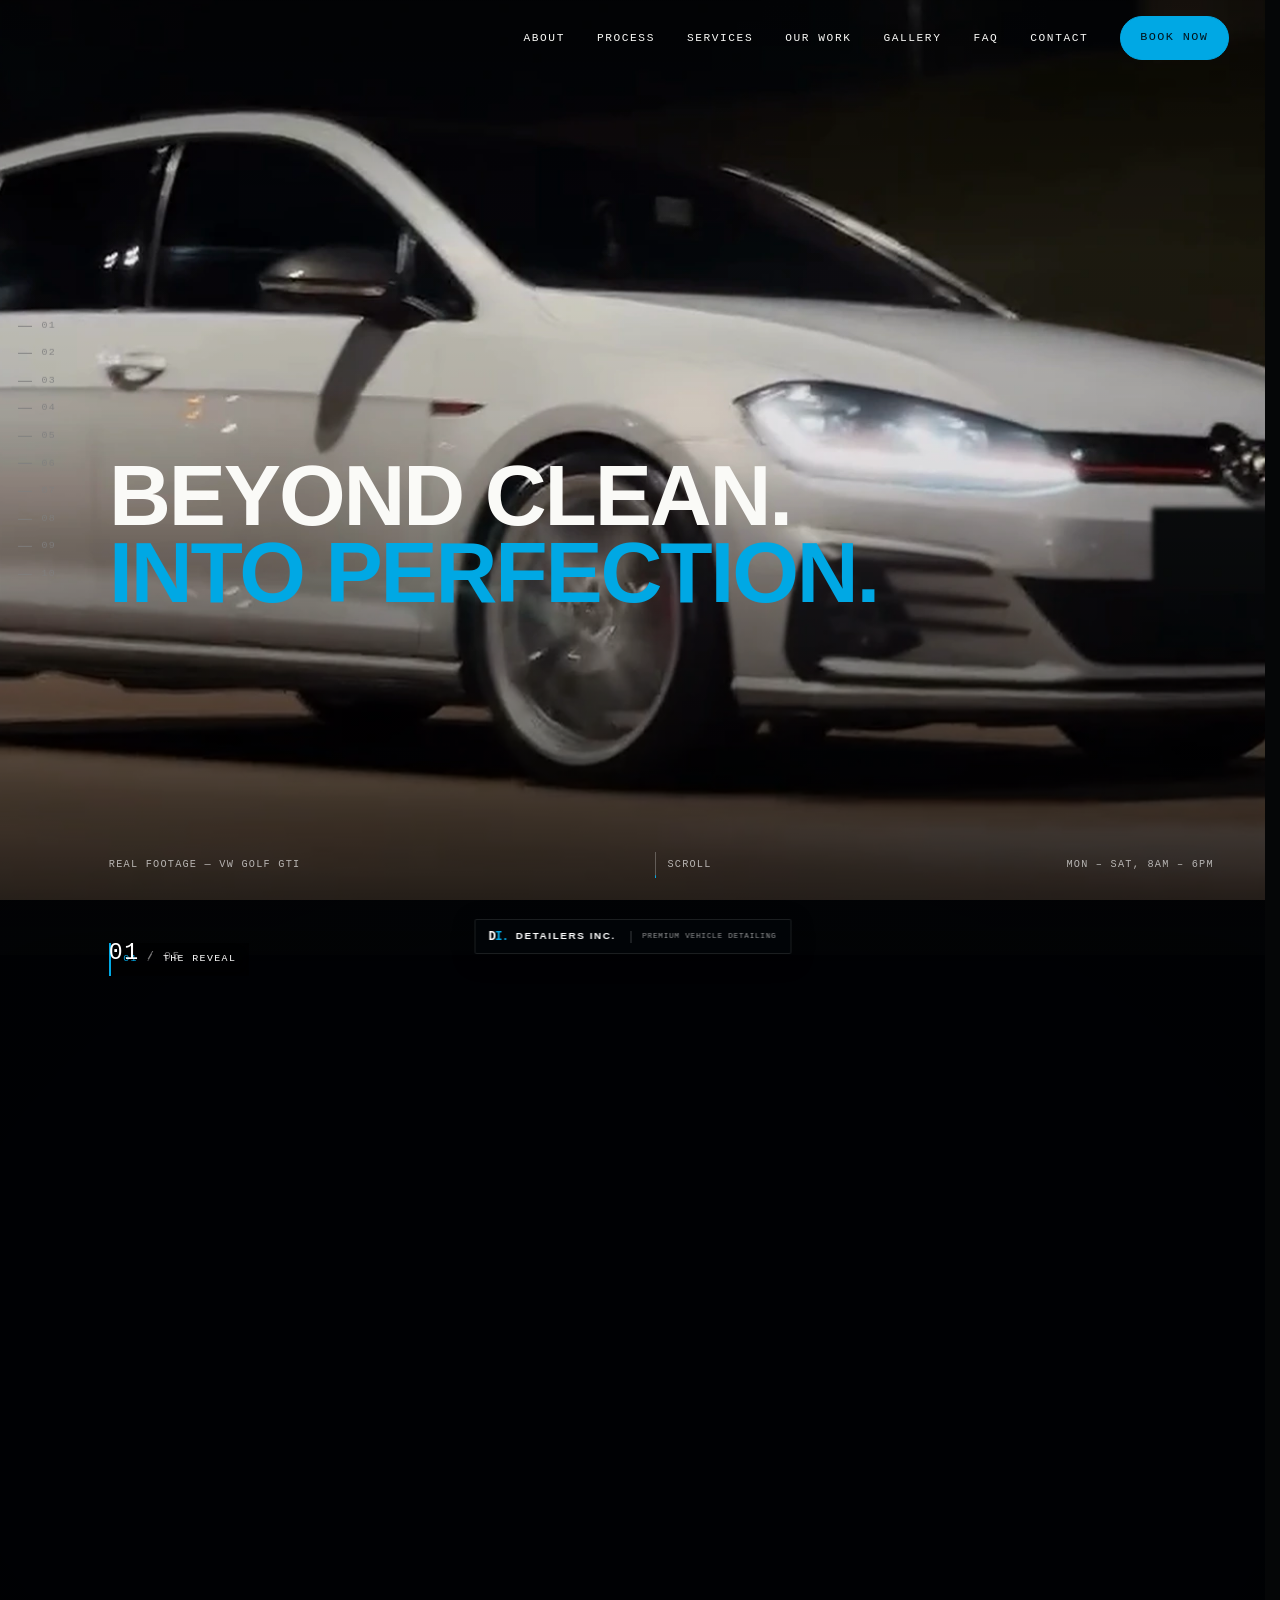
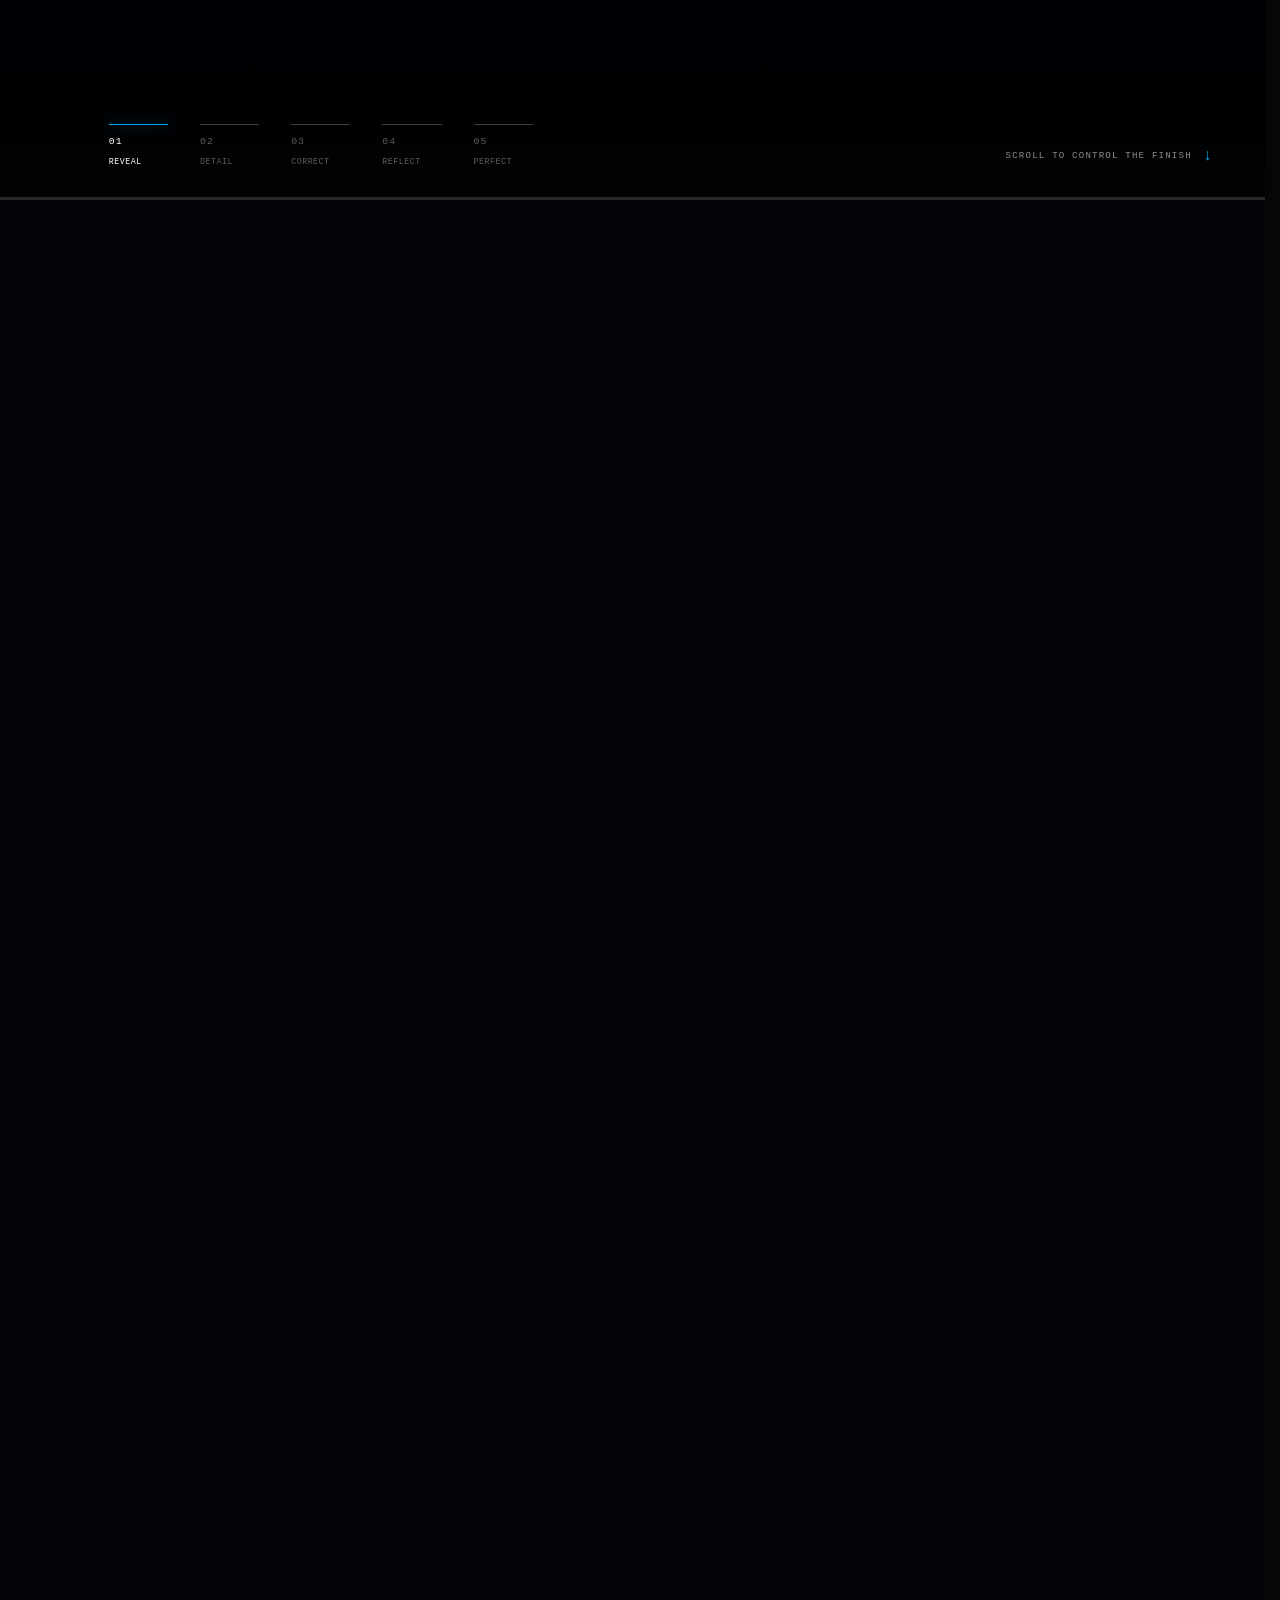
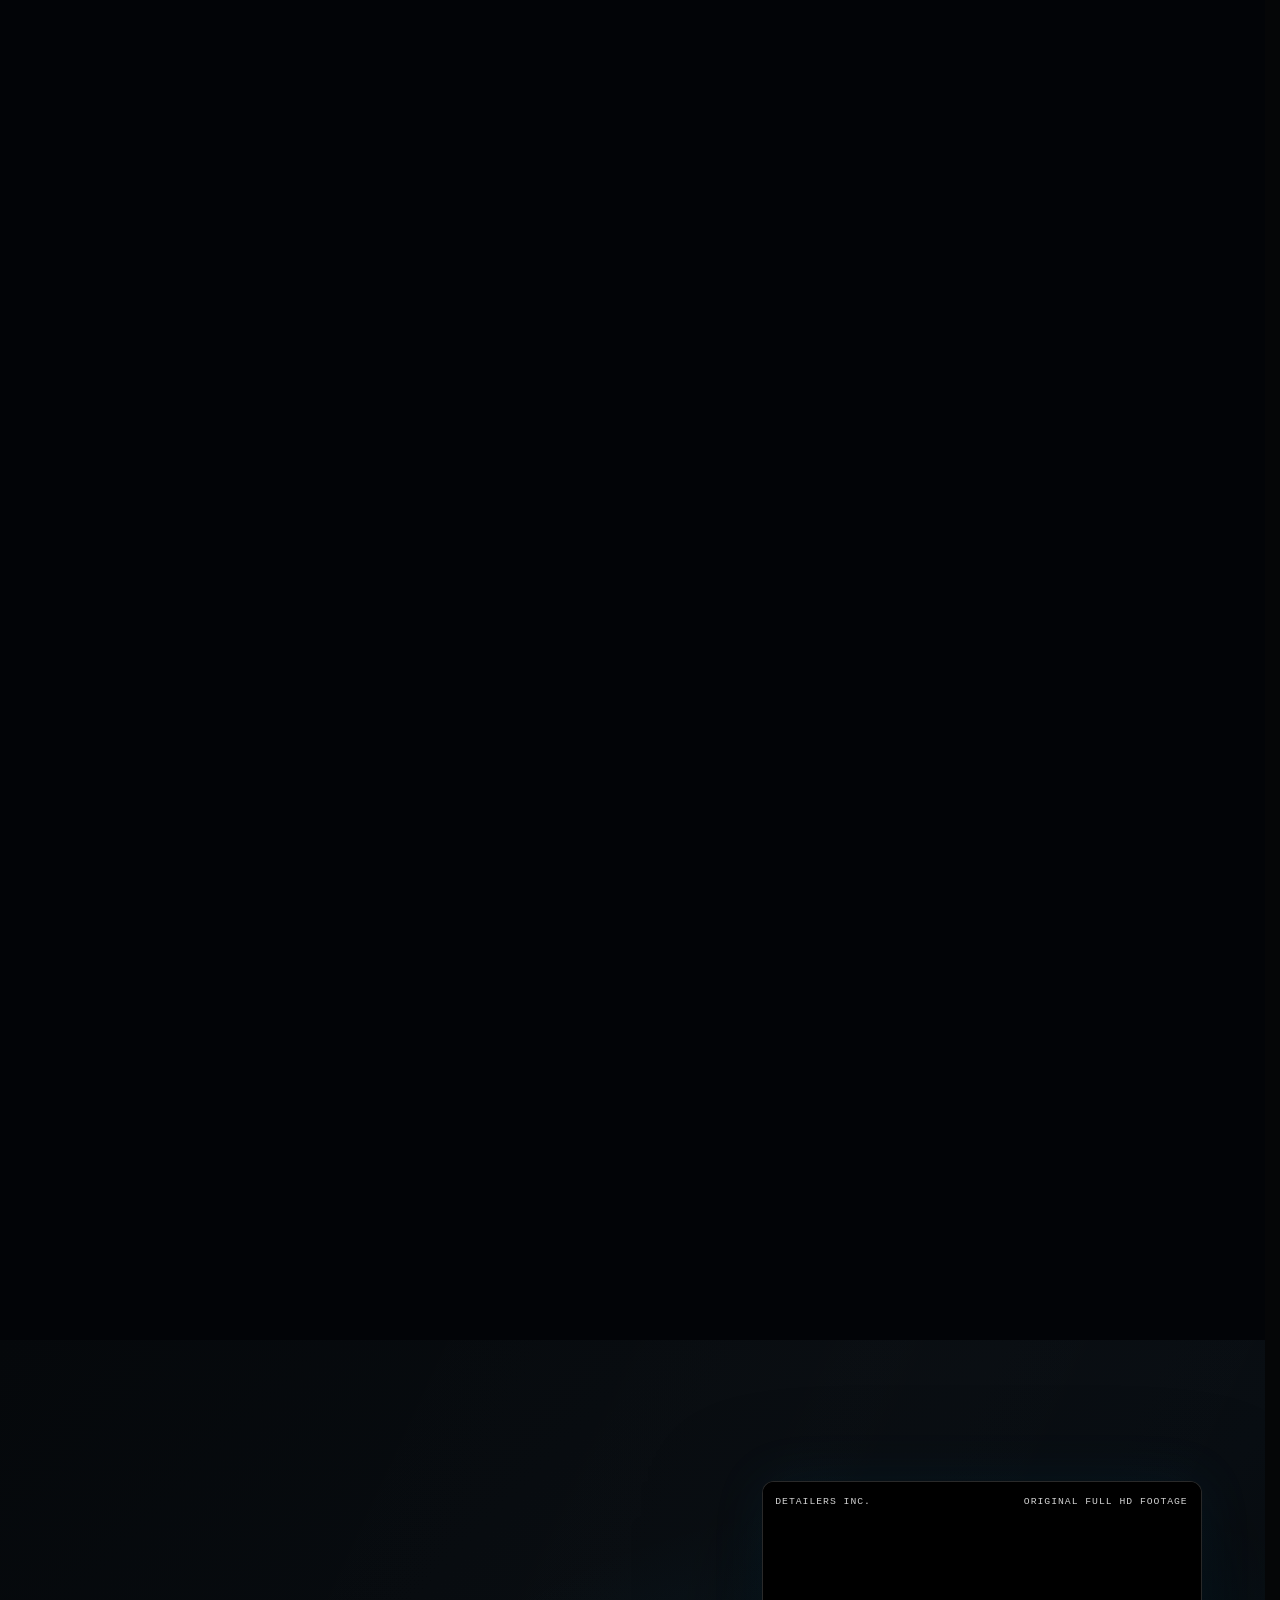
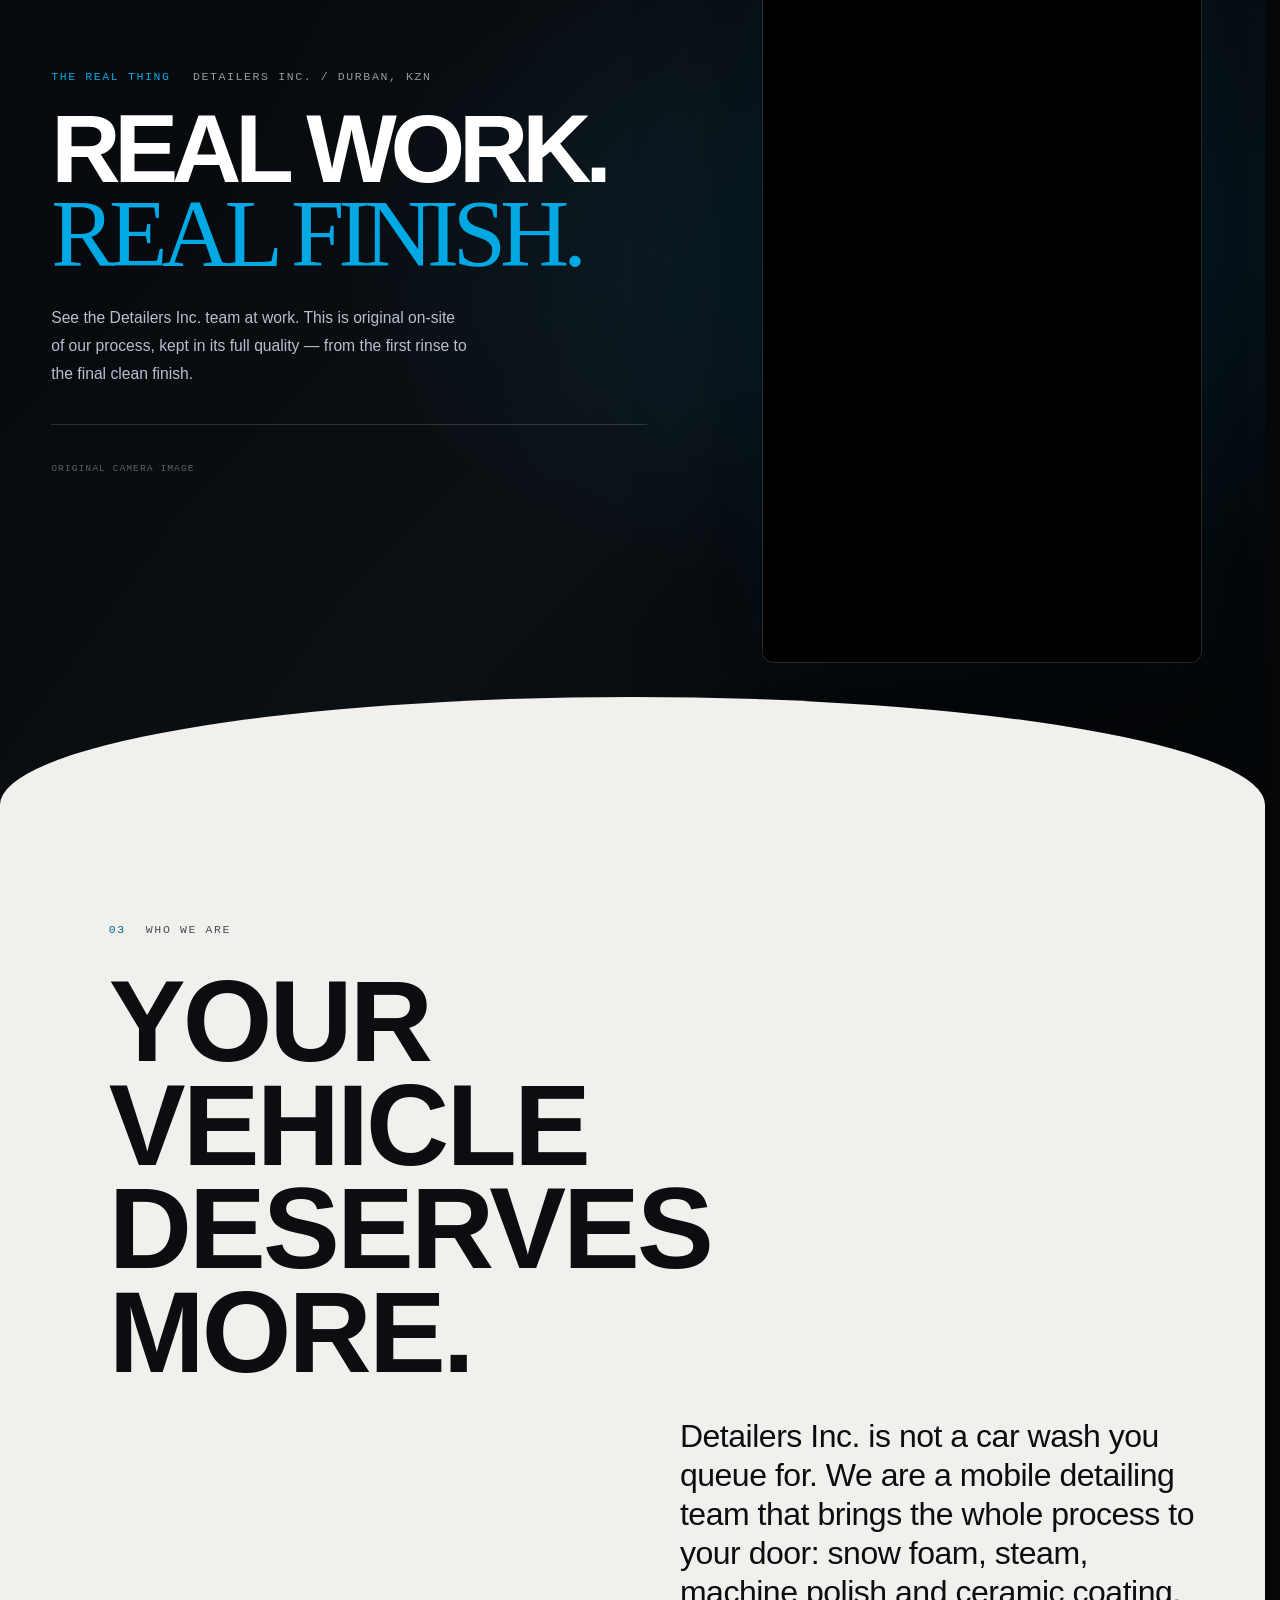
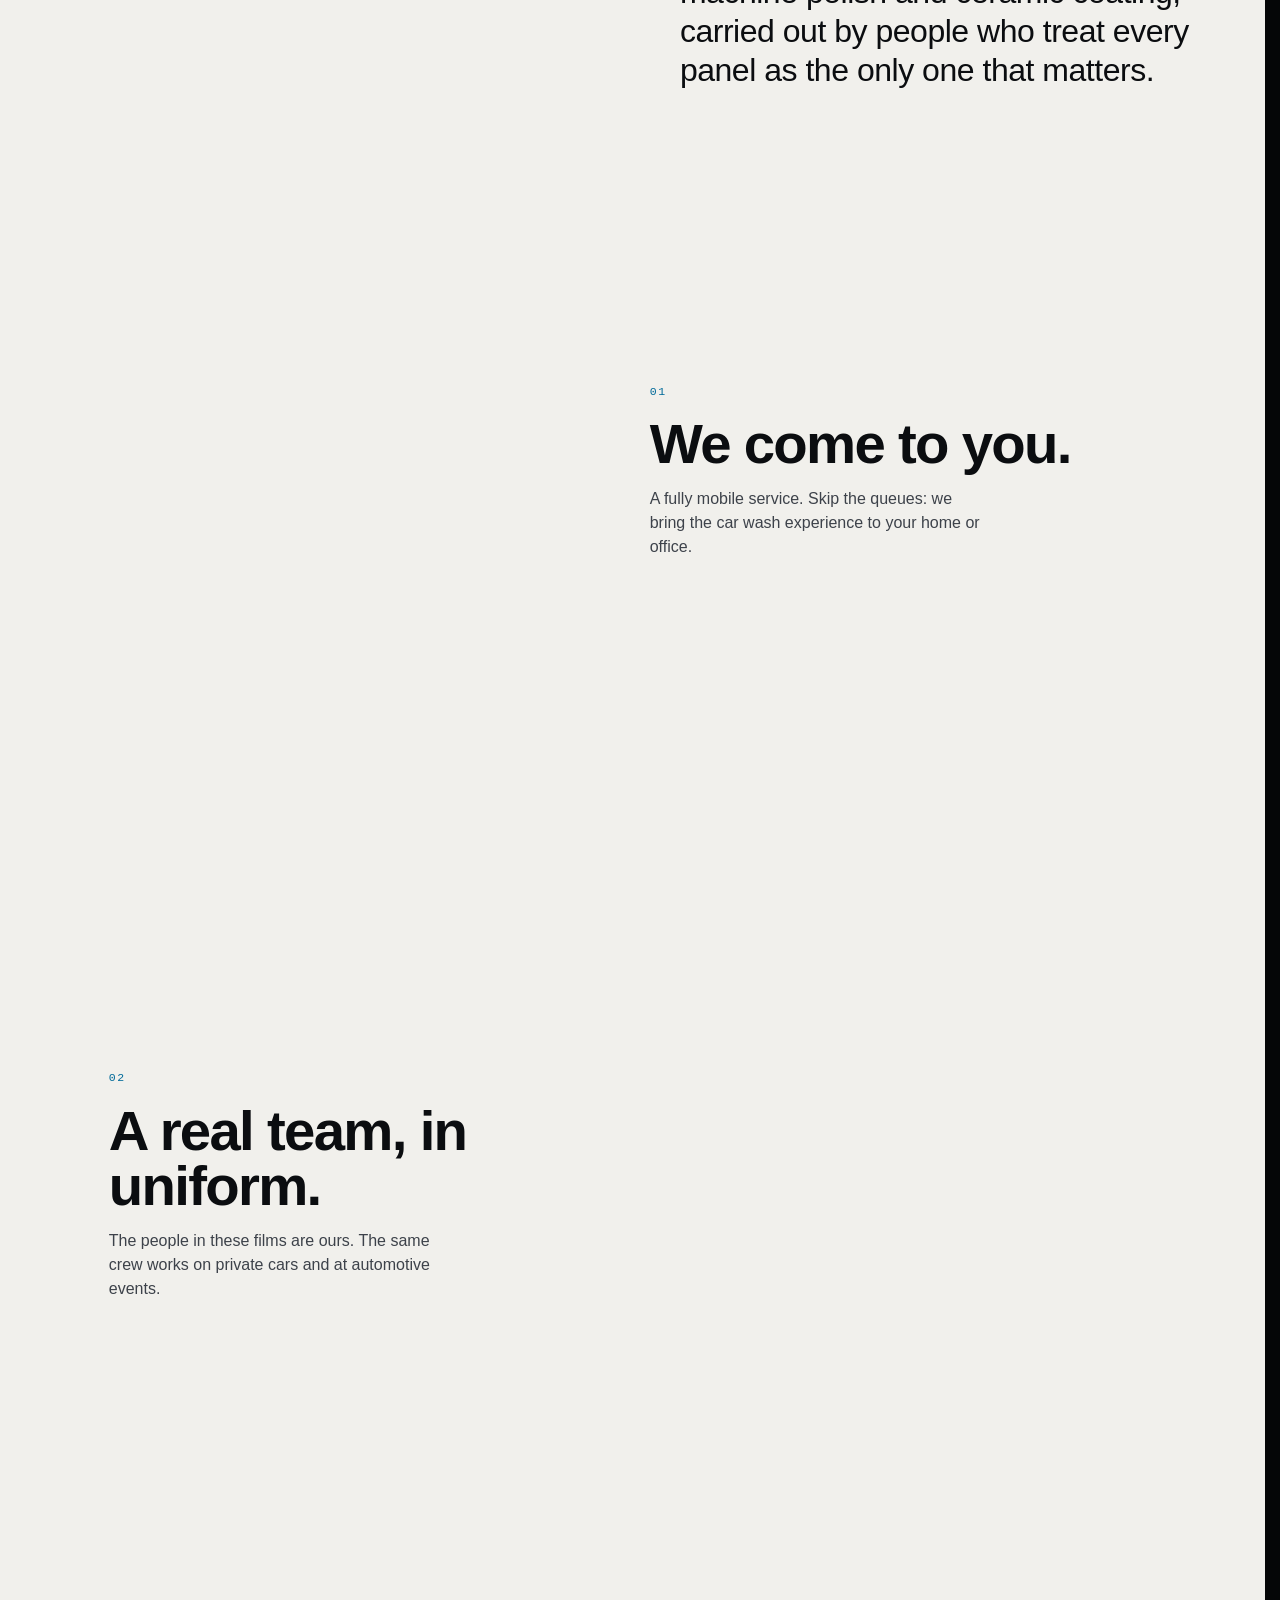
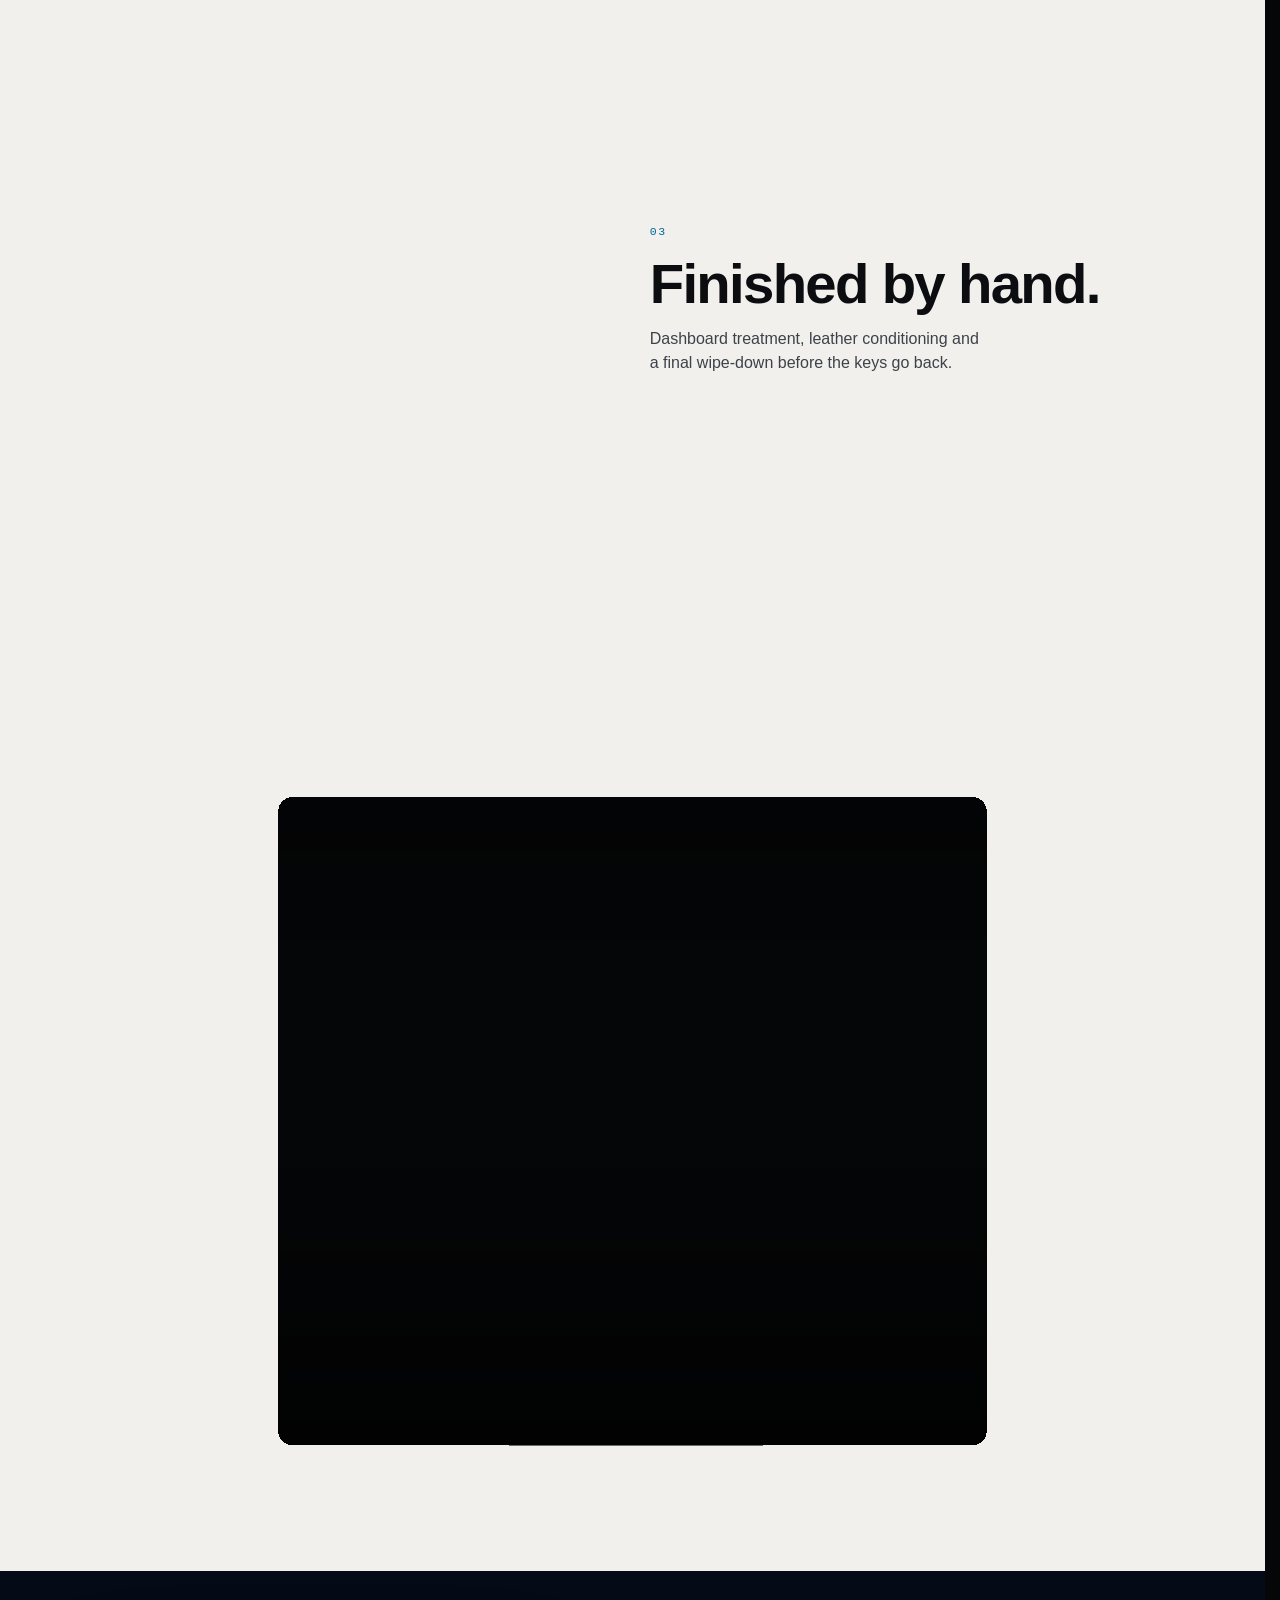
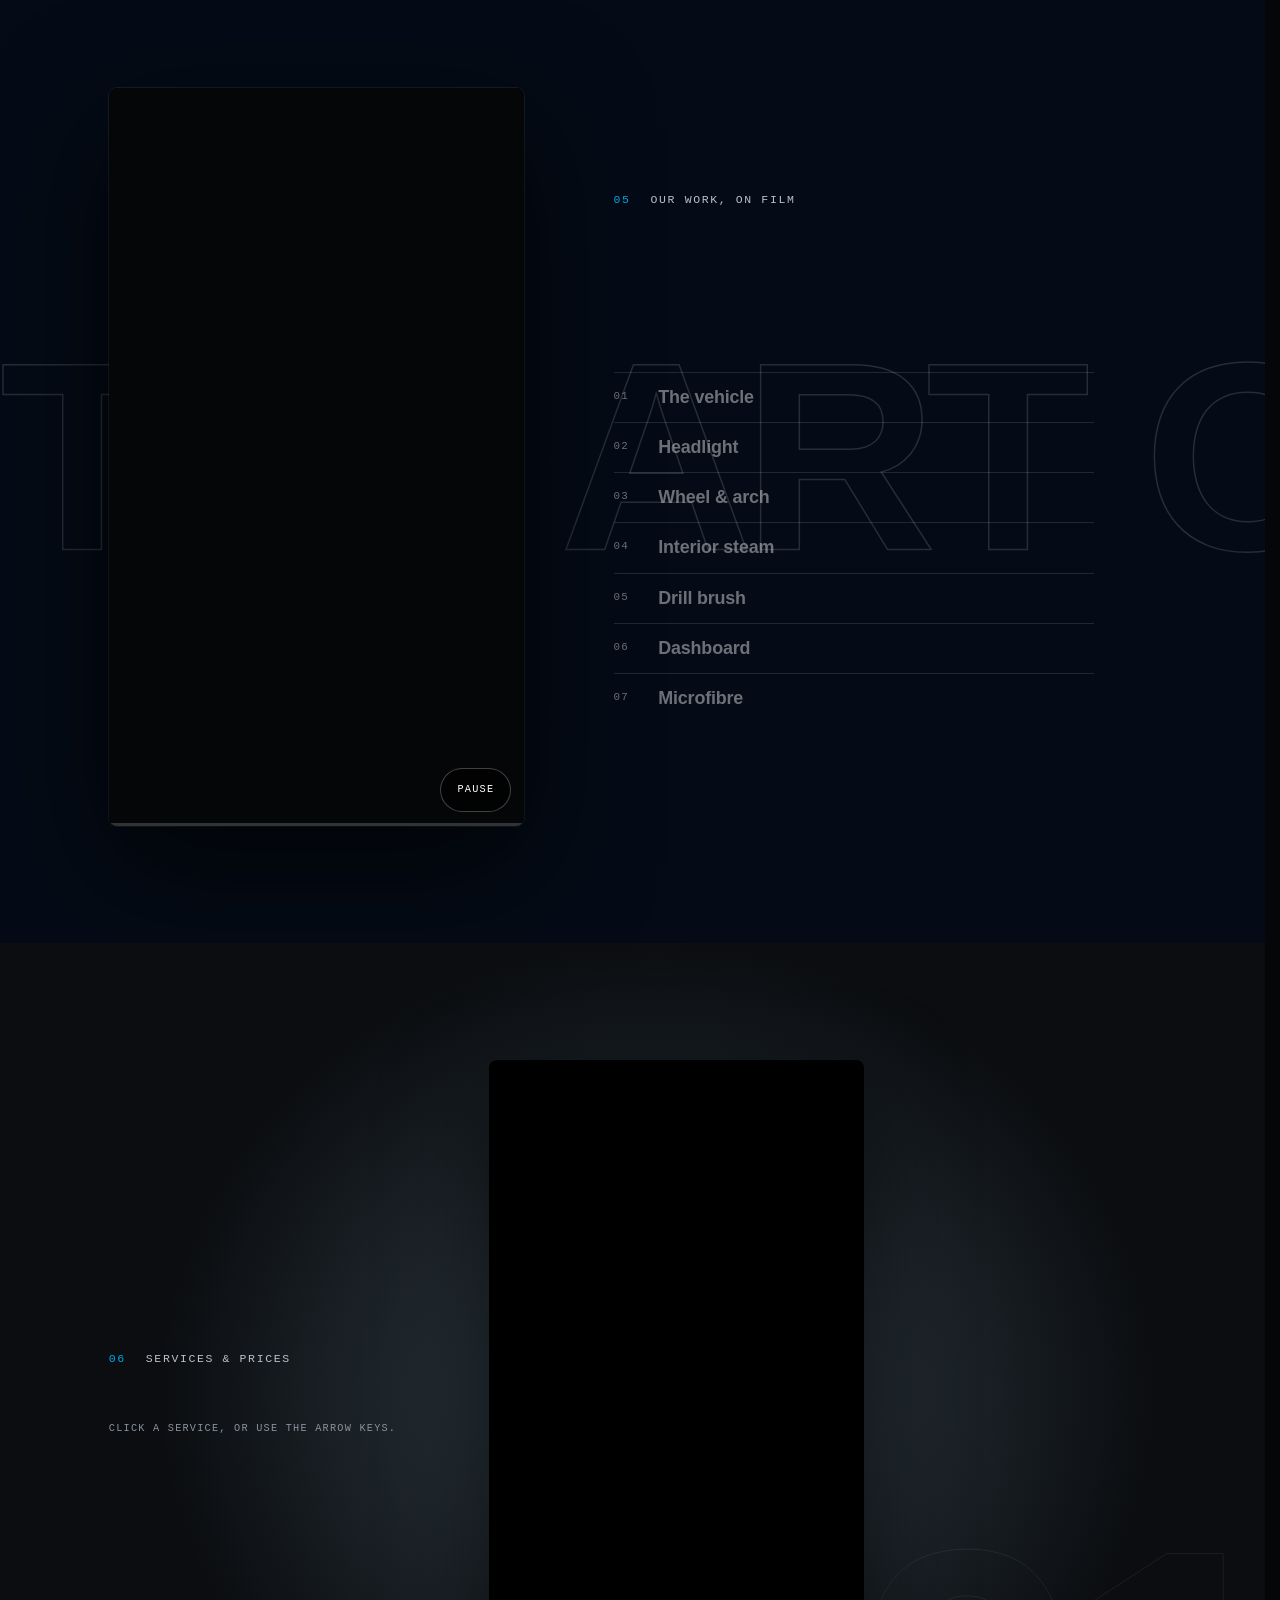
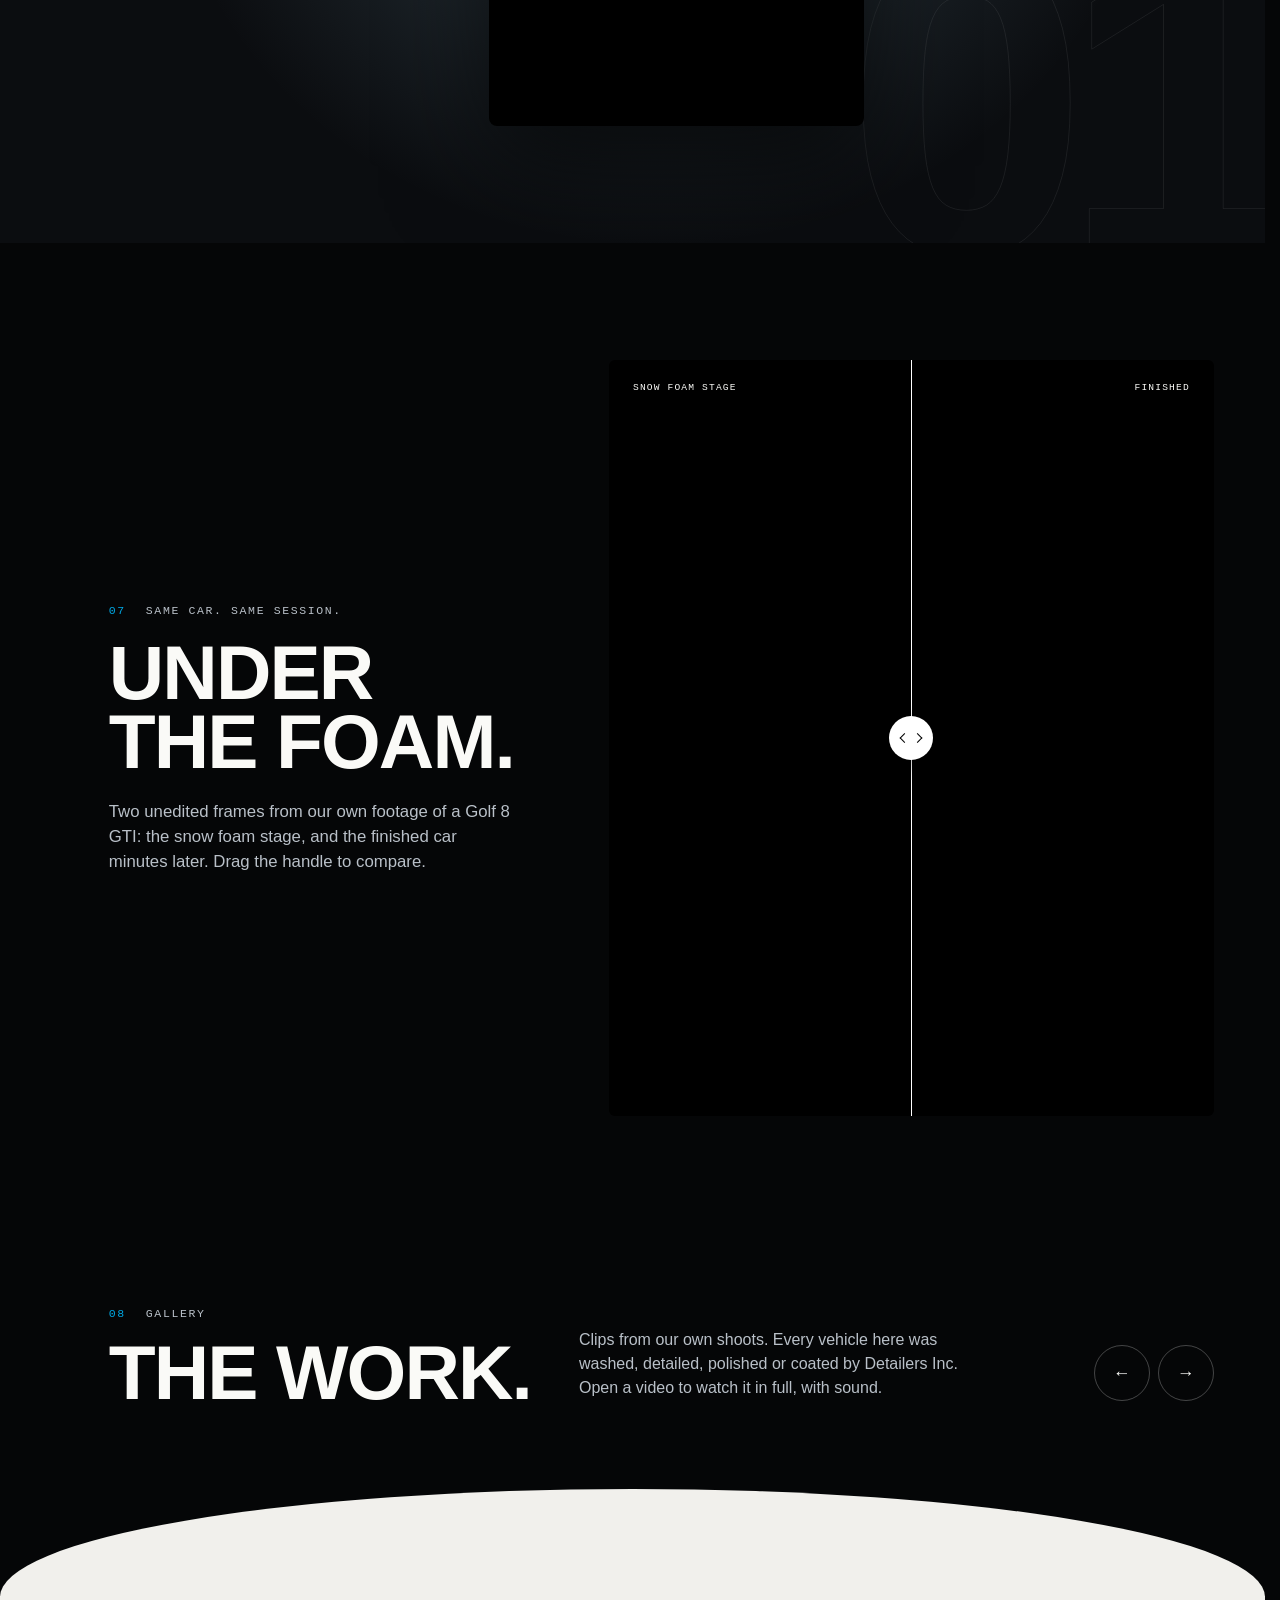
<file: index.html>
<!DOCTYPE html>
<html lang="en-ZA" class="no-js">
<head>
<meta charset="utf-8">
<meta name="viewport" content="width=device-width, initial-scale=1">
<title>Detailers Inc. | Mobile Car Detailing, Polishing &amp; Ceramic Coating in Durban</title>
<meta name="description" content="Detailers Inc. is a mobile car detailing service based in Mount Edgecombe, Durban. Maintenance washes, vehicle detailing, machine polishing and ceramic coating, done at your door.">
<link rel="canonical" href="https://www.detailersinc.co.za/">
<meta name="theme-color" content="#050607">
<meta property="og:type" content="website">
<meta property="og:site_name" content="Detailers Inc.">
<meta property="og:title" content="Detailers Inc. | Beyond clean. Into perfection.">
<meta property="og:description" content="Mobile car detailing, polishing and ceramic coating in Durban, KwaZulu-Natal. We come to you.">
<meta property="og:url" content="https://www.detailersinc.co.za/">
<meta property="og:image" content="https://www.detailersinc.co.za/assets/img/og-cover.webp">
<meta property="og:locale" content="en_ZA">
<meta name="twitter:card" content="summary_large_image">
<link rel="icon" type="image/png" href="assets/icons/favicon.png">
<link rel="apple-touch-icon" href="assets/icons/icon-192.png">

<link rel="stylesheet" href="css/fonts.css">
<link rel="stylesheet" href="css/style.css">
<link rel="stylesheet" href="css/animations.css">
<link rel="stylesheet" href="css/responsive.css">
<script>
  // `fx` switches on the pre-animation states. It is removed again if the animation
  // script has not started within 5 seconds, so content can never stay hidden.
  (function (h) {
    h.classList.replace('no-js', 'js');
    if (!matchMedia('(prefers-reduced-motion: reduce)').matches && !/[?&]rm\b/.test(location.search)) h.classList.add('fx');
    setTimeout(function () { if (!window.DI_BOOTED) h.classList.remove('fx'); }, 5000);
  })(document.documentElement);
</script>

<script type="application/ld+json">
{
  "@context": "https://schema.org",
  "@type": "AutoWash",
  "name": "Detailers Inc.",
  "description": "Mobile car wash, vehicle detailing, polishing and ceramic coating service based in Mount Edgecombe, Durban.",
  "url": "https://www.detailersinc.co.za/",
  "logo": "https://www.detailersinc.co.za/assets/icons/icon-192.png",
  "image": "https://www.detailersinc.co.za/assets/img/og-cover.webp",
  "telephone": "+27848772847",
  "email": "sales@detailersinc.co.za",
  "address": {
    "@type": "PostalAddress",
    "streetAddress": "Unit 5, King Fisher Office Park 2",
    "addressLocality": "Mount Edgecombe, Durban",
    "addressRegion": "KwaZulu-Natal",
    "postalCode": "4300",
    "addressCountry": "ZA"
  },
  "openingHoursSpecification": [{
    "@type": "OpeningHoursSpecification",
    "dayOfWeek": ["Monday","Tuesday","Wednesday","Thursday","Friday","Saturday"],
    "opens": "08:00", "closes": "18:00"
  }],
  "sameAs": ["https://www.instagram.com/detailersinc_/", "https://www.tiktok.com/@detailersinc"],
  "makesOffer": [
    {"@type":"Offer","itemOffered":{"@type":"Service","name":"Full Maintenance Wash"}},
    {"@type":"Offer","itemOffered":{"@type":"Service","name":"Vehicle Detailing"}},
    {"@type":"Offer","itemOffered":{"@type":"Service","name":"Vehicle Polishing"}},
    {"@type":"Offer","itemOffered":{"@type":"Service","name":"Ceramic Coating"}}
  ]
}
</script>
</head>
<body>
<a class="skip" href="#craft">Skip to content</a>
<div class="progress" aria-hidden="true"><i id="progressBar"></i></div>
<nav class="chapters" id="chapters" aria-label="Chapters">
  <ol>
    <li><a href="#top" data-ch="top"><span>01</span><b>Reveal</b></a></li>
    <li><a href="#craft" data-ch="craft"><span>02</span><b>The process</b></a></li>
    <li><a href="#story" data-ch="story"><span>03</span><b>Story</b></a></li>
    <li><a href="#angles" data-ch="angles"><span>04</span><b>Angles</b></a></li>
    <li><a href="#film" data-ch="film"><span>05</span><b>The film</b></a></li>
    <li><a href="#services" data-ch="services"><span>06</span><b>Services</b></a></li>
    <li><a href="#result" data-ch="result"><span>07</span><b>Result</b></a></li>
    <li><a href="#gallery" data-ch="gallery"><span>08</span><b>Gallery</b></a></li>
    <li><a href="#book" data-ch="book"><span>09</span><b>Book</b></a></li>
    <li><a href="#contact" data-ch="contact"><span>10</span><b>Contact</b></a></li>
  </ol>
</nav>

<!-- Navigation -->
<header class="nav" id="nav">
  <a class="nav__brand" href="#top" aria-label="Detailers Inc. — home">
    <img src="assets/img/logo.webp" width="78" height="55" alt="Detailers Inc. Mobile Carwash Services">
  </a>
  <nav class="nav__links" aria-label="Primary">
    <a href="#story">About</a>
    <a href="#craft">Process</a>
    <a href="#services">Services</a>
    <a href="#film">Our work</a>
    <a href="#gallery">Gallery</a>
    <a href="#faq">FAQ</a>
    <a href="#contact">Contact</a>
  </nav>
  <a class="btn btn--sm btn--blue nav__book" href="#book"><span>Book now</span></a>
  <button class="nav__toggle" id="menuToggle" aria-expanded="false" aria-controls="menu" aria-label="Open menu"><i></i><i></i></button>
</header>

<div class="menu" id="menu" hidden>
  <nav aria-label="Mobile">
    <a href="#craft"><small>02</small>Process</a>
    <a href="#story"><small>03</small>About</a>
    <a href="#film"><small>05</small>Our work</a>
    <a href="#services"><small>06</small>Services</a>
    <a href="#gallery"><small>08</small>Gallery</a>
    <a href="#book"><small>09</small>Book</a>
    <a href="#faq"><small>—</small>FAQ</a>
    <a href="#contact"><small>10</small>Contact</a>
  </nav>
  <div class="menu__foot">
    <a href="https://wa.me/27848772847" target="_blank" rel="noopener">WhatsApp +27 84 877 2847</a>
    <a href="tel:+27848772847">Call +27 84 877 2847</a>
  </div>
</div>

<main id="main">

<!-- 01 REVEAL -->
<section class="hero" id="top" data-chapter="top">
  <div class="hero__bg" id="heroBg">
    <video id="heroVideo" autoplay muted loop playsinline preload="auto" poster="assets/img/poster-hero.webp" aria-label="A white Volkswagen Golf GTI on the road at night, detailed by Detailers Inc.">
      <source src="assets/video/hero.mp4" type="video/mp4">
    </video>
  </div>
  <div class="hero__light" aria-hidden="true"></div>
  <div class="hero__inner" id="heroInner">
    <p class="eyebrow" data-intro><span>Detailers Inc.</span><span>Mobile detailing — Durban, KZN</span></p>
    <h1 class="display hero__title" aria-label="Beyond clean. Into perfection.">
      <span class="line" aria-hidden="true"><span data-chars>Beyond clean.</span></span>
      <span class="line line--accent" aria-hidden="true"><span data-chars>Into perfection.</span></span>
    </h1>
    <p class="hero__sub" data-intro>Premium automotive detailing. Meticulous craftsmanship. A showroom finish delivered to you.</p>
    <div class="hero__cta" data-intro>
      <a class="btn btn--light" href="#craft"><span>Explore the process</span></a>
      <a class="btn btn--ghost" href="#book"><span>Book your detail</span></a>
    </div>
  </div>
  <div class="hero__meta" aria-hidden="true"><span>Real footage — VW Golf GTI</span><span class="scrollcue"><i></i>Scroll</span><span>Mon – Sat, 8AM – 6PM</span></div>
</section>

<!-- 02 THE DETAILERS INC. PROCESS — pinned, scroll-scrubbed cinematic sequence -->
<section class="craft craft--sequence" id="craft" data-chapter="craft" aria-label="A cinematic, scroll-controlled Detailers Inc. detailing film">
  <div class="craft__stage" id="craftStage">
    <div class="craft__picture" id="craftPicture">
      <video id="craftScrollVideo" class="craft__video" muted playsinline preload="auto"
        poster="assets/video/detailers-scroll-porsche-poster.webp"
        aria-label="A black performance coupé revealed in a dark studio, followed by close-ups of the headlight, water on the paint, machine polishing, moving light reflections and the finished side profile.">
        <source src="assets/video/detailers-scroll-porsche.mp4" type="video/mp4">
      </video>
      <div class="craft__vignette" aria-hidden="true"></div>

      <!-- A small Detailers Inc. masthead covers the unrelated source-site wordmark. -->
      <div class="craft__brandbar" aria-label="Detailers Inc. — Premium vehicle detailing in Durban">
        <span class="craft__brandbar-mark">D<span>I.</span></span>
        <span class="craft__brandbar-name">DETAILERS INC.</span>
        <span class="craft__brandbar-sub">PREMIUM VEHICLE DETAILING</span>
      </div>

      <div class="craft__phase-hud" aria-live="off">
        <span id="craftPhaseNo">01</span><i>/</i><b id="craftPhaseName">THE REVEAL</b>
      </div>

      <!-- This replaces the AXON mark visible on the final car shot. -->
      <div class="craft__stamp" id="craftStamp" aria-hidden="true">
        <img src="assets/img/logo.webp" width="520" height="360" alt="">
      </div>

      <!-- Final product-page-style scene, rebuilt around Detailers Inc. services. -->
      <div class="craft__closing" id="craftClosing" aria-hidden="true">
        <div class="craft__closing-lights" aria-hidden="true"></div>
        <div class="craft__closing-inner">
          <div class="craft__closing-copy">
            <p class="craft__closing-kicker">DETAILERS INC. <span>/</span> DURBAN, SOUTH AFRICA</p>
            <h2>5 STEPS.<br><em>ONE GOAL.</em><br>PERFECTION.</h2>
            <p>From the first pass to the final reflection, every stage is carried out with precision. A finish that speaks for itself.</p>
            <a class="btn btn--blue" href="#services"><span>Explore our detailing</span></a>
            <div class="craft__closing-foot"><span>DETAILERS INC.</span><span>THE STANDARD IS IN THE DETAIL.</span></div>
          </div>
          <div class="craft__closing-services" aria-label="Detailers Inc. detailing services">
            <article class="craft__closing-card">
              <img src="assets/img/g-foam.webp" width="1920" height="972" alt="Snow foam covering a vehicle before a deep clean" loading="eager">
              <span>01 / PREP</span><b>Deep clean</b>
            </article>
            <article class="craft__closing-card">
              <img src="assets/img/g-polish.webp" width="1080" height="1920" alt="Machine polishing paintwork" loading="eager">
              <span>02 / CORRECT</span><b>Paint correction</b>
            </article>
            <article class="craft__closing-card">
              <img src="assets/img/g-steam.webp" width="1080" height="1920" alt="Careful interior steam cleaning" loading="eager">
              <span>03 / REFINE</span><b>Interior detail</b>
            </article>
            <article class="craft__closing-card">
              <img src="assets/img/g-ceramic-suv.webp" width="1920" height="972" alt="A vehicle with a glossy ceramic-protected finish" loading="eager">
              <span>04 / PROTECT</span><b>Ceramic coating</b>
            </article>
          </div>
        </div>
      </div>
    </div>

    <div class="craft__top" aria-hidden="true">
      <p class="eyebrow"><span>02</span><span>The Detailers Inc. standard</span></p>
      <p class="craft__counter"><b id="craftCount">01</b><span> / 05</span></p>
    </div>

    <div class="craft__bottom" aria-hidden="true">
      <div class="craft__stepper">
        <span class="craft__step is-active" data-craft-step><b>01</b><i>Reveal</i></span>
        <span class="craft__step" data-craft-step><b>02</b><i>Detail</i></span>
        <span class="craft__step" data-craft-step><b>03</b><i>Correct</i></span>
        <span class="craft__step" data-craft-step><b>04</b><i>Reflect</i></span>
        <span class="craft__step" data-craft-step><b>05</b><i>Perfect</i></span>
      </div>
      <p class="craft__scroll">Scroll to control the finish <span>↓</span></p>
    </div>
    <div class="craft__progress" aria-hidden="true"><i id="craftProgressFill"></i></div>
    <p class="craft__fallback-note">Play the detailing film, or continue to our services.</p>
  </div>
</section>


<!-- REAL DETAILERS INC. FOOTAGE — original Full HD source, preserved without re-encoding -->
<section class="real-film" id="real-footage" data-chapter="real-footage" aria-labelledby="realFilmTitle">
  <div class="real-film__inner">
    <div class="real-film__copy">
      <p class="eyebrow"><span>THE REAL THING</span><span>Detailers Inc. / Durban, KZN</span></p>
      <h2 class="display" id="realFilmTitle">Real work.<br><em>Real finish.</em></h2>
      <p>See the Detailers Inc. team at work. This is original on-site of our process, kept in its full quality — from the first rinse to the final clean finish.</p>
      <div class="real-film__specs" aria-label="Video specifications">
      </div>
      <p class="real-film__note">Original camera image</p>
    </div>
    <div class="real-film__media">
    <img
    class="real-film__video"
    src="assets/video/detailers-inc-full-hd-poster.jpg"
    alt="Detailers Inc. black BMW being professionally washed and detailed"
    width="1080"
    height="1920"
    loading="lazy"
    decoding="async"
>
      <div class="real-film__media-label"><span>DETAILERS INC.</span><span>ORIGINAL FULL HD FOOTAGE</span></div>
    </div>
  </div>
</section>


<!-- 03 STORY -->
<section class="story lightsec curtain" id="story" data-chapter="story">
  <div class="curtain__edge" aria-hidden="true"></div>
  <div class="wrap story__lead">
    <p class="eyebrow"><span>03</span><span>Who we are</span></p>
    <h2 class="display story__h" data-words>Your vehicle deserves more.</h2>
    <p class="story__p" data-fill>Detailers Inc. is not a car wash you queue for. We are a mobile detailing team that brings the whole process to your door: snow foam, steam, machine polish and ceramic coating, carried out by people who treat every panel as the only one that matters.</p>
  </div>
  <div class="wrap story__rows">
    <article class="row">
      <div class="row__media" data-reveal><img data-parallax src="assets/img/s-van.webp" width="1080" height="1920" loading="lazy" alt="The Detailers Inc. mobile service van on site."></div>
      <div class="row__text"><span class="n">01</span><h3>We come to you.</h3><p>A fully mobile service. Skip the queues: we bring the car wash experience to your home or office.</p></div>
    </article>
    <article class="row row--flip">
      <div class="row__media" data-reveal><img data-parallax src="assets/img/s-staff.webp" width="960" height="1280" loading="lazy" alt="Three Detailers Inc. team members standing in uniform in front of the mobile service van."></div>
      <div class="row__text"><span class="n">02</span><h3>A real team, in uniform.</h3><p>The people in these films are ours. The same crew works on private cars and at automotive events.</p></div>
    </article>
    <article class="row">
      <div class="row__media" data-reveal><img data-parallax src="assets/img/s-microfibre.webp" width="1080" height="1920" loading="lazy" alt="A microfibre cloth wiping down a steering wheel."></div>
      <div class="row__text"><span class="n">03</span><h3>Finished by hand.</h3><p>Dashboard treatment, leather conditioning and a final wipe-down before the keys go back.</p></div>
    </article>
  </div>
</section>

<!-- 04 ANGLES -->
<section class="angles" id="angles" data-chapter="angles">
  <div class="angles__stage" id="anglesStage">
    <video id="anglesVideo" data-autoplay muted loop playsinline preload="none" poster="assets/img/poster-angles.webp" aria-label="A white Golf GTI Clubsport filmed from several angles after detailing."><source src="assets/video/clubsport.mp4" type="video/mp4"></video>
    <div class="angles__shade" aria-hidden="true"></div>
    <h2 class="display angles__title" aria-label="Every angle, considered."><span class="m" aria-hidden="true"><i>Every angle,</i></span><span class="m" aria-hidden="true"><i><em>considered.</em></i></span></h2>
    <ul class="angles__list" aria-label="What a detail covers">
      <li>Snow foam wash</li><li>Clay bar treatment</li><li>Rim &amp; arch cleaning</li><li>Dashboard treatment</li><li>Interior deep clean</li><li>Tyre, trim &amp; rubber</li>
    </ul>
    <p class="note">Real footage — VW Golf GTI Clubsport</p>
  </div>
</section>

<!-- 05 THE FILM -->
<section class="film" id="film" data-chapter="film">
  <div class="film__word" aria-hidden="true" id="filmWord">The art of detailing</div>
  <div class="wrap film__grid">
    <div class="film__gatewrap">
      <div class="film__gate" id="filmGate">
        <video id="filmVideo" data-autoplay muted loop playsinline preload="none" poster="assets/img/poster-film.webp" aria-label="A white Golf GTI being detailed by Detailers Inc."><source src="assets/video/detail-film.mp4" type="video/mp4"></video>
        <button class="film__toggle" id="filmToggle" type="button" aria-pressed="false">Pause</button>
        <div class="film__bar" aria-hidden="true"><i id="filmBar"></i></div>
      </div>
    </div>
    <div class="film__side">
      <p class="eyebrow"><span>05</span><span>Our work, on film</span></p>
      <h2 class="display" aria-label="The art of detailing."><span class="m" aria-hidden="true"><i>The art of</i></span><span class="m" aria-hidden="true"><i><em>detailing.</em></i></span></h2>
      <div class="film__steps" id="filmSteps">
        <button type="button" data-t="0"><span>01</span><b>The vehicle</b><em>A white Golf GTI, wet from the rinse.</em></button>
        <button type="button" data-t="5.8"><span>02</span><b>Headlight</b><em>Lenses and badges, cleaned up close.</em></button>
        <button type="button" data-t="7.05"><span>03</span><b>Wheel &amp; arch</b><em>Rims, calipers and arches.</em></button>
        <button type="button" data-t="8.9"><span>04</span><b>Interior steam</b><em>Antibacterial steam through the cabin.</em></button>
        <button type="button" data-t="13.9"><span>05</span><b>Drill brush</b><em>Seats agitated, panel by panel.</em></button>
        <button type="button" data-t="25.85"><span>06</span><b>Dashboard</b><em>Vents and dash brushed out.</em></button>
        <button type="button" data-t="37.4"><span>07</span><b>Microfibre</b><em>The last wipe before handover.</em></button>
      </div>
    </div>
  </div>
</section>

<!-- 06 SERVICES -->
<section class="svc" id="services" data-chapter="services" aria-labelledby="svcH">
  <div class="svc__tint" aria-hidden="true"></div>
  <div class="svc__bigno" id="svcBigNo" aria-hidden="true">01</div>
  <div class="wrap svc__grid">
    <div class="svc__col">
      <p class="eyebrow"><span>06</span><span>Services &amp; prices</span></p>
      <h2 class="sr-only" id="svcH">Our services</h2>
      <div class="svc__tabs" role="tablist" aria-label="Services" id="svcTabs"></div>
      <p class="svc__hint">Click a service, or use the arrow keys.</p>
    </div>
    <div class="svc__media" id="svcMedia"></div>
    <div class="svc__col" id="svcPanel" role="tabpanel" tabindex="0" aria-live="polite"></div>
  </div>
</section>

<!-- 07 RESULT -->
<section class="result" id="result" data-chapter="result">
  <div class="wrap result__grid">
    <div>
      <p class="eyebrow"><span>07</span><span>Same car. Same session.</span></p>
      <h2 class="display" data-words>Under the foam.</h2>
      <p class="result__p">Two unedited frames from our own footage of a Golf 8 GTI: the snow foam stage, and the finished car minutes later. Drag the handle to compare.</p>
    </div>
    <div class="compare" id="compare">
      <img src="assets/img/cmp-after.webp" width="1080" height="1920" loading="lazy" alt="Black Golf 8 GTI, finished and rinsed.">
      <div class="compare__before" id="compareBefore"><img src="assets/img/cmp-before.webp" width="1080" height="1920" loading="lazy" alt="The same Golf 8 GTI covered in snow foam."></div>
      <span class="compare__tag compare__tag--l">Snow foam stage</span>
      <span class="compare__tag compare__tag--r">Finished</span>
      <div class="compare__handle" id="compareHandle" role="slider" tabindex="0" aria-label="Comparison position" aria-valuemin="0" aria-valuemax="100" aria-valuenow="50"><i></i></div>
    </div>
  </div>
</section>

<!-- 08 GALLERY -->
<section class="gal" id="gallery" data-chapter="gallery" aria-labelledby="galH">
  <div class="wrap gal__head">
    <div>
      <p class="eyebrow"><span>08</span><span>Gallery</span></p>
      <h2 class="display" id="galH" data-words>The work.</h2>
    </div>
    <p>Clips from our own shoots. Every vehicle here was washed, detailed, polished or coated by Detailers Inc. Open a video to watch it in full, with sound.</p>
    <div class="gal__ctrl"><button type="button" id="galPrev" aria-label="Previous videos">←</button><button type="button" id="galNext" aria-label="Next videos">→</button></div>
  </div>
  <div class="gal__viewport" id="galViewport" tabindex="0" aria-label="Video gallery. Swipe, drag or use the arrow buttons.">
    <ul class="gal__track" id="galTrack"></ul>
  </div>
</section>

<dialog class="lightbox" id="lightbox" aria-label="Video viewer">
  <button class="lightbox__close" id="lbClose" aria-label="Close viewer">Close</button>
  <button class="lightbox__nav lightbox__nav--prev" id="lbPrev" aria-label="Previous video">←</button>
  <figure><video id="lbVid" controls loop playsinline preload="none"></video><figcaption id="lbCap"></figcaption></figure>
  <button class="lightbox__nav lightbox__nav--next" id="lbNext" aria-label="Next video">→</button>
</dialog>



<!-- 09 BOOK -->
<section class="book lightsec curtain" id="book" data-chapter="book">
  <div class="curtain__edge" aria-hidden="true"></div>
  <div class="wrap book__grid">
    <aside class="book__aside">
      <p class="eyebrow"><span>09</span><span>Book your detail</span></p>
      <h2 class="display" data-words>Five steps. Then we come to you.</h2>
      <ol class="steps" id="steps">
        <li data-step="1"><i></i><b>Choose your service</b></li>
        <li data-step="2"><i></i><b>Tell us about your vehicle</b></li>
        <li data-step="3"><i></i><b>Pick a date and location</b></li>
        <li data-step="4"><i></i><b>Receive confirmation</b></li>
        <li data-step="5"><i></i><b>Enjoy your detail</b></li>
        <svg class="steps__line" viewBox="0 0 2 100" preserveAspectRatio="none" aria-hidden="true"><line x1="1" y1="0" x2="1" y2="100" class="bg"/><line x1="1" y1="0" x2="1" y2="100" class="fg" id="stepsLine" pathLength="100"/></svg>
      </ol>
      <p class="book__honest">Press send and your details open in WhatsApp as a ready-written message to the Detailers Inc. team. We confirm the date and final price with you by phone or WhatsApp before anything is booked.</p>
    </aside>

    <form class="form" id="bookForm" novalidate>
      <div class="form__bar" aria-hidden="true"><i id="formBar"></i></div>
      <p class="form__count" aria-live="polite"><span id="formStepNo">Step 1 of 4</span></p>

      <fieldset class="form__step is-active" data-form-step="1">
        <legend>Choose your service</legend>
        <div class="choice" id="fServices" role="radiogroup" aria-label="Service"></div>
        <label class="field"><span>Package</span><select id="fPackage" name="package" required></select></label>
      </fieldset>

      <fieldset class="form__step" data-form-step="2" hidden>
        <legend>Your vehicle</legend>
        <div class="choice choice--3" id="fTypes" role="radiogroup" aria-label="Vehicle size"></div>
        <label class="field"><span>Make and model</span><input type="text" id="fVehicle" name="vehicle" autocomplete="off" placeholder="e.g. VW Golf GTI" required></label>
      </fieldset>

      <fieldset class="form__step" data-form-step="3" hidden>
        <legend>Date and location</legend>
        <div class="field-row">
          <label class="field"><span>Preferred date</span><input type="date" id="fDate" name="date" required></label>
          <label class="field"><span>Preferred time</span><input type="time" id="fTime" name="time" min="08:00" max="18:00" value="09:00"></label>
        </div>
        <label class="field"><span>Address or suburb</span><input type="text" id="fAddress" name="address" autocomplete="street-address" placeholder="Where should we come to?" required></label>
        <label class="field"><span>Anything we should know? <em>(optional)</em></span><textarea id="fNotes" name="notes" rows="3"></textarea></label>
      </fieldset>

      <fieldset class="form__step" data-form-step="4" hidden>
        <legend>Your details</legend>
        <label class="field"><span>Full name</span><input type="text" id="fName" name="name" autocomplete="name" required></label>
        <label class="field"><span>Contact number</span><input type="tel" id="fPhone" name="phone" autocomplete="tel" inputmode="tel" placeholder="e.g. 084 000 0000" required></label>
        <label class="field"><span>Email <em>(optional)</em></span><input type="email" id="fEmail" name="email" autocomplete="email"></label>
        <dl class="summary" id="fSummary"></dl>
        <div class="sr-only" aria-hidden="true"><label>Company <input type="text" id="fCompany" name="company" tabindex="-1" autocomplete="off"></label></div>
      </fieldset>

      <div class="form__done" id="formDone" hidden tabindex="-1">
        <p class="eyebrow"><span id="doneEyebrow">Received</span><span id="doneRef"></span></p>
        <h3 class="display" id="doneTitle">Press send in WhatsApp.</h3>
        <p id="doneText"></p>
        <div class="form__actions">
          <a class="btn btn--blue" id="doneWa" target="_blank" rel="noopener"><span>Open WhatsApp</span></a>
          <a class="btn btn--line" id="doneWa2" target="_blank" rel="noopener"><span>Use the second line instead</span></a>
        </div>
        <p class="form__small">Prefer to talk? Call <a href="tel:+27848772847">+27 84 877 2847</a>, Mon – Sat, 8AM – 6PM.</p>
        <button type="button" class="link" id="doneReset">Make another booking</button>
      </div>

      <p class="form__error" id="formError" role="alert"></p>
      <div class="form__nav" id="formNav">
        <button type="button" class="btn btn--line" id="formBack" hidden><span>Back</span></button>
        <p class="form__price" id="formPrice" aria-live="polite"></p>
        <button type="submit" class="btn btn--blue" id="formNext"><span>Continue</span></button>
      </div>
    </form>
  </div>
</section>

<!-- Customer reviews — intentionally hidden until real reviews are supplied.
     See README > "Missing business information". Remove `hidden`, fill the <blockquote>s. -->
<section class="reviews theme-light" id="reviews" hidden data-owner-todo="Add verified customer reviews">
  <div class="wrap">
    <p class="eyebrow"><span>—</span><span>Customer reviews</span></p>
    <div class="reviews__track">
      <blockquote><p></p><footer></footer></blockquote>
    </div>
  </div>
</section>

<!-- FAQ -->
<section class="faq lightsec" id="faq">
  <div class="wrap faq__grid">
    <div>
      <p class="eyebrow"><span>—</span><span>Questions</span></p>
      <h2 class="display" data-words>Before you book.</h2>
    </div>
    <div class="faq__list" id="faqList">
      <details><summary>Do you provide mobile detailing?</summary><div><p>Yes. Detailers Inc. is a mobile service: we come to you and bring the whole process to your door.</p></div></details>
      <details><summary>What areas do you service?</summary><div><p>We are based in Mount Edgecombe, Durban, and travel to our customers. Send us your suburb on WhatsApp and we will confirm whether we can reach you.</p></div></details>
      <details><summary>What services are available?</summary><div><p>Four: Full Maintenance Wash, Vehicle Detailing, Vehicle Polishing and Ceramic Coating. Each has one or more packages, listed in the <a href="#services">services section</a>.</p></div></details>
      <details><summary>How long does an appointment take?</summary><div><p>It depends on the package. A Full Maintenance Wash takes 45 – 60 minutes. An Interior Detail takes 3 – 4 hours. Polishing takes 4 – 8 hours. Full details and ceramic coatings take between one and three days.</p></div></details>
      <details><summary>Do prices vary by vehicle size?</summary><div><p>Yes. Each package is priced for three sizes: Sedan / Hatch, Mini SUV / Crossover and Large SUV / 4x4. The booking form shows the listed price for your choice, and we confirm the final quote when we reply.</p></div></details>
      <details><summary>How do I book?</summary><div><p>Use the <a href="#book">booking form</a>, which opens WhatsApp with your details already written, or message or call us directly on +27 84 877 2847. We are available Monday to Saturday, 8AM – 6PM.</p></div></details>
    </div>
  </div>
</section>

<!-- 10 CONTACT -->
<section class="contact" id="contact" data-chapter="contact">
  <div class="contact__bg" id="contactBg"><img src="assets/img/poster-finale.webp" width="1920" height="972" loading="lazy" alt=""></div>
  <div class="wrap contact__inner">
    <div class="contact__copy">
      <h2 class="display display--xxl" aria-label="Your next drive deserves this."><span class="m" aria-hidden="true"><i>Your next drive</i></span><span class="m" aria-hidden="true"><i><em>deserves this.</em></i></span></h2>
      <p>Give your vehicle the attention it deserves.</p>
      <div class="contact__cta">
        <a class="btn btn--blue btn--lg" href="#book"><span>Book your detail</span></a>
        <a class="btn btn--ghost btn--lg" href="https://wa.me/27848772847?text=Hello%20Detailers%20Inc%2C%20I%27d%20like%20to%20enquire%20about%20a%20detail." target="_blank" rel="noopener"><span>WhatsApp us</span></a>
      </div>
    </div>
    <footer class="foot">
      <div class="foot__grid">
        <div><small>Bookings &amp; WhatsApp — primary</small><a href="https://wa.me/27848772847" target="_blank" rel="noopener">+27 84 877 2847</a><a class="sub" href="tel:+27848772847">Tap to call</a></div>
        <div><small>Second WhatsApp line</small><a href="https://wa.me/27628904914" target="_blank" rel="noopener">+27 62 890 4914</a><span class="sub">WhatsApp only</span></div>
        <div><small>Email</small><a href="mailto:sales@detailersinc.co.za">sales@detailersinc.co.za</a><span class="sub">Mon – Sat, 8AM – 6PM</span></div>
        <div><small>Base — mobile service</small><a href="https://www.google.com/maps/search/?api=1&amp;query=King+Fisher+Office+Park+Mount+Edgecombe+Durban" target="_blank" rel="noopener">Unit 5, King Fisher Office Park 2, Mount Edgecombe, Durban 4300</a></div>
      </div>
      <div class="foot__bar">
        <span>© <span id="year">2026</span> Detailers Inc. Mobile Carwash Services.</span>
        <span class="foot__links">
          <a href="https://www.instagram.com/detailersinc_/" target="_blank" rel="noopener">Instagram</a>
          <a href="https://www.tiktok.com/@detailersinc" target="_blank" rel="noopener">TikTok</a>
        </span>
      </div>
    </footer>
  </div>
</section>

</main>

<div class="dock" id="dock">
  <a href="https://wa.me/27848772847" target="_blank" rel="noopener">WhatsApp</a>
  <a class="dock__main" href="#book">Book your detail</a>
</div>
<div class="cursor" id="cursor" aria-hidden="true"></div>

<script src="assets/vendor/gsap.min.js" defer></script>
<script src="assets/vendor/ScrollTrigger.min.js" defer></script>
<script src="js/data.js" defer></script>
<script src="js/gallery.js" defer></script>
<script src="js/booking.js" defer></script>
<script src="js/site.js" defer></script>
</body>
</html>
</file>
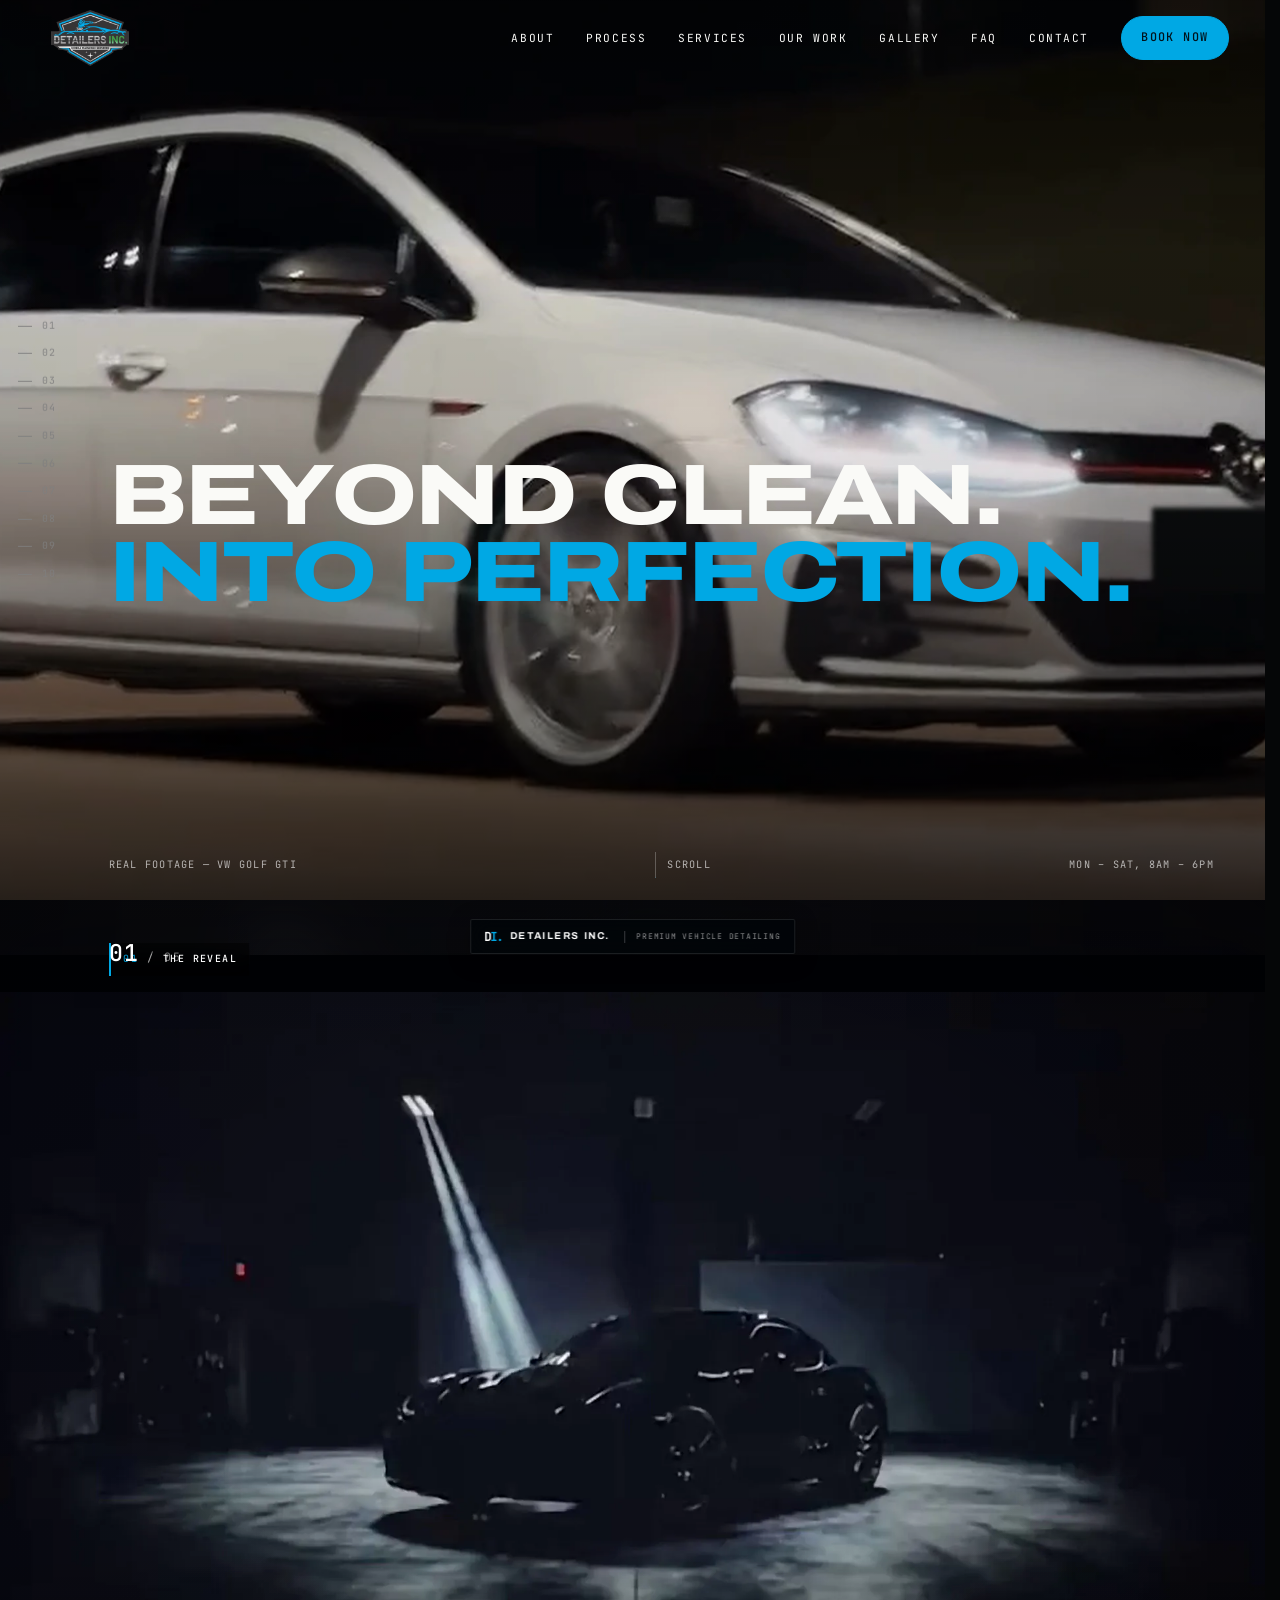
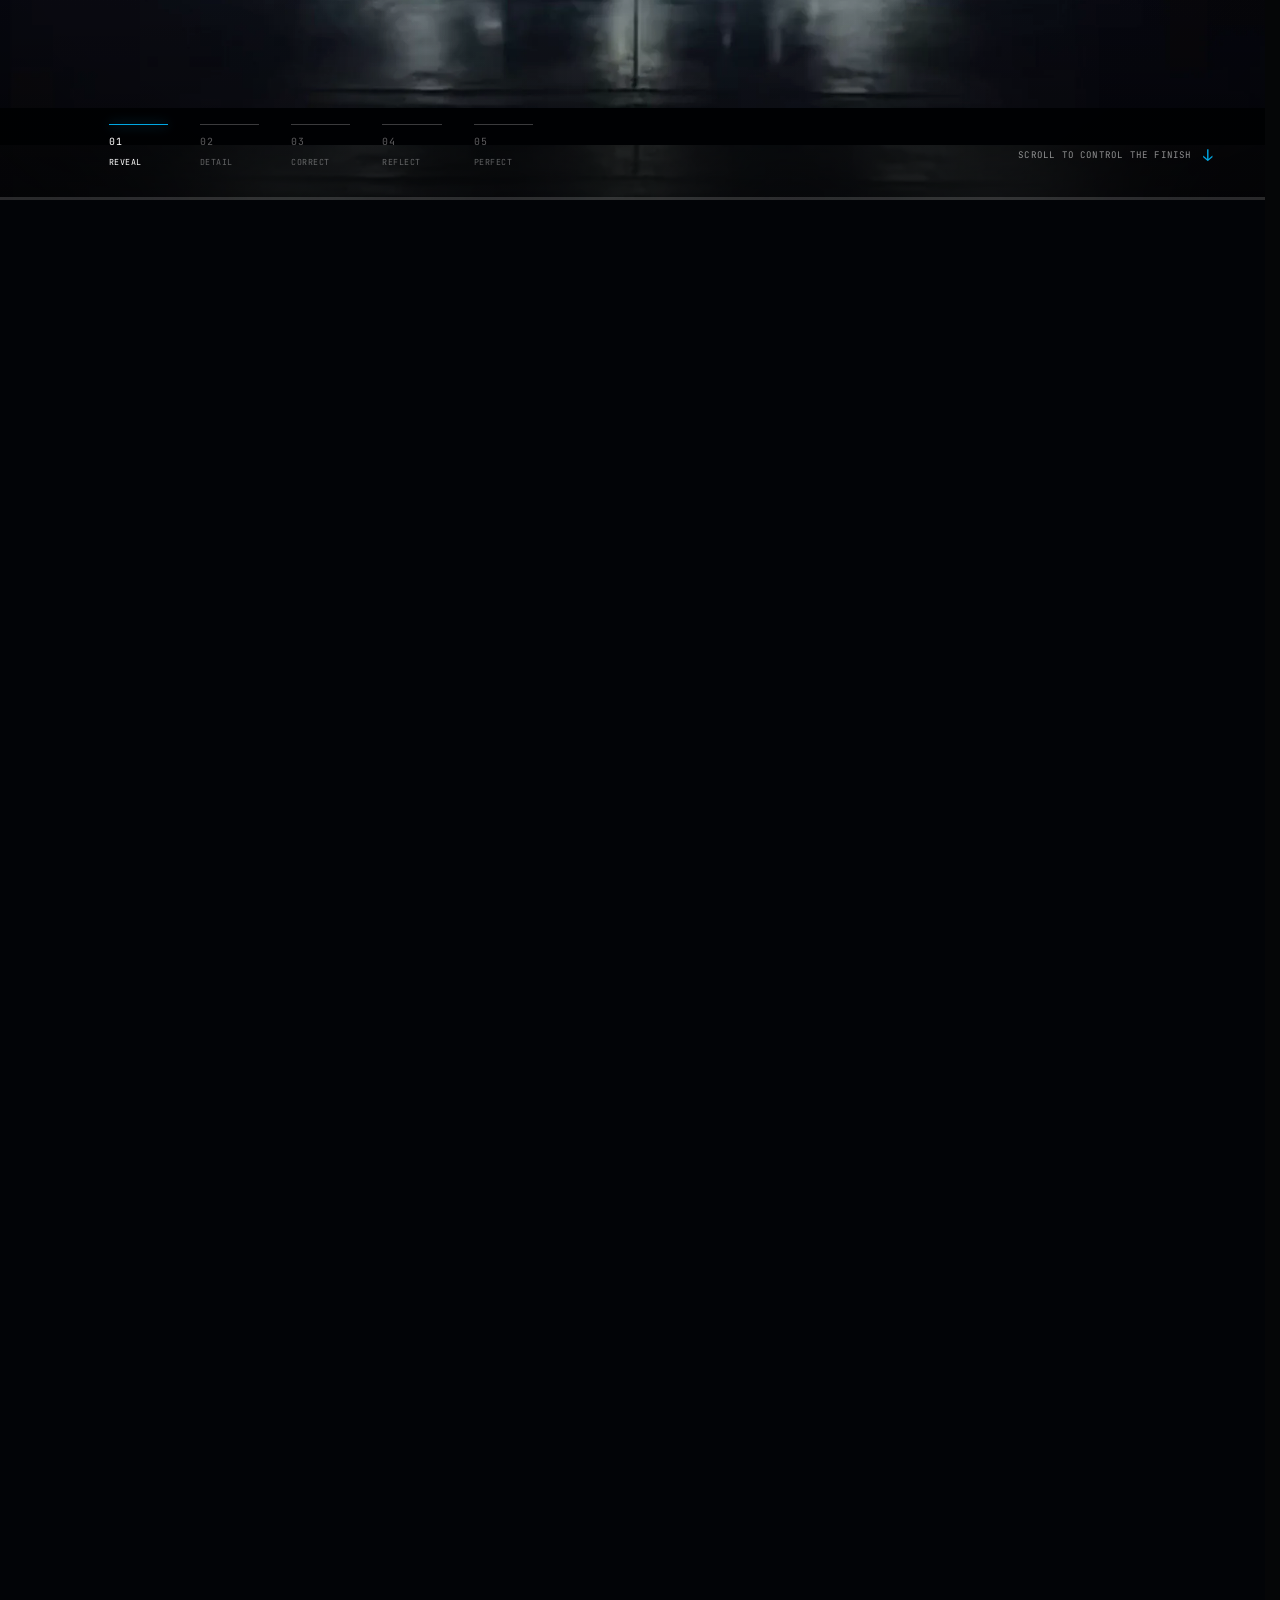
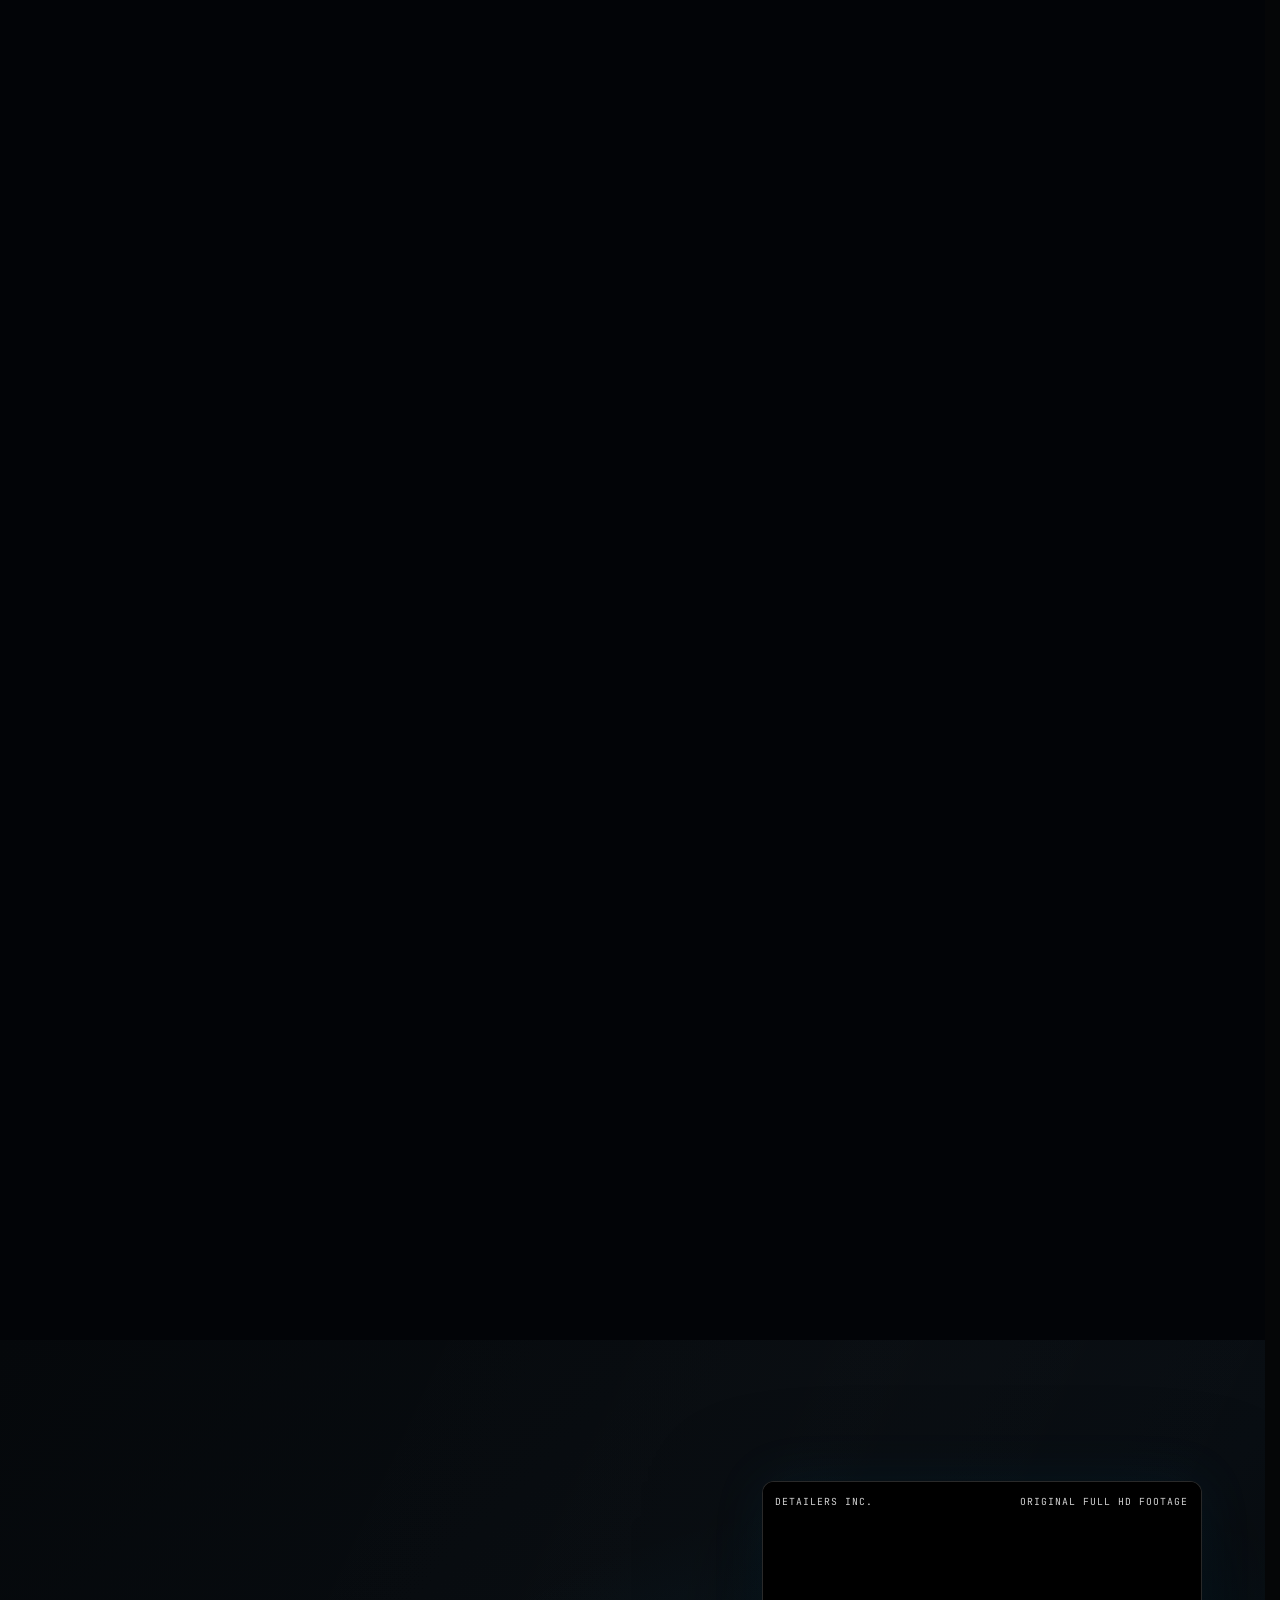
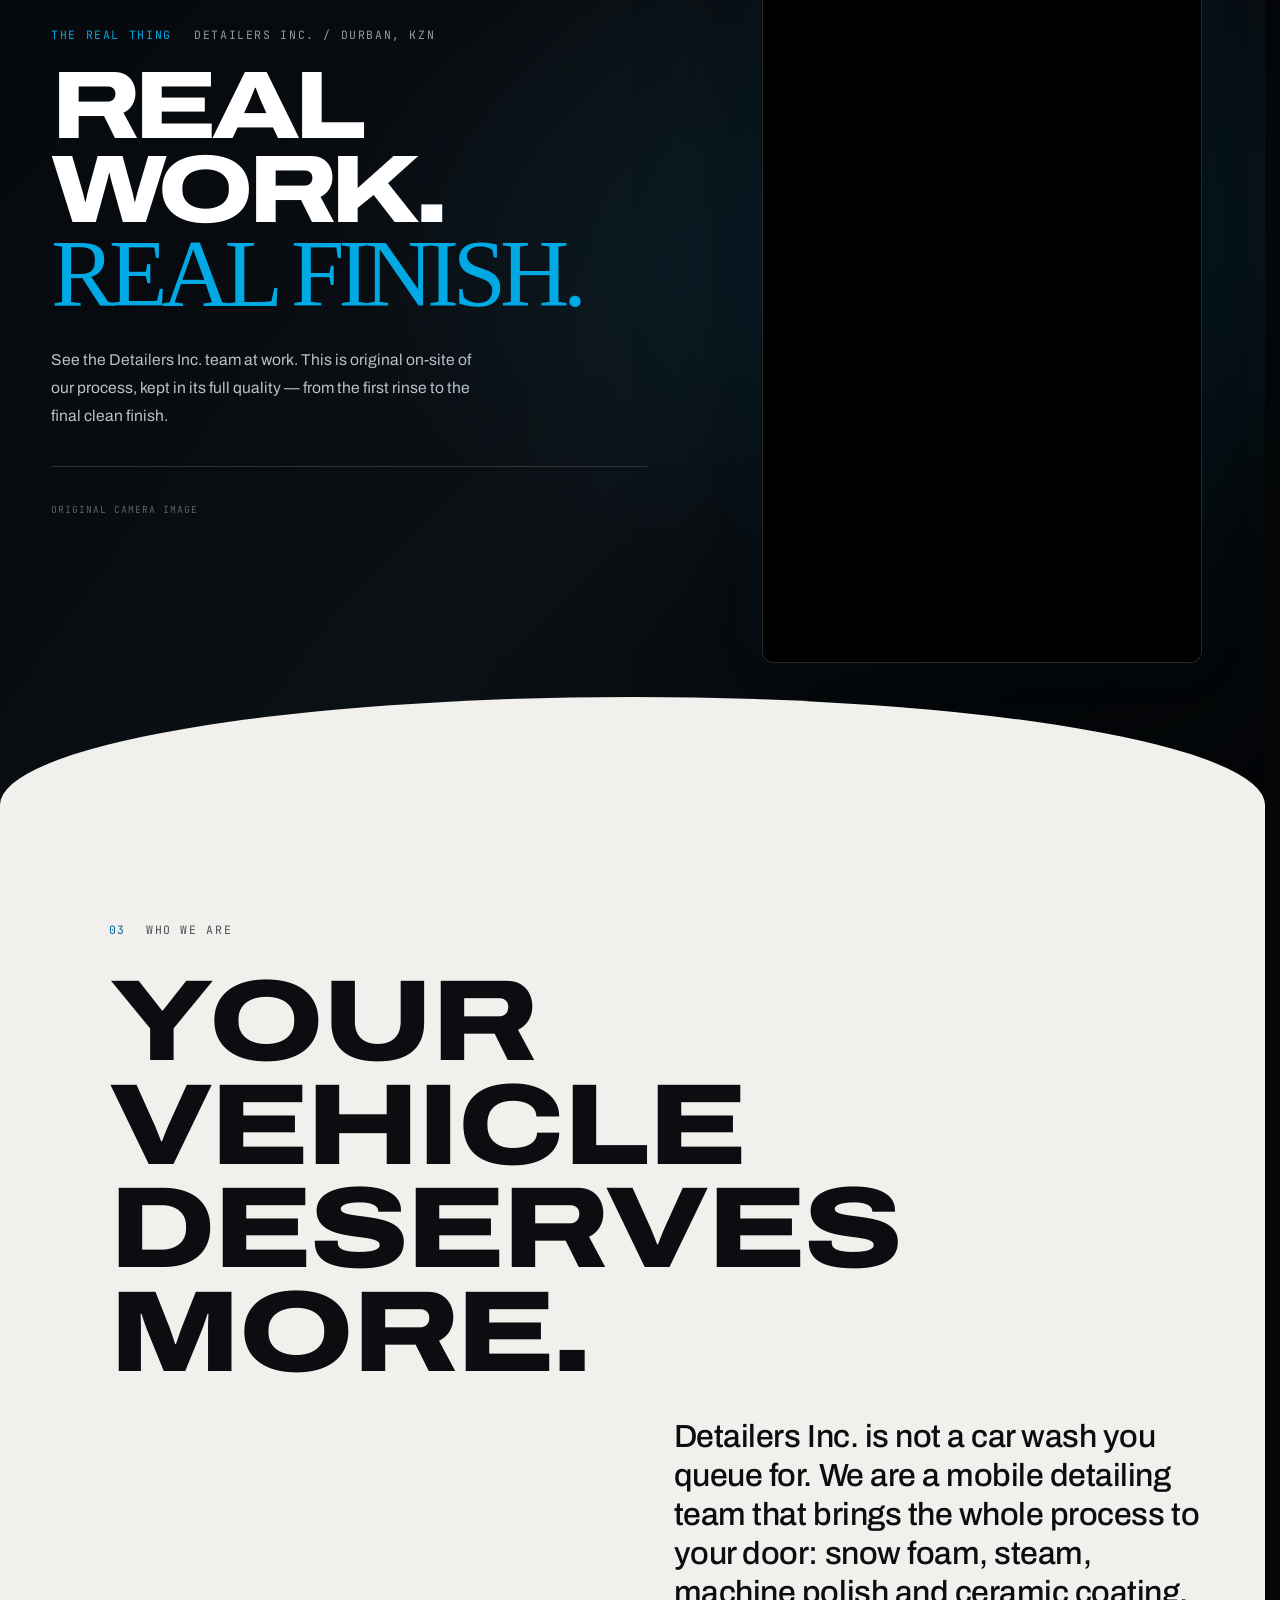
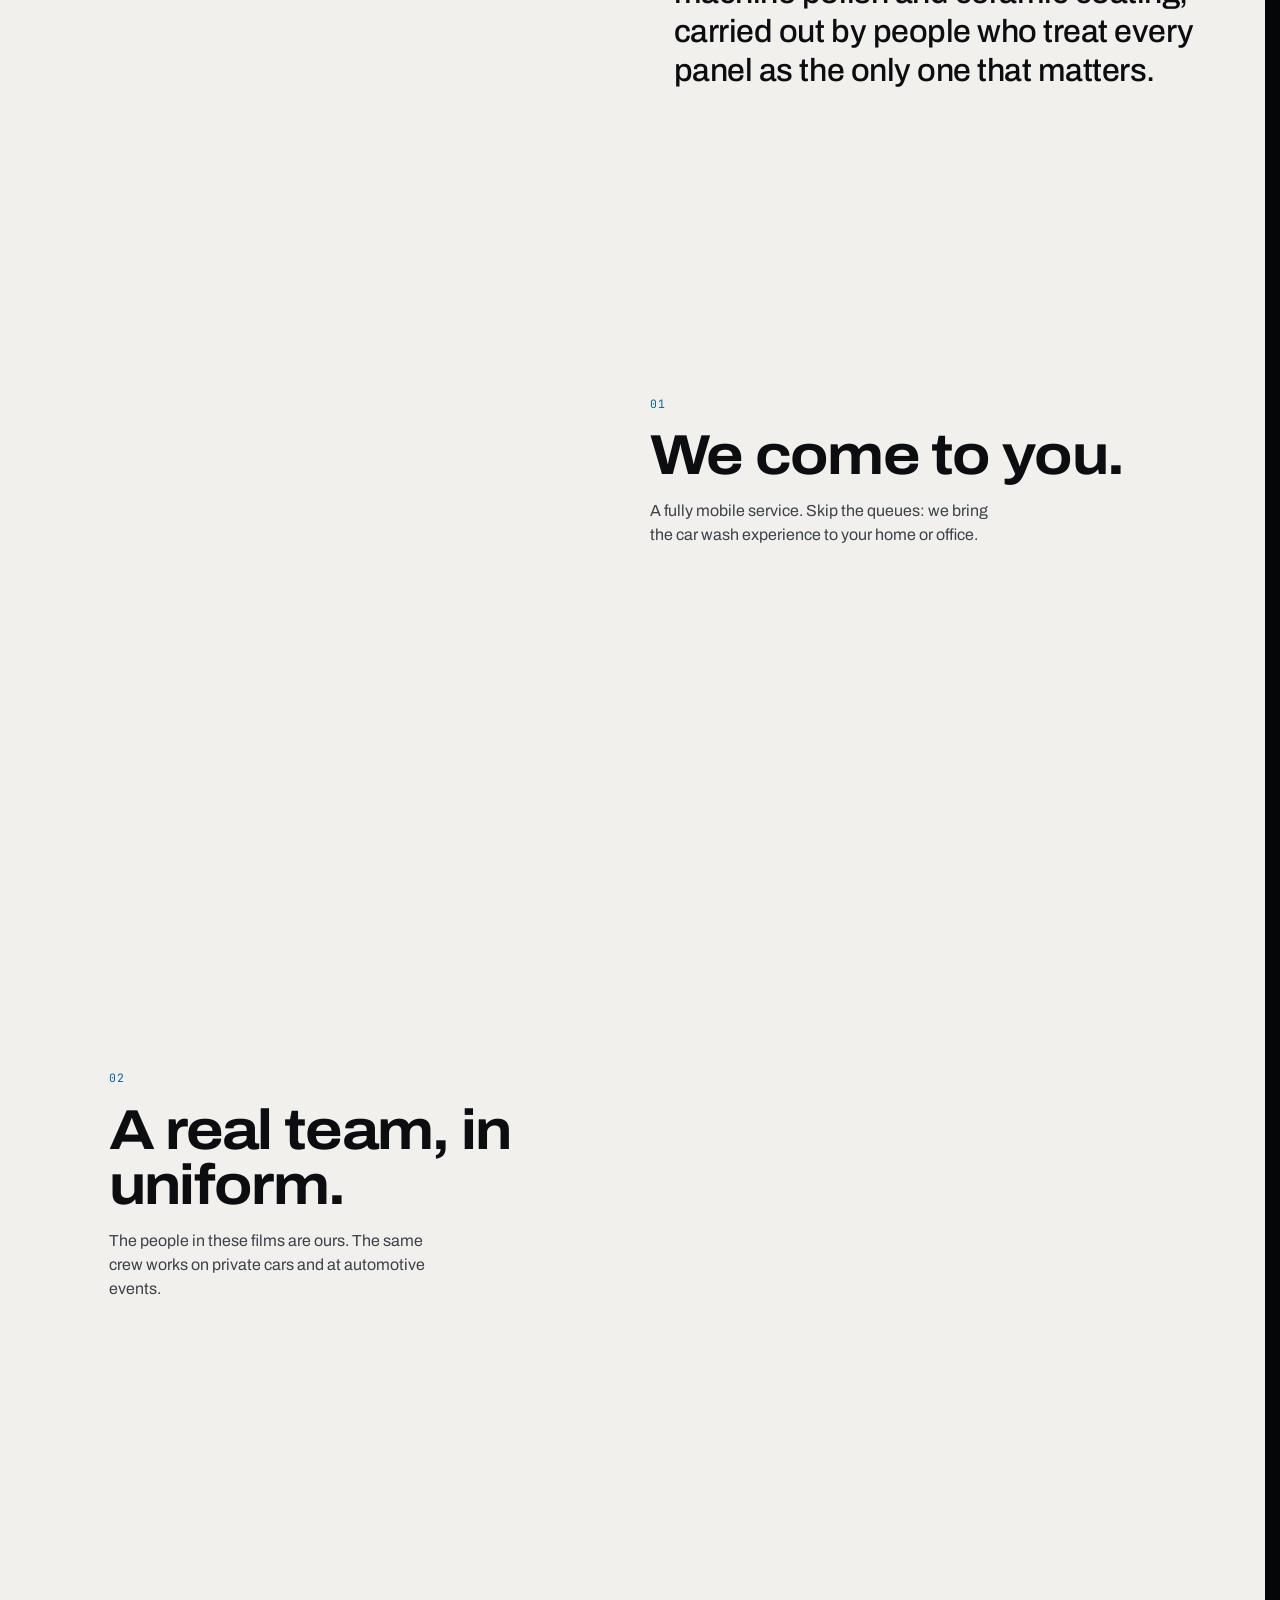
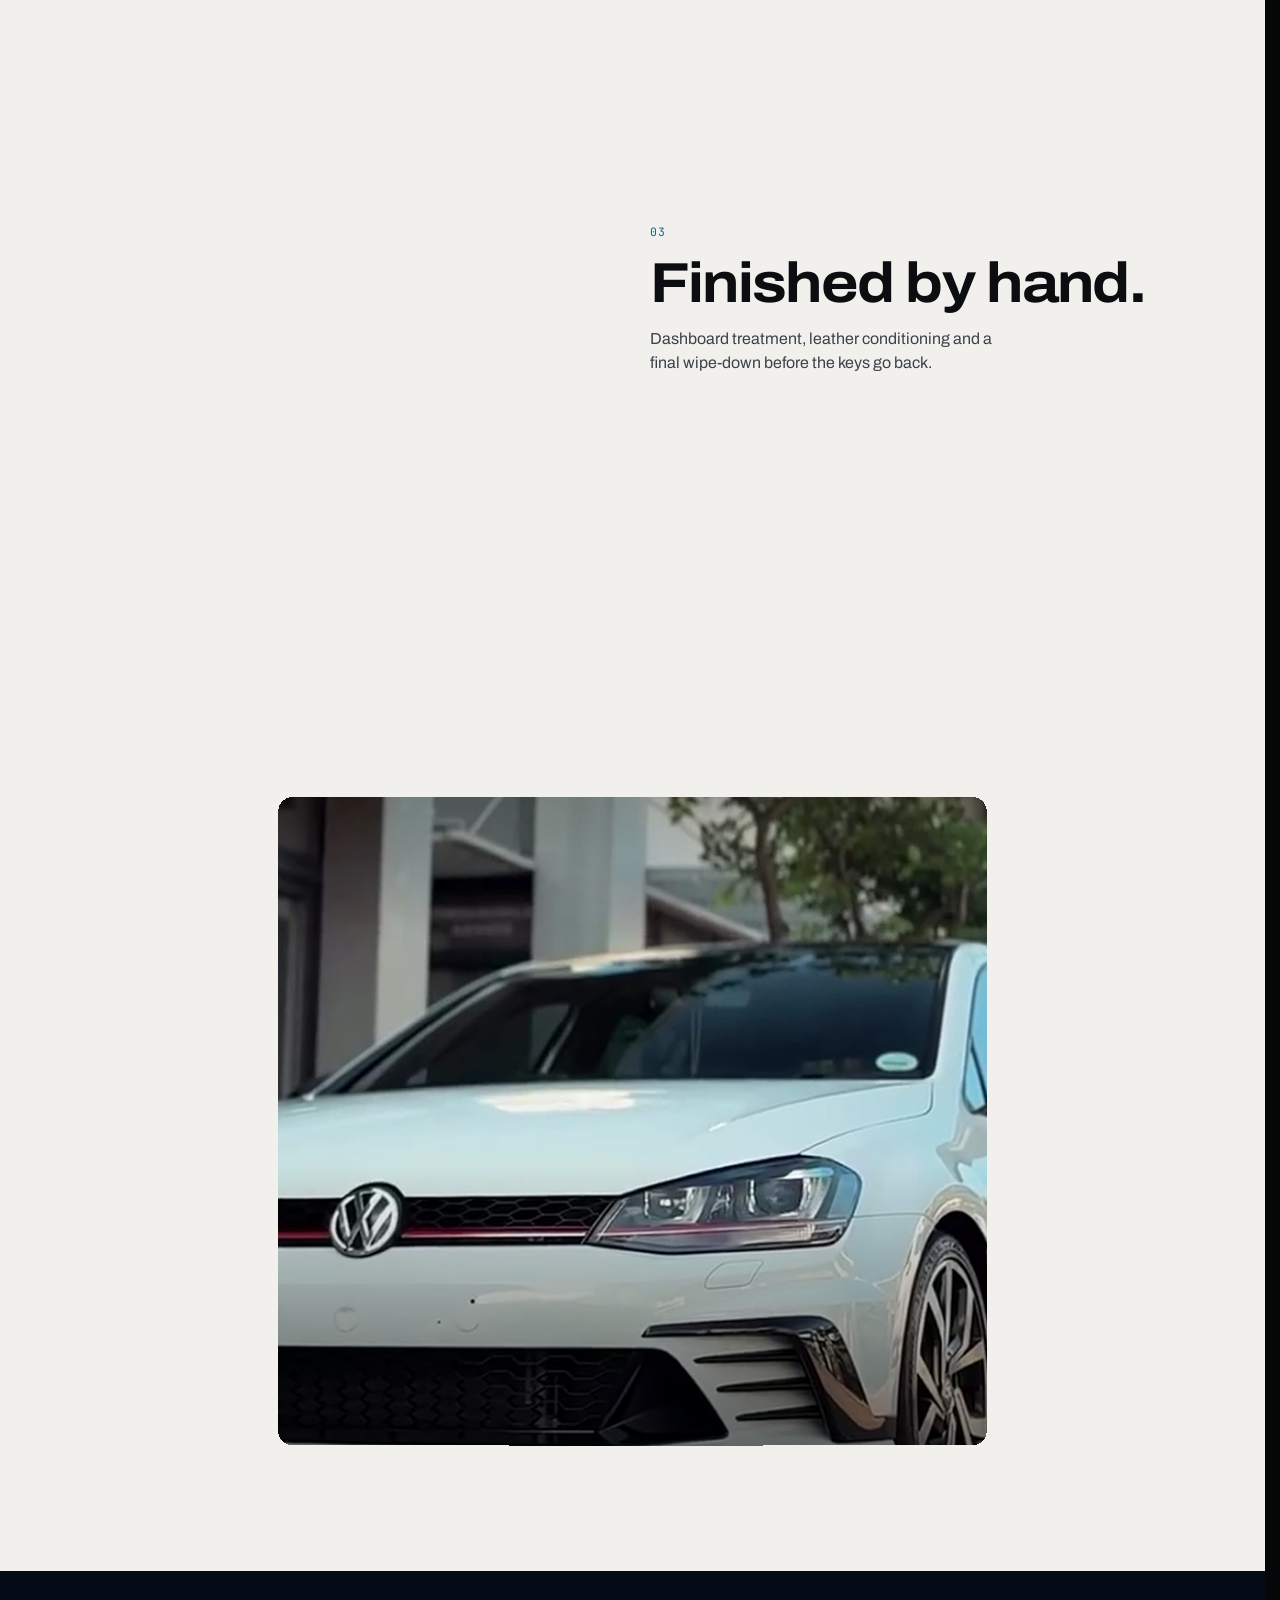
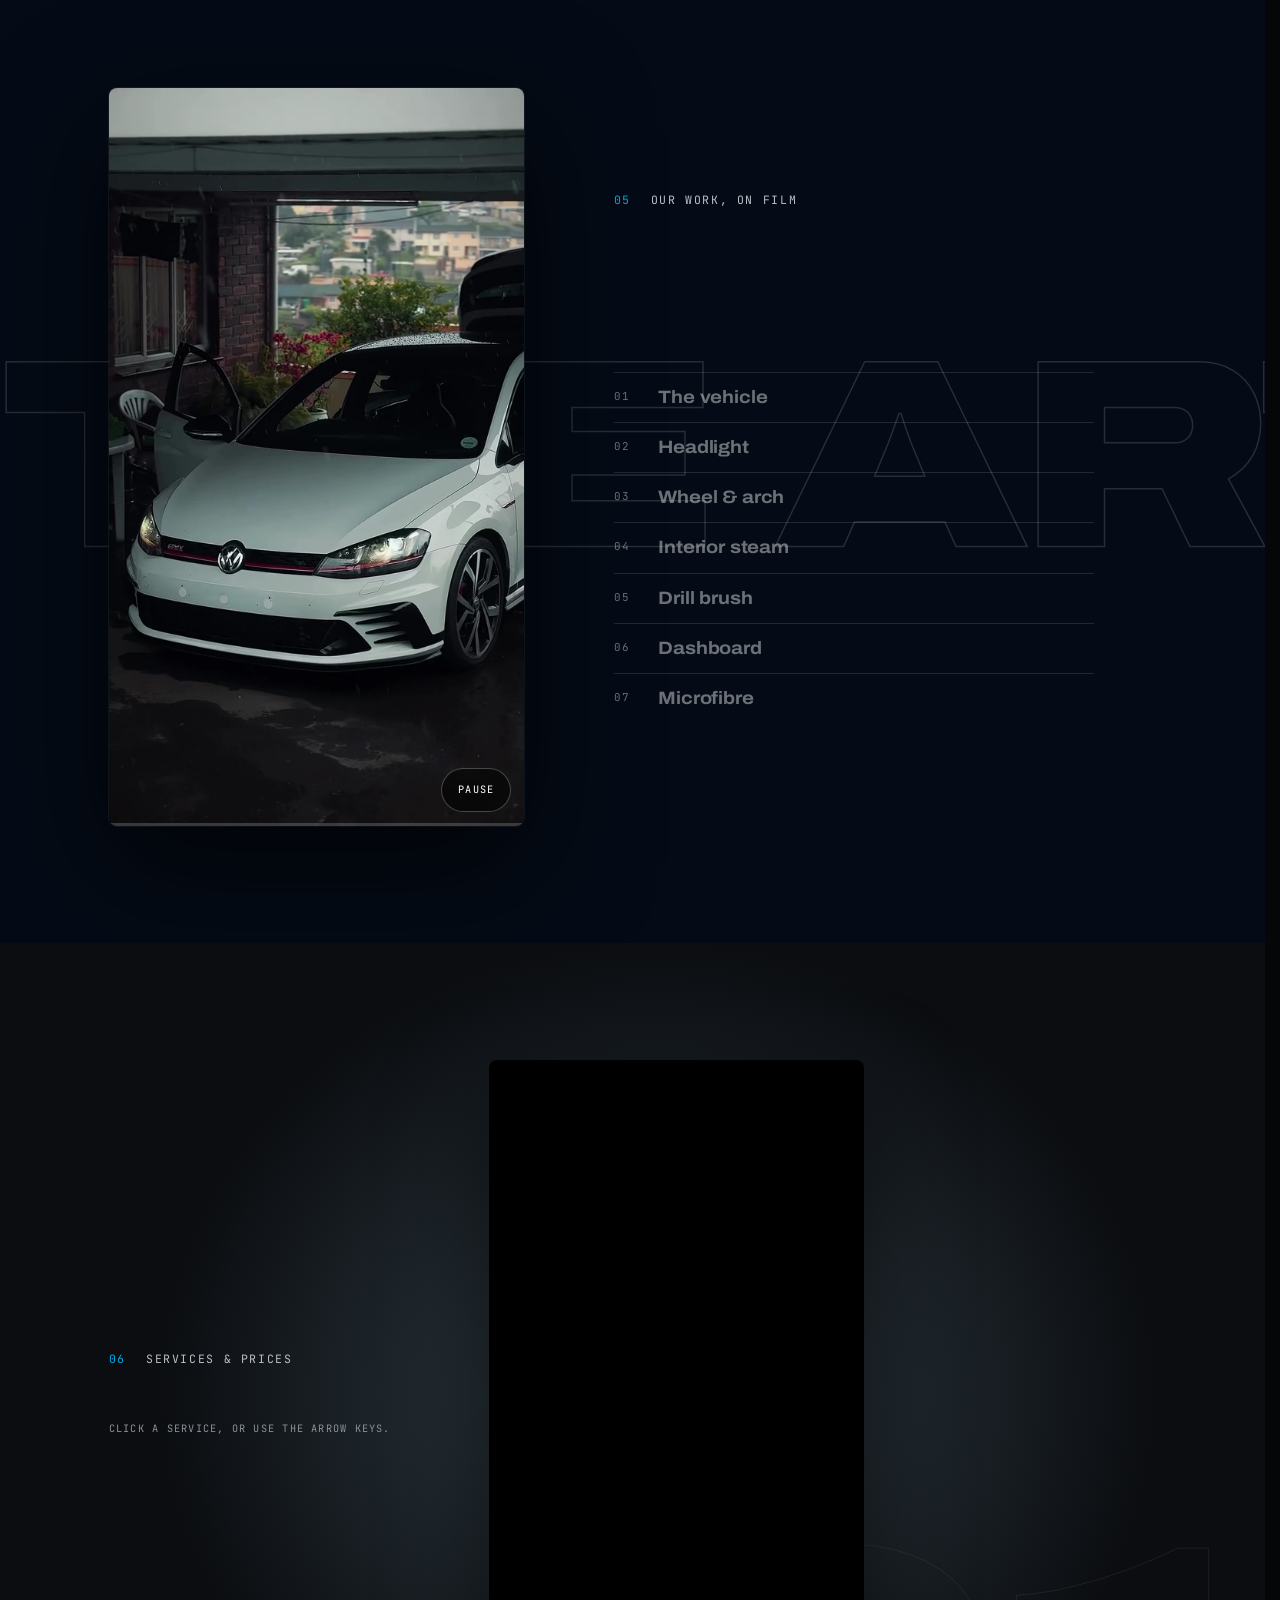
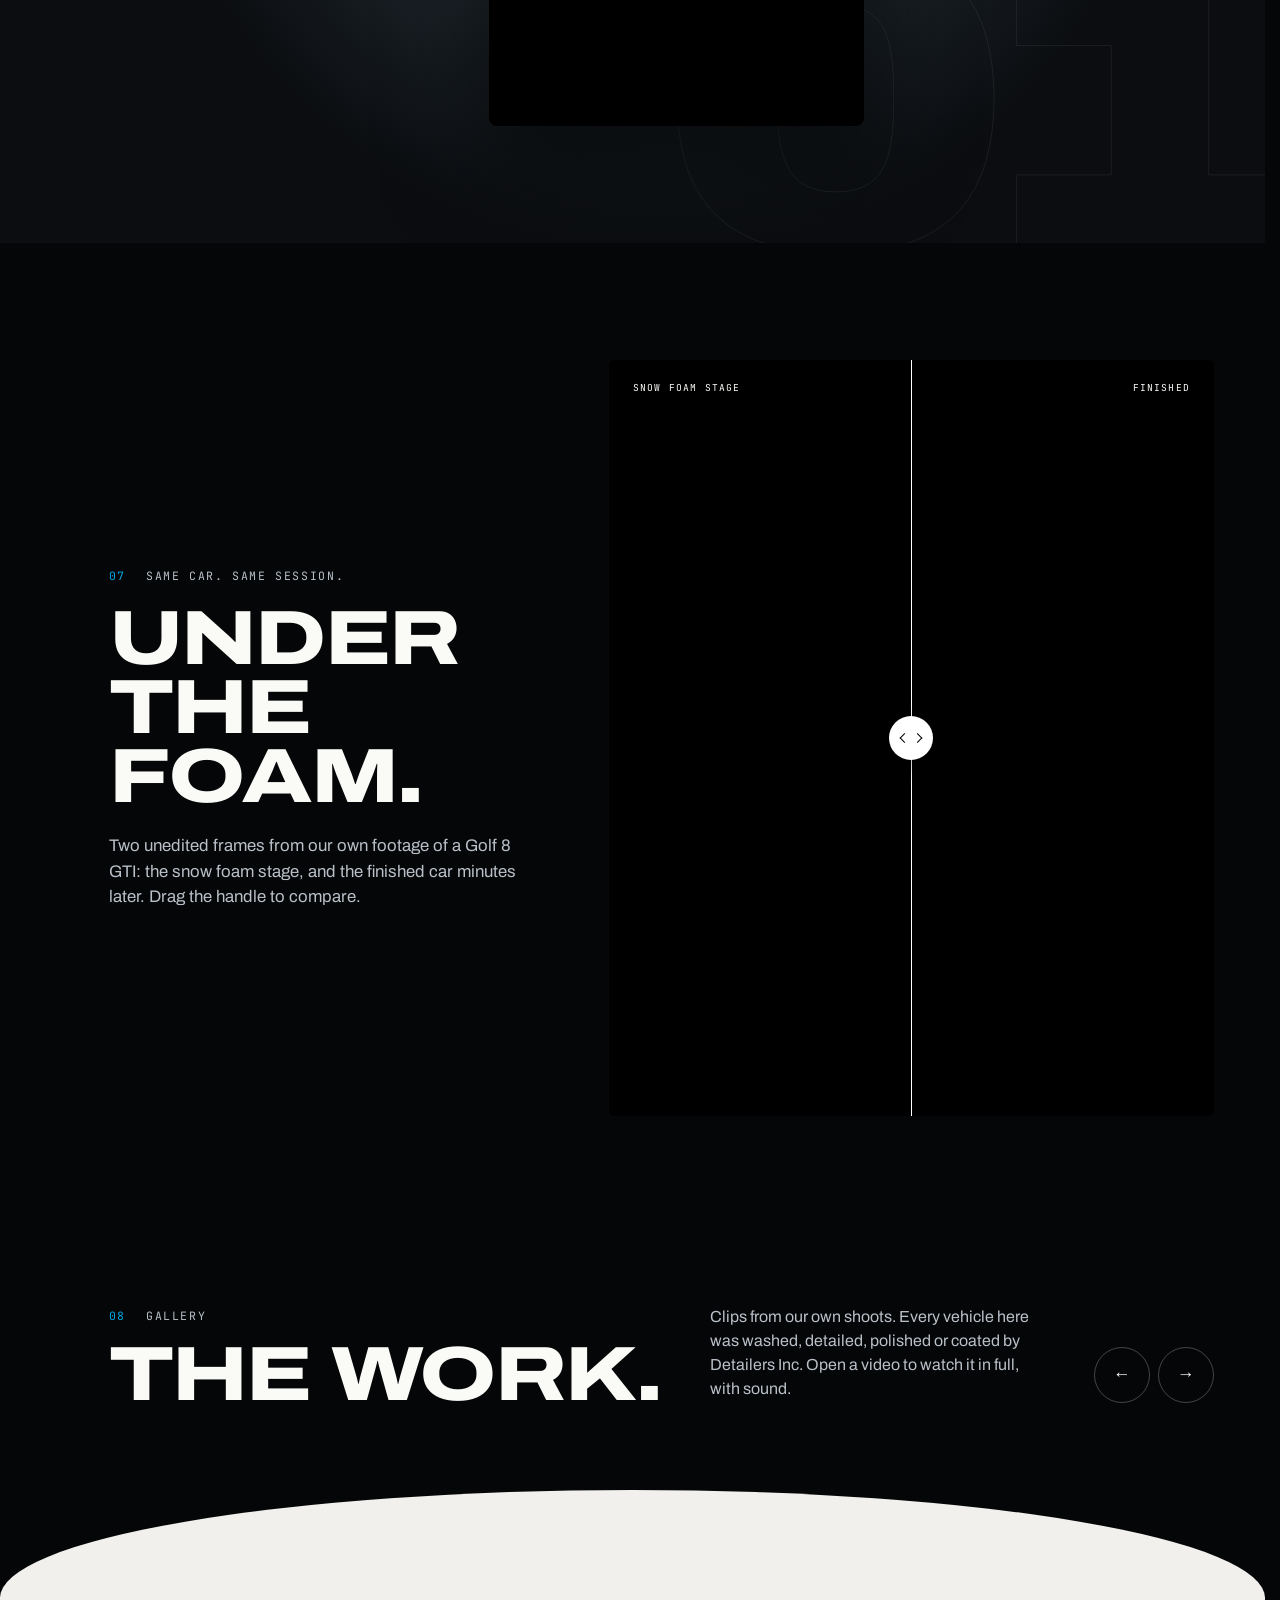
<file: booking.html>
<!DOCTYPE html>
<html lang="en"><head><meta charset="utf-8"><meta name="viewport" content="width=device-width, initial-scale=1">
<meta name="robots" content="noindex"><title>Detailers Inc.</title>
<script>location.replace('index.html' + location.search + '#book');</script>
<meta http-equiv="refresh" content="0; url=index.html#book"></head>
<body><p><a href="index.html#book">Continue to Detailers Inc.</a></p></body></html>
</file>
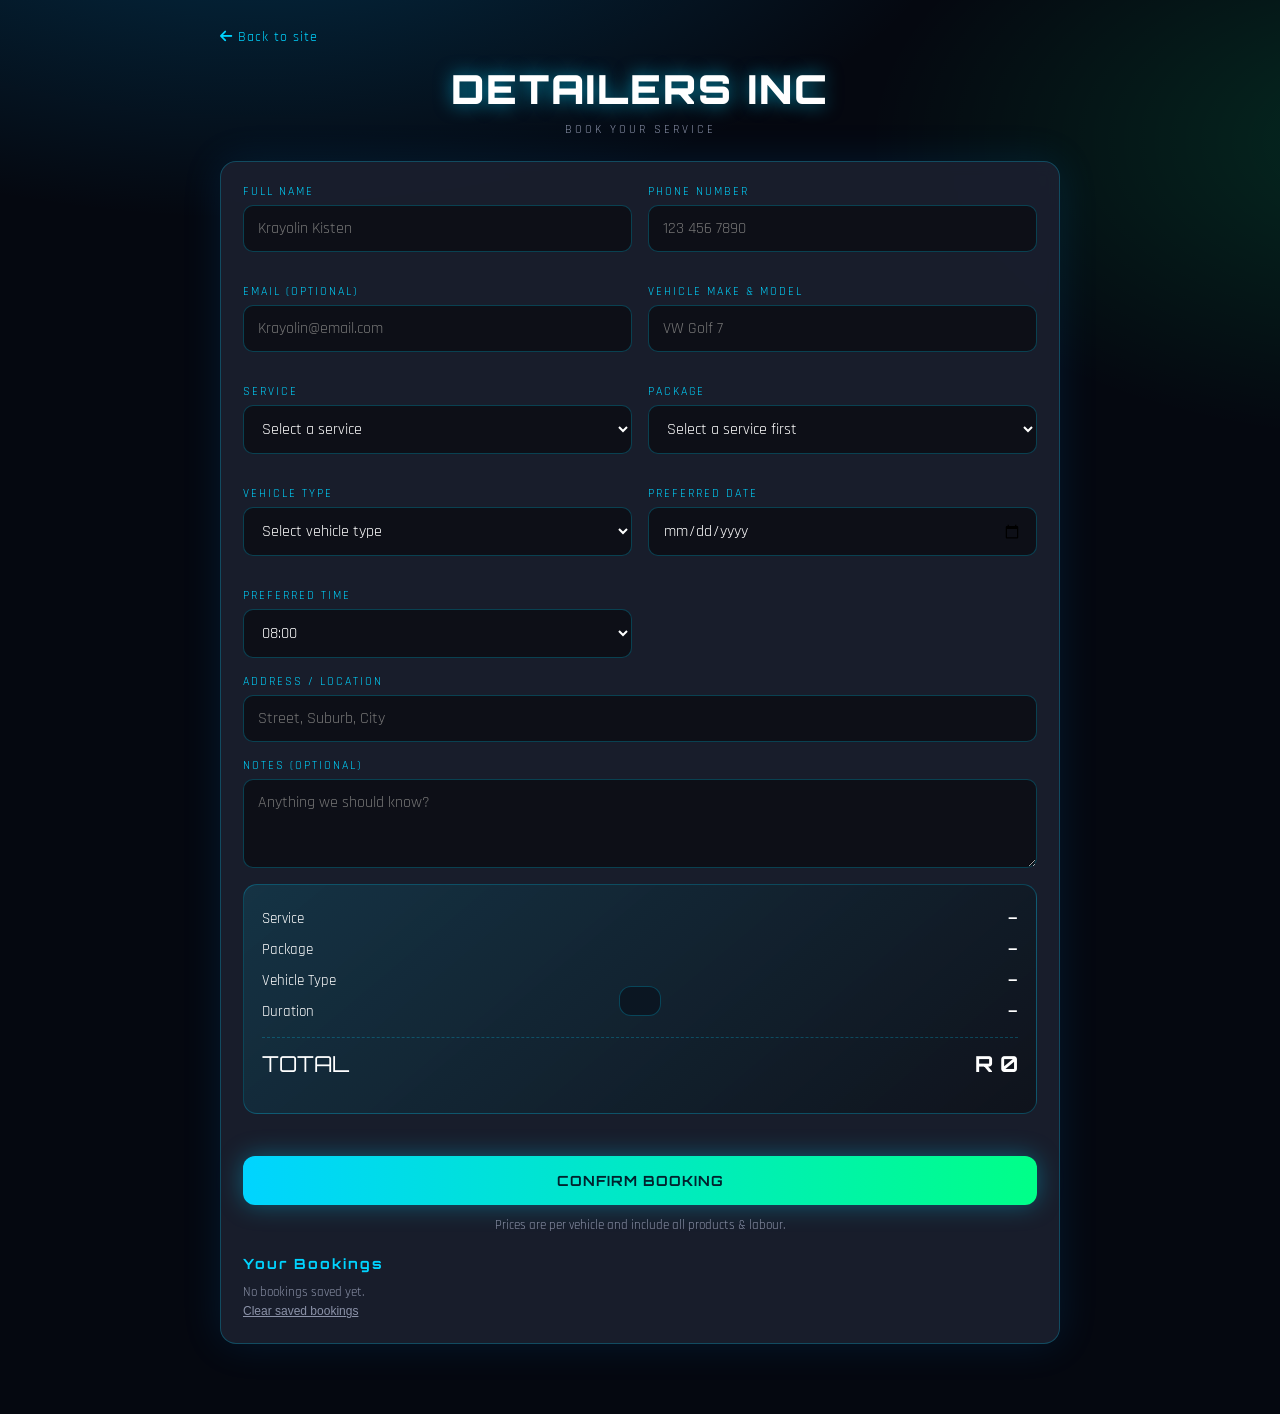
<file: legacy/booking-classic.html>
<!DOCTYPE html>
<html lang="en">
<head>
<meta charset="UTF-8">
<meta name="viewport" content="width=device-width, initial-scale=1.0">
<title>Detailers Inc. | Book Your Service</title>
<meta name="description" content="Book professional car detailing with Detailers Inc. Choose your service, see your exact price instantly, then confirm your booking.">
<link rel="stylesheet" href="https://cdnjs.cloudflare.com/ajax/libs/font-awesome/6.4.0/css/all.min.css">
<link href="https://fonts.googleapis.com/css2?family=Orbitron:wght@400;700;900&family=Rajdhani:wght@300;400;500;600;700&display=swap" rel="stylesheet">
<style>
  *{margin:0;padding:0;box-sizing:border-box;-webkit-tap-highlight-color:transparent}
  :root{
    --primary:#00D4FF; --accent:#00FF88; --bg-dark:#0A0F1A; --bg-darker:#050810;
    --card:rgba(26,31,46,.95); --line:rgba(0,212,255,.25); --text:#fff; --muted:#8B92A8;
  }
  body{
    font-family:'Rajdhani',sans-serif;color:var(--text);min-height:100vh;padding:26px 16px 70px;
    background:
      radial-gradient(1200px 600px at 20% -10%,rgba(0,120,180,.35),transparent 60%),
      radial-gradient(900px 500px at 110% 10%,rgba(0,255,136,.14),transparent 60%),
      var(--bg-darker);
    -webkit-font-smoothing:antialiased;
  }
  .wrap{max-width:840px;margin:0 auto}
  header{text-align:center;margin-bottom:24px}
  header h1{font-family:'Orbitron',sans-serif;font-size:clamp(22px,6vw,40px);font-weight:900;
    letter-spacing:2px;text-shadow:0 0 18px rgba(0,212,255,.6)}
  header p{color:var(--muted);letter-spacing:3px;text-transform:uppercase;font-size:12px;margin-top:8px}
  .back{display:inline-block;margin-bottom:18px;color:var(--primary);text-decoration:none;font-size:14px;letter-spacing:1px}
  .card{background:var(--card);border:1px solid var(--line);border-radius:16px;padding:22px;
    backdrop-filter:blur(8px);box-shadow:0 0 40px rgba(0,150,255,.12)}
  .grid{display:grid;grid-template-columns:1fr 1fr;gap:16px}
  @media(max-width:640px){.grid{grid-template-columns:1fr}}
  .field{display:flex;flex-direction:column;gap:6px;margin-bottom:16px}
  label{font-size:12px;letter-spacing:2px;text-transform:uppercase;color:var(--primary)}
  input,select,textarea{background:rgba(0,0,0,.45);border:1px solid var(--line);border-radius:10px;
    padding:12px 14px;color:var(--text);font-family:inherit;font-size:16px;outline:none;width:100%}
  input:focus,select:focus,textarea:focus{border-color:var(--primary);box-shadow:0 0 0 3px rgba(0,212,255,.15)}
  select option,select optgroup{background:#0A0F1A;color:#fff}
  .price-box{margin-top:8px;border:1px solid var(--line);border-radius:14px;padding:18px;
    background:linear-gradient(140deg,rgba(0,212,255,.12),rgba(0,0,0,.35))}
  .price-row{display:flex;justify-content:space-between;gap:12px;padding:6px 0;font-size:15px}
  .price-row span:last-child{font-weight:700;text-align:right}
  .total{border-top:1px dashed var(--line);margin-top:10px;padding-top:12px;
    font-family:'Orbitron',sans-serif;font-size:22px}
  .incl{margin-top:12px;font-size:14px;color:var(--muted)}
  .incl li{list-style:none;padding:3px 0}
  .incl i{color:var(--accent);margin-right:8px}
  .btn{width:100%;margin-top:16px;padding:16px;border:none;border-radius:12px;cursor:pointer;
    font-family:'Orbitron',sans-serif;font-size:14px;letter-spacing:1px;font-weight:700;color:#00232e;
    background:linear-gradient(90deg,var(--primary),var(--accent));transition:.2s;box-shadow:0 0 24px rgba(0,212,255,.35)}
  .btn:hover{transform:translateY(-2px)}
  .btn.ghost{background:none;border:1px solid var(--line);color:var(--text);box-shadow:none}
  .btn.whatsapp{background:linear-gradient(90deg,#25D366,#128C7E);color:#fff;margin-top:10px}
  .note{color:var(--muted);font-size:13px;margin-top:12px;text-align:center}
  .err{color:#ff6b6b;font-size:13px;margin-top:8px;min-height:18px}
  .toast{position:fixed;left:50%;bottom:24px;transform:translateX(-50%) translateY(140px);
    background:#0b1622;border:1px solid var(--line);padding:14px 20px;border-radius:12px;transition:.35s;z-index:99}
  .toast.show{transform:translateX(-50%) translateY(0)}
  .modal{position:fixed;inset:0;background:rgba(3,6,12,.85);display:none;align-items:center;justify-content:center;
    padding:18px;z-index:100;overflow:auto}
  .modal.show{display:flex}
  .modal-inner{background:var(--card);border:1px solid var(--line);border-radius:18px;padding:26px;max-width:520px;width:100%;
    box-shadow:0 0 60px rgba(0,212,255,.25)}
  .modal-inner h2{font-family:'Orbitron',sans-serif;font-size:18px;letter-spacing:1px;margin-bottom:4px}
  .modal-inner .ref{color:var(--muted);font-size:13px;margin-bottom:16px}
  .big{font-family:'Orbitron',sans-serif;font-size:34px;color:var(--accent);text-align:center;margin:14px 0}
  .sum{font-size:15px}
  .sum div{display:flex;justify-content:space-between;gap:12px;padding:5px 0;border-bottom:1px dashed rgba(255,255,255,.08)}
  .sum div span:last-child{text-align:right;font-weight:600}
  .history{margin-top:22px}
  .history h3{font-family:'Orbitron',sans-serif;font-size:14px;letter-spacing:2px;color:var(--primary);margin-bottom:10px}
  .hitem{border:1px solid var(--line);border-radius:10px;padding:10px 12px;margin-bottom:8px;font-size:14px;
    display:flex;justify-content:space-between;gap:10px;background:rgba(0,0,0,.3)}
  .hitem small{color:var(--muted);display:block}
  .link{background:none;border:none;color:var(--muted);text-decoration:underline;cursor:pointer;font-size:12px}
  .modal-actions{display:flex;flex-direction:column;gap:10px;margin-top:20px}
  @media(min-width:480px){.modal-actions{flex-direction:row}.modal-actions .btn{width:auto;flex:1}}
</style>
</head>
<body>
<div class="wrap">
  <a class="back" href="../index.html"><i class="fas fa-arrow-left"></i> Back to site</a>
  <header>
    <h1>DETAILERS INC</h1>
    <p>Book Your Service</p>
  </header>

  <div class="card">
    <form id="bookingForm" novalidate>
      <div class="grid">
        <div class="field">
          <label for="name">Full Name</label>
          <input id="name" type="text" placeholder="Krayolin Kisten" required>
        </div>
        <div class="field">
          <label for="phone">Phone Number</label>
          <input id="phone" type="tel" placeholder="123 456 7890" required>
        </div>
        <div class="field">
          <label for="email">Email (optional)</label>
          <input id="email" type="email" placeholder="Krayolin@email.com">
        </div>
        <div class="field">
          <label for="vehicle">Vehicle Make &amp; Model</label>
          <input id="vehicle" type="text" placeholder="VW Golf 7" required>
        </div>
        <div class="field">
          <label for="category">Service</label>
          <select id="category" required></select>
        </div>
        <div class="field">
          <label for="package">Package</label>
          <select id="package" required></select>
        </div>
        <div class="field">
          <label for="vehicleType">Vehicle Type</label>
          <select id="vehicleType" required></select>
        </div>
        <div class="field">
          <label for="date">Preferred Date</label>
          <input id="date" type="date" required>
        </div>
        <div class="field">
          <label for="time">Preferred Time</label>
          <select id="time" required>
            <option value="08:00">08:00</option><option value="09:00">09:00</option>
            <option value="10:00">10:00</option><option value="11:00">11:00</option>
            <option value="12:00">12:00</option><option value="13:00">13:00</option>
            <option value="14:00">14:00</option><option value="15:00">15:00</option>
            <option value="16:00">16:00</option>
          </select>
        </div>
      </div>

      <div class="field">
        <label for="address">Address / Location</label>
        <input id="address" type="text" placeholder="Street, Suburb, City" required>
      </div>

      <div class="field">
        <label for="notes">Notes (optional)</label>
        <textarea id="notes" rows="3" placeholder="Anything we should know?"></textarea>
      </div>

      <div class="price-box">
        <div class="price-row"><span>Service</span><span id="pService">—</span></div>
        <div class="price-row"><span>Package</span><span id="pPackage">—</span></div>
        <div class="price-row"><span>Vehicle Type</span><span id="pType">—</span></div>
        <div class="price-row"><span>Duration</span><span id="pDuration">—</span></div>
        <div class="price-row total"><span>TOTAL</span><span id="pTotal">R 0</span></div>
        <ul class="incl" id="pIncludes"></ul>
      </div>

      <div class="err" id="errBox"></div>
      <button class="btn" type="submit">CONFIRM BOOKING</button>
      <p class="note">Prices are per vehicle and include all products &amp; labour.</p>
    </form>

    <div class="history">
      <h3>Your Bookings</h3>
      <div id="historyList"></div>
      <button class="link" id="clearBtn" type="button">Clear saved bookings</button>
    </div>
  </div>
</div>

<div class="modal" id="modal">
  <div class="modal-inner">
    <h2>Booking Confirmed</h2>
    <div class="ref" id="mRef"></div>
    <div class="big" id="mTotal">R 0</div>
    <div class="sum" id="mSum"></div>
    <div class="modal-actions">
      <button class="btn whatsapp" type="button" id="mWhatsApp">
        <i class="fab fa-whatsapp"></i> Send to WhatsApp
      </button>
      <button class="btn ghost" type="button" id="mClose">DONE</button>
    </div>
  </div>
</div>

<div class="toast" id="toast"></div>

<script>
/* =========================================================================
   1) SERVICE + PRICING DATA (aligned with index.html services)
      Prices per vehicle type: sedan / suv / large
   ========================================================================= */
const VEHICLE_TYPES = [
  { id:"sedan", label:"Sedan / Hatch" },
  { id:"suv",   label:"Mini SUV / Crossover" },
  { id:"large", label:"Large SUV / 4x4" }
];

const SERVICES = [
  {
    id:"maintenance_wash",
    name:"Full Maintenance Wash",
    includes:["Snow foam wash","Rim & arch cleaning","Interior vacuum","Dashboard treatment","Tyre gel application","Oil-based perfume"],
    packages:[
      { id:"mw_standard", name:"Full Maintenance Wash", duration:"45 - 60 min", prices:{ sedan:349, suv:449, large:529 } }
    ]
  },
  {
    id:"detailing",
    name:"Vehicle Detailing",
    includes:["Iron decontamination","Clay bar treatment","Paint correction and polish","Tyre, trim and rubber decon","Interior deep clean","Antibacterial steam clean","Leather conditioning","Engine wash & dressing"],
    packages:[
      { id:"interior_detail", name:"Interior Detail",      duration:"3 - 4 hrs",   prices:{ sedan:1999, suv:2499, large:2999 } },
      { id:"full_s1",         name:"Stage 1 Full Detail",  duration:"1 day",       prices:{ sedan:3999, suv:4699, large:5499 } },
      { id:"full_s2",         name:"Stage 2 Full Detail",  duration:"1 - 2 days",  prices:{ sedan:6199, suv:6999, large:7999 } }
    ]
  },
  {
    id:"polishing",
    name:"Vehicle Polishing",
    includes:["Iron decontamination","Clay bar treatment","Paint correction and polish","One step cut & polish","70-80% swirl reduction","Paint micron testing"],
    packages:[
      { id:"polish_s1", name:"Stage 1 Polish (Finish)",       duration:"4 - 5 hrs", prices:{ sedan:2299, suv:2499, large:2999 } },
      { id:"polish_s2", name:"Stage 2 Polish (Cut & Polish)", duration:"6 - 8 hrs", prices:{ sedan:3299, suv:3499, large:4999 } }
    ]
  },
  {
    id:"ceramic",
    name:"Ceramic Coating",
    includes:["Application of ceramic coating","Polishing of high spots for even shine","Iron decontamination","Clay bar treatment","Paint correction and polish","70-80% swirl reduction","Paint micron testing"],
    packages:[
      { id:"ceramic_s1",  name:"Stage 1 Ceramic Coating",          duration:"1 - 2 days", prices:{ sedan:5999, suv:7499, large:8598 } },
      { id:"ceramic_s2",  name:"Stage 2 Ceramic Coating",          duration:"2 days",     prices:{ sedan:7298, suv:8499, large:10598 } },
      { id:"combo_s1",    name:"Stage 1 Combo (Detail + Ceramic)", duration:"2 days",     prices:{ sedan:6999, suv:8499, large:10499 } },
      { id:"combo_skin",  name:"Stage 1 Combo (CarPro Skin)",      duration:"2 days",     prices:{ sedan:6999, suv:8499, large:10499 } },
      { id:"combo_s2",    name:"Stage 2 Combo (Cut + Ceramic)",    duration:"2 - 3 days", prices:{ sedan:9499, suv:9999, large:12999 } }
    ]
  }
];

const STORAGE_KEY = "detailersinc_bookings";
const WHATSAPP_NUMBER = "27848772847"; // PRIMARY booking line: 084 877 2847 (secondary WhatsApp: 062 890 4914)

/* =========================================================================
   2) HELPERS
   ========================================================================= */
const $ = (id) => document.getElementById(id);
const money = (n) => "R " + Number(n || 0).toLocaleString("en-ZA");
const getService = (id) => SERVICES.find(s => s.id === id) || null;
const getPackage = (sid, pid) => {
  const s = getService(sid);
  return s ? (s.packages.find(p => p.id === pid) || null) : null;
};
const getTypeLabel = (id) => (VEHICLE_TYPES.find(t => t.id === id) || {}).label || "";
const getPrice = (sid, pid, tid) => {
  const p = getPackage(sid, pid);
  return p && tid ? (p.prices[tid] || 0) : 0;
};

function toast(msg){
  const t = $("toast");
  t.textContent = msg;
  t.classList.add("show");
  clearTimeout(window.__tt);
  window.__tt = setTimeout(() => t.classList.remove("show"), 3200);
}

/* =========================================================================
   3) BUILD DROPDOWNS
   ========================================================================= */
function buildServiceOptions(){
  $("category").innerHTML = '<option value="">Select a service</option>' +
    SERVICES.map(s => '<option value="' + s.id + '">' + s.name + '</option>').join("");

  $("vehicleType").innerHTML = '<option value="">Select vehicle type</option>' +
    VEHICLE_TYPES.map(t => '<option value="' + t.id + '">' + t.label + '</option>').join("");

  buildPackageOptions();
}

function buildPackageOptions(){
  const s = getService($("category").value);
  const sel = $("package");
  if (!s){
    sel.innerHTML = '<option value="">Select a service first</option>';
    return;
  }
  sel.innerHTML = (s.packages.length > 1 ? '<option value="">Select a package</option>' : '') +
    s.packages.map(p => '<option value="' + p.id + '">' + p.name + ' — from ' + money(p.prices.sedan) + '</option>').join("");
}

/* =========================================================================
   4) LIVE PRICE DISPLAY
   ========================================================================= */
function updatePrice(){
  const sid = $("category").value, pid = $("package").value, tid = $("vehicleType").value;
  const s = getService(sid), p = getPackage(sid, pid);
  const total = getPrice(sid, pid, tid);

  $("pService").textContent  = s ? s.name : "—";
  $("pPackage").textContent  = p ? p.name : "—";
  $("pType").textContent     = tid ? getTypeLabel(tid) : "—";
  $("pDuration").textContent = p ? p.duration : "—";
  $("pTotal").textContent    = money(total);
  $("pIncludes").innerHTML   = s
    ? s.includes.map(i => '<li><i class="fas fa-check"></i>' + i + '</li>').join("")
    : "";
  return total;
}

/* =========================================================================
   5) COLLECT + VALIDATE
   ========================================================================= */
function collectBooking(){
  const sid = $("category").value, pid = $("package").value, tid = $("vehicleType").value;
  const s = getService(sid), p = getPackage(sid, pid);
  return {
    ref: "DI-" + Date.now().toString(36).toUpperCase(),
    name: $("name").value.trim(),
    phone: $("phone").value.trim(),
    email: $("email").value.trim(),
    vehicle: $("vehicle").value.trim(),
    vehicleType: tid,
    vehicleTypeLabel: getTypeLabel(tid),
    serviceId: sid,
    serviceName: s ? s.name : "",
    packageId: pid,
    packageName: p ? p.name : "",
    duration: p ? p.duration : "",
    date: $("date").value,
    time: $("time").value,
    address: $("address").value.trim(),
    notes: $("notes").value.trim(),
    price: getPrice(sid, pid, tid),
    createdAt: new Date().toISOString()
  };
}

function validate(b){
  if (!b.name) return "Please enter your full name.";
  if (!/^[0-9+\s()-]{9,15}$/.test(b.phone)) return "Please enter a valid phone number.";
  if (b.email && !/^\S+@\S+\.\S+$/.test(b.email)) return "Please enter a valid email address.";
  if (!b.vehicle) return "Please enter your vehicle make and model.";
  if (!b.serviceId) return "Please select a service.";
  if (!b.packageId) return "Please select a package.";
  if (!b.vehicleType) return "Please select your vehicle type.";
  if (!b.date) return "Please choose a date.";
  if (!b.address) return "Please enter your address / location.";
  return "";
}

/* =========================================================================
   6) LOCAL STORAGE
   ========================================================================= */
function loadBookings(){
  try { return JSON.parse(localStorage.getItem(STORAGE_KEY)) || []; }
  catch (e) { return []; }
}
function saveBooking(b){
  try {
    const all = loadBookings();
    all.unshift(b);
    localStorage.setItem(STORAGE_KEY, JSON.stringify(all.slice(0, 50)));
    return true;
  } catch (e) { return false; }
}
function renderHistory(){
  const list = loadBookings();
  $("historyList").innerHTML = list.length
    ? list.map(b => '<div class="hitem"><div><strong>' + b.packageName + '</strong><small>' +
        b.vehicle + ' • ' + b.date + ' at ' + b.time + ' • Ref ' + b.ref +
        '</small></div><div>' + money(b.price) + '</div></div>').join("")
    : '<div class="note" style="text-align:left">No bookings saved yet.</div>';
}

/* =========================================================================
   7) CONFIRMATION MODAL
   ========================================================================= */
let lastBooking = null;

function showConfirmation(b){
  lastBooking = b;
  $("mRef").textContent   = "Reference " + b.ref;
  $("mTotal").textContent = money(b.price);
  $("mSum").innerHTML = [
    ["Name", b.name],
    ["Phone", b.phone],
    ["Vehicle", b.vehicle + " (" + b.vehicleTypeLabel + ")"],
    ["Service", b.serviceName],
    ["Package", b.packageName],
    ["Duration", b.duration],
    ["Date & Time", b.date + " at " + b.time],
    ["Location", b.address],
    b.notes ? ["Notes", b.notes] : null
  ].filter(Boolean).map(r => '<div><span>' + r[0] + '</span><span>' + r[1] + '</span></div>').join("");
  $("modal").classList.add("show");
}

function sendWhatsApp(){
  if(!lastBooking) return;
  const b = lastBooking;
  const lines = [
    "Hello Detailers Inc,",
    "",
    "I would like to book a service:",
    "",
    "*Name:* " + b.name,
    "*Phone:* " + b.phone,
    "*Vehicle:* " + b.vehicle + " (" + b.vehicleTypeLabel + ")",
    "*Service:* " + b.serviceName,
    "*Package:* " + b.packageName,
    "*Date:* " + b.date + " at " + b.time,
    "*Location:* " + b.address,
    b.notes ? "*Notes:* " + b.notes : "",
    "*Price:* " + money(b.price),
    "*Reference:* " + b.ref,
    "",
    "Please confirm my booking."
  ].filter(Boolean);

  const text = encodeURIComponent(lines.join("\n"));
  window.open("https://wa.me/" + WHATSAPP_NUMBER + "?text=" + text, "_blank");
}

/* =========================================================================
   8) EVENTS
   ========================================================================= */
function handleSubmit(e){
  e.preventDefault();
  const b = collectBooking();
  const err = validate(b);
  $("errBox").textContent = err;
  if (err){ toast(err); return; }

  if(!saveBooking(b)){
    toast("Could not save booking. Storage may be full.");
    return;
  }

  renderHistory();
  showConfirmation(b);
  $("bookingForm").reset();
  buildPackageOptions();
  updatePrice();
}

function preselectFromUrl(){
  const q = new URLSearchParams(window.location.search).get("service");
  if (!q) return;
  const key = q.toLowerCase().trim();
  const match = SERVICES.find(s => s.name.toLowerCase() === key) ||
                SERVICES.find(s => key.indexOf(s.name.toLowerCase()) > -1) ||
                SERVICES.find(s => key.indexOf("wash") > -1 && s.id === "maintenance_wash") ||
                SERVICES.find(s => key.indexOf("detail") > -1 && s.id === "detailing") ||
                SERVICES.find(s => key.indexOf("polish") > -1 && s.id === "polishing") ||
                SERVICES.find(s => key.indexOf("ceramic") > -1 && s.id === "ceramic");
  if (match){
    $("category").value = match.id;
    buildPackageOptions();
    if (match.packages.length === 1) $("package").value = match.packages[0].id;
    updatePrice();
  }
}

document.addEventListener("DOMContentLoaded", function(){
  buildServiceOptions();
  preselectFromUrl();
  $("date").min = new Date().toISOString().split("T")[0];
  $("category").addEventListener("change", function(){ buildPackageOptions(); updatePrice(); });
  $("package").addEventListener("change", updatePrice);
  $("vehicleType").addEventListener("change", updatePrice);
  $("bookingForm").addEventListener("submit", handleSubmit);
  $("mClose").addEventListener("click", function(){ $("modal").classList.remove("show"); lastBooking = null; });
  $("mWhatsApp").addEventListener("click", sendWhatsApp);
  $("modal").addEventListener("click", function(e){ if (e.target === $("modal")) $("modal").classList.remove("show"); });
  $("clearBtn").addEventListener("click", function(){
    localStorage.removeItem(STORAGE_KEY);
    renderHistory();
    toast("Saved bookings cleared.");
  });
  updatePrice();
  renderHistory();
});
</script>
</body>
</html>
</file>
<file: css/fonts.css>
/* Fonts embedded as data URIs so they load everywhere, including when index.html is
   opened straight from disk (browsers block font files on file:// pages).
   Sources are in assets/fonts/. */
@font-face { font-family: 'Archivo'; src: url([data-uri]) format('woff2'); font-weight: 100 900; font-stretch: 62% 125%; font-display: swap; }
@font-face { font-family: 'JetBrains Mono'; src: url([data-uri]) format('woff2'); font-weight: 100 800; font-display: swap; }
@font-face { font-family: 'Instrument Serif'; src: url([data-uri]) format('woff2'); font-style: italic; font-weight: 400; font-display: swap; }
</file>
<file: css/style.css>
/* ==========================================================================
   DETAILERS INC — core styles
   1. Tokens  2. Base  3. Type  4. Components  5. Scenes (in page order)
   Colours come from the official logo: blue #00A8E4, green #3C9C48, silver.
   ========================================================================== */

/* ---------- 1. Tokens ---------- */

:root {
  --obsidian: #050607;
  --ink: #0b0d10;
  --graphite: #14171c;
  --steel: #2b3038;
  --silver: #b9c0c8;
  --mist: #8a929c;
  --paper: #f1f0ec;
  --white: #fafaf7;
  --blue: #00a8e4;          /* logo blue */
  --blue-ink: #006a99;      /* logo blue, darkened for text on paper (AA) */
  --navy: #040b16;
  --green: #3c9c48;         /* logo green — used sparingly */

  --f-sans: 'Archivo', 'Helvetica Neue', Arial, sans-serif;
  --f-mono: 'JetBrains Mono', ui-monospace, Menlo, monospace;
  --f-serif: 'Instrument Serif', Georgia, serif;

  --pad: clamp(1.25rem, 4vw, 4rem);
  --rail: clamp(0px, 4.5vw, 4.5rem);  /* room for the chapter index */
  --ease: cubic-bezier(.2, .7, .1, 1);
  --nav-h: 76px;
}

/* ---------- 2. Base ---------- */
*, *::before, *::after { box-sizing: border-box; }
html { -webkit-text-size-adjust: 100%; scroll-behavior: smooth; overflow-x: clip; }
body { margin: 0; background: var(--obsidian); color: var(--white); font-family: var(--f-sans); font-stretch: 100%; font-size: 1rem; line-height: 1.5; -webkit-font-smoothing: antialiased; overflow-x: clip; }
img, video, canvas { display: block; max-width: 100%; }
a { color: inherit; text-decoration: none; }
button { font: inherit; color: inherit; background: none; border: 0; padding: 0; cursor: pointer; }
h1, h2, h3, p, ol, ul, dl, dd, figure, fieldset, blockquote { margin: 0; padding: 0; }
ol, ul { list-style: none; }
fieldset { border: 0; min-width: 0; }
::selection { background: var(--blue); color: #000; }
:focus-visible { outline: 2px solid var(--blue); outline-offset: 3px; border-radius: 2px; }
.theme-light :focus-visible { outline-color: var(--blue-ink); }

.sr-only { position: absolute; width: 1px; height: 1px; overflow: hidden; clip-path: inset(50%); white-space: nowrap; }
.skip { position: fixed; left: 1rem; top: -4rem; z-index: 200; background: var(--white); color: #000; padding: .7rem 1rem; border-radius: 4px; }
.skip:focus { top: 1rem; }
.wrap { width: 100%; max-width: 1500px; margin: 0 auto; padding: 0 var(--pad) 0 calc(var(--pad) + var(--rail)); }

/* ---------- 3. Type ---------- */
.display { font-family: var(--f-sans); font-stretch: 125%; font-weight: 800; text-transform: uppercase; line-height: .9; letter-spacing: -.025em; font-size: clamp(2.2rem, 6.4vw, 6.6rem); text-wrap: balance; }
.display em { font-style: normal; color: var(--blue); }
.theme-light .display em { color: var(--blue-ink); }
.display--xl { font-size: clamp(3rem, 10vw, 11rem); }
.display--xxl { font-size: clamp(2.5rem, 7vw, 8.6rem); }
.eyebrow { display: flex; gap: 1.25rem; align-items: center; font-family: var(--f-mono); font-size: .72rem; letter-spacing: .14em; text-transform: uppercase; color: var(--silver); }
.eyebrow span:first-child { color: var(--blue); }
.eyebrow--ink { color: #4a4f57; }
.eyebrow--ink span:first-child { color: var(--blue-ink); }
.scene__note { position: absolute; right: var(--pad); bottom: 1.1rem; z-index: 5; font-family: var(--f-mono); font-size: .64rem; letter-spacing: .08em; text-transform: uppercase; color: rgba(255,255,255,.55); max-width: 46ch; text-align: right; }

/* masked line reveals: .m is the mask, .m > i is the moving line */
.m { display: block; overflow: hidden; padding-bottom: .06em; margin-bottom: -.06em; }
.m > i { display: block; font-style: normal; will-change: transform; }

/* ---------- 4. Components ---------- */
.btn { --bg: transparent; --fg: var(--white); --bd: rgba(255,255,255,.35); position: relative; display: inline-flex; align-items: center; justify-content: center; min-height: 52px; padding: 0 1.6rem; border-radius: 999px; border: 1px solid var(--bd); background: var(--bg); color: var(--fg); font-family: var(--f-mono); font-size: .74rem; font-weight: 500; letter-spacing: .12em; text-transform: uppercase; overflow: hidden; isolation: isolate; transition: color .35s var(--ease), border-color .35s var(--ease); will-change: transform; }
.btn::before { content: ''; position: absolute; inset: -1px; z-index: -1; background: var(--white); border-radius: inherit; transform: translateY(102%); transition: transform .45s var(--ease); }
.btn:hover::before, .btn:focus-visible::before { transform: translateY(0); }
.btn:hover, .btn:focus-visible { color: #000; border-color: var(--white); }
.btn:active { transform: scale(.97); }
.btn span { position: relative; display: block; pointer-events: none; }
.btn--light { --bg: var(--white); --fg: #000; --bd: var(--white); }
.btn--light::before { background: var(--blue); }
.btn--light:hover { border-color: var(--blue); }
.btn--blue { --bg: var(--blue); --fg: #00121b; --bd: var(--blue); }
.btn--ghost { backdrop-filter: blur(8px); background: rgba(255,255,255,.04); }
.btn--line { --fg: var(--ink); --bd: rgba(0,0,0,.3); }
.btn--line::before { background: var(--ink); }
.btn--line:hover, .btn--line:focus-visible { color: var(--white); border-color: var(--ink); }
.btn--sm { min-height: 44px; padding: 0 1.2rem; }
.btn--lg { min-height: 62px; padding: 0 2.2rem; font-size: .8rem; }
.btn[disabled] { opacity: .5; pointer-events: none; }
.link { font-family: var(--f-mono); font-size: .72rem; letter-spacing: .1em; text-transform: uppercase; text-decoration: underline; text-underline-offset: 4px; min-height: 44px; }

/* nav */
.nav { color: var(--white); position: fixed; inset: 0 0 auto 0; height: var(--nav-h); z-index: 115; display: flex; align-items: center; gap: 2rem; padding: 0 var(--pad); transition: transform .5s var(--ease), background-color .4s, color .4s, backdrop-filter .4s; }
.nav.is-solid { background: rgba(5,6,7,.62); backdrop-filter: blur(16px) saturate(140%); }
.nav.is-hidden { transform: translateY(-100%); }
.nav.is-ink { color: var(--ink); }
.nav.is-ink.is-solid { background: rgba(241,240,236,.75); }
.nav__brand img { width: 78px; height: auto; transition: width .4s var(--ease); }
.nav.is-solid .nav__brand img { width: 62px; }
.nav__links { margin-left: auto; display: flex; gap: 2rem; font-family: var(--f-mono); font-size: .7rem; letter-spacing: .14em; text-transform: uppercase; }
.nav__links a { position: relative; padding: .9rem 0; }
.nav__links a::after { content: ''; position: absolute; left: 0; right: 0; bottom: .55rem; height: 1px; background: currentColor; transform: scaleX(0); transform-origin: right; transition: transform .4s var(--ease); }
.nav__links a:hover::after, .nav__links a:focus-visible::after, .nav__links a.is-active::after { transform: scaleX(1); transform-origin: left; }
.nav__toggle { display: none; width: 48px; height: 48px; position: relative; margin-left: auto; }
.nav__toggle i { position: absolute; left: 12px; right: 12px; height: 1.5px; background: currentColor; transition: transform .4s var(--ease), top .4s var(--ease); }
.nav__toggle i:first-child { top: 20px; } .nav__toggle i:last-child { top: 28px; }
.nav__toggle[aria-expanded="true"] i:first-child { top: 24px; transform: rotate(45deg); }
.nav__toggle[aria-expanded="true"] i:last-child { top: 24px; transform: rotate(-45deg); }

.menu { color: var(--white); position: fixed; inset: 0; z-index: 114; background: var(--obsidian); padding: calc(var(--nav-h) + 2rem) var(--pad) 2rem; display: flex; flex-direction: column; justify-content: space-between; clip-path: inset(0 0 100% 0); transition: clip-path .7s var(--ease); overflow-y: auto; }
.menu[hidden] { display: none; }
.menu.is-open { clip-path: inset(0); }
.menu nav a { display: flex; align-items: baseline; gap: 1rem; font-stretch: 125%; font-weight: 800; text-transform: uppercase; font-size: clamp(2rem, 9vw, 3.4rem); line-height: 1.12; letter-spacing: -.02em; padding: .35rem 0; border-bottom: 1px solid rgba(255,255,255,.08); transform: translateY(24px); opacity: 0; transition: transform .6s var(--ease), opacity .6s; }
.menu.is-open nav a { transform: none; opacity: 1; }
.menu nav a:nth-child(2) { transition-delay: .04s; } .menu nav a:nth-child(3) { transition-delay: .08s; } .menu nav a:nth-child(4) { transition-delay: .12s; } .menu nav a:nth-child(5) { transition-delay: .16s; } .menu nav a:nth-child(6) { transition-delay: .2s; } .menu nav a:nth-child(7) { transition-delay: .24s; }
.menu nav small { font-family: var(--f-mono); font-size: .7rem; font-weight: 400; color: var(--blue); letter-spacing: .1em; width: 1.6rem; }
.menu__foot { display: grid; gap: .6rem; margin-top: 2rem; font-family: var(--f-mono); font-size: .78rem; letter-spacing: .08em; text-transform: uppercase; color: var(--silver); }
.menu__foot a { min-height: 44px; display: flex; align-items: center; }

/* mobile dock */
.dock { display: none; }



/* chapter index */
.chapters { position: fixed; left: clamp(.8rem, 1.4vw, 1.4rem); top: 50%; transform: translateY(-50%); z-index: 110; mix-blend-mode: difference; color: #fff; }
.chapters ol { display: grid; gap: .1rem; }
.chapters a { display: flex; align-items: center; gap: .6rem; height: 26px; font-family: var(--f-mono); font-size: .62rem; letter-spacing: .12em; text-transform: uppercase; opacity: .45; transition: opacity .3s; }
.chapters a::before { content: ''; width: 14px; height: 1px; background: currentColor; transition: width .4s var(--ease); }
.chapters a b { font-weight: 400; opacity: 0; transform: translateX(-6px); transition: opacity .3s, transform .3s; white-space: nowrap; }
.chapters a:hover, .chapters a:focus-visible, .chapters a.is-active { opacity: 1; }
.chapters a:hover b, .chapters a:focus-visible b { opacity: 1; transform: none; }
.chapters a.is-active::before { width: 30px; }

/* cursor dot (fine pointers only; the native cursor stays visible) */
.cursor { position: fixed; left: 0; top: 0; z-index: 400; width: 10px; height: 10px; margin: -5px 0 0 -5px; border-radius: 50%; background: #fff; mix-blend-mode: difference; pointer-events: none; opacity: 0; transition: width .3s var(--ease), height .3s var(--ease), margin .3s var(--ease), opacity .3s; }
.cursor.is-on { opacity: 1; }
.cursor.is-link { width: 40px; height: 40px; margin: -20px 0 0 -20px; }

/* ---------- 5. Scenes: every section is in normal flow. Nothing is pinned. ---------- */
.lightsec { background: var(--paper); color: var(--ink); }
.lightsec .eyebrow { color: #4a4f57; } .lightsec .eyebrow span:first-child { color: var(--blue-ink); }
.lightsec .display em { color: var(--blue-ink); }
.note { font-family: var(--f-mono); font-size: .62rem; letter-spacing: .1em; text-transform: uppercase; color: rgba(255,255,255,.6); }
.curtain { position: relative; z-index: 3; }
.curtain__edge { position: absolute; left: -4%; right: -4%; bottom: calc(100% - 1px); height: 12vh; background: inherit; border-radius: 50% 50% 0 0 / 100% 100% 0 0; transform-origin: bottom; }

/* 01 hero */
.hero { position: relative; height: 100vh; min-height: 560px; background: #000; overflow: hidden; }
.hero__bg { position: absolute; inset: -6% 0; will-change: transform; }
.hero__bg video { width: 100%; height: 100%; object-fit: cover; object-position: 50% 55%; }
.hero__bg::after { content: ''; position: absolute; inset: 0; background: linear-gradient(180deg, rgba(0,0,0,.6) 0%, rgba(0,0,0,.05) 30%, rgba(0,0,0,.12) 52%, rgba(0,0,0,.88) 100%); }
.hero__light { position: absolute; inset: 0; background: radial-gradient(60% 55% at 50% 62%, rgba(0,168,228,.4), transparent 70%); mix-blend-mode: screen; opacity: 0; pointer-events: none; }
.hero__inner { position: absolute; left: calc(var(--pad) + var(--rail)); right: var(--pad); bottom: clamp(5rem, 12vh, 8rem); z-index: 2; will-change: transform; }
.hero__title { font-size: clamp(2.2rem, 6.7vw, 8.4rem); margin-top: 1.3rem; }
.hero__title .line { display: block; overflow: hidden; padding-bottom: .08em; margin-bottom: -.08em; white-space: nowrap; }
.hero__title .line--accent { color: var(--blue); }
.hero__title [data-chars], .hero__title .wd, .hero__title .ch { display: inline-block; }
.hero__sub { margin-top: 1.5rem; max-width: 44ch; color: #d6dadf; font-size: clamp(.98rem, 1.15vw, 1.18rem); }
.hero__cta { display: flex; flex-wrap: wrap; gap: .8rem; margin-top: 1.9rem; }
.hero__meta { position: absolute; left: calc(var(--pad) + var(--rail)); right: var(--pad); bottom: 1.4rem; z-index: 2; display: flex; justify-content: space-between; align-items: center; gap: 1rem; font-family: var(--f-mono); font-size: .64rem; letter-spacing: .12em; text-transform: uppercase; color: rgba(255,255,255,.65); }
.scrollcue { display: inline-flex; align-items: center; gap: .7rem; }
.scrollcue i { width: 1px; height: 26px; background: rgba(255,255,255,.25); position: relative; overflow: hidden; }
.scrollcue i::after { content: ''; position: absolute; inset: 0; background: var(--blue); animation: cue 2s var(--ease) infinite; }



/* 02 THE DETAILERS INC. — exact reference film, controlled by scroll */
.craft {
  position: relative;
  height: 760vh;
  background: #020407;
  color: #fff;
  isolation: isolate;
}
.craft__stage {
  position: sticky;
  top: 0;
  height: 100vh;
  height: 100svh;
  min-height: 560px;
  overflow: hidden;
  background: #020407;
  isolation: isolate;
}
.craft__picture {
  position: absolute;
  inset: 0;
  display: grid;
  place-items: center;
  overflow: hidden;
  background: #020407 url('../assets/video/detailers-scroll-porsche-poster.webp') center / cover no-repeat;
}
.craft__picture::before {
  content: '';
  position: absolute;
  inset: -8%;
  background: url('../assets/video/detailers-scroll-porsche-poster.webp') center / cover no-repeat;
  filter: blur(34px) brightness(.42) saturate(.82);
  transform: scale(1.12);
  opacity: .62;
}
.craft__video {
  position: relative;
  z-index: 1;
  display: block;
  width: min(100vw, 160vh);
  max-width: 100%;
  max-height: 100%;
  aspect-ratio: 16 / 10;
  height: auto;
  object-fit: contain;
  background: #020407;
  box-shadow: 0 28px 100px rgba(0,0,0,.46);
  filter: contrast(1.025) saturate(.96);
}
.craft__vignette {
  position: absolute;
  z-index: 2;
  inset: 0;
  pointer-events: none;
  background:
    linear-gradient(180deg, rgba(0,0,0,.2), transparent 18%, transparent 72%, rgba(0,0,0,.43)),
    radial-gradient(ellipse at center, transparent 48%, rgba(0,0,0,.22) 100%);
}
.craft__brandbar {
  position: absolute;
  z-index: 4;
  top: clamp(.85rem, 2.1vh, 1.6rem);
  left: 50%;
  transform: translateX(-50%);
  display: flex;
  align-items: center;
  gap: .48rem;
  padding: .48rem .85rem .44rem;
  border: 1px solid rgba(255,255,255,.1);
  border-radius: 2px;
  background: rgba(2,5,8,.88);
  box-shadow: 0 5px 22px rgba(0,0,0,.35);
  white-space: nowrap;
  backdrop-filter: blur(10px);
}
.craft__brandbar-mark {
  color: #fff;
  font-family: var(--f-mono);
  font-size: .78rem;
  font-weight: 700;
  letter-spacing: -.08em;
}
.craft__brandbar-mark span { color: var(--blue); }
.craft__brandbar-name {
  color: #fff;
  font-size: .62rem;
  font-weight: 700;
  letter-spacing: .16em;
}
.craft__brandbar-sub {
  margin-left: .42rem;
  padding-left: .68rem;
  border-left: 1px solid rgba(255,255,255,.22);
  color: rgba(255,255,255,.58);
  font-family: var(--f-mono);
  font-size: .48rem;
  letter-spacing: .1em;
}
.craft__phase-hud {
  position: absolute;
  z-index: 4;
  top: clamp(1.35rem, 4.8vh, 3.4rem);
  left: calc(var(--pad) + var(--rail));
  display: flex;
  align-items: center;
  gap: .55rem;
  padding: .55rem .78rem;
  border-left: 2px solid var(--blue);
  background: rgba(0,0,0,.42);
  color: rgba(255,255,255,.68);
  font-family: var(--f-mono);
  font-size: .62rem;
  letter-spacing: .14em;
  text-transform: uppercase;
  backdrop-filter: blur(8px);
}
.craft__phase-hud span { color: var(--blue); }
.craft__phase-hud i { color: rgba(255,255,255,.35); font-style: normal; }
.craft__phase-hud b { color: #fff; font-weight: 500; }
.craft__stamp {
  position: absolute;
  z-index: 4;
  left: 50%;
  bottom: 6.4%;
  width: clamp(88px, 9vw, 142px);
  aspect-ratio: 520 / 360;
  padding: .28rem .42rem;
  transform: translateX(-50%);
  display: grid;
  place-items: center;
  border: 1px solid rgba(255,255,255,.12);
  border-radius: 3px;
  background: rgba(1,3,6,.86);
  box-shadow: 0 8px 30px rgba(0,0,0,.42);
  opacity: 0;
  pointer-events: none;
  transition: opacity .15s linear;
}
.craft__stamp img { display: block; width: 100%; height: 100%; object-fit: contain; }
.craft__top,
.craft__bottom {
  position: absolute;
  z-index: 5;
  left: calc(var(--pad) + var(--rail));
  right: var(--pad);
  display: flex;
  align-items: center;
  justify-content: space-between;
  pointer-events: none;
}
.craft__top { top: clamp(1.5rem, 4vh, 3.2rem); }
.craft__top .eyebrow { display: none; }
.craft__counter {
  display: flex;
  align-items: baseline;
  gap: .45rem;
  font-family: var(--f-mono);
  font-size: .72rem;
  letter-spacing: .14em;
  color: rgba(255,255,255,.48);
}
.craft__counter b { color: #fff; font-size: 1.45rem; font-weight: 500; }
.craft__bottom { bottom: 2rem; gap: 2rem; align-items: flex-end; }
.craft__stepper { display: flex; align-items: flex-start; gap: clamp(.7rem, 2.5vw, 2.6rem); }
.craft__step {
  position: relative;
  display: grid;
  grid-template-columns: auto;
  gap: .38rem;
  min-width: 3.7rem;
  color: rgba(255,255,255,.36);
  font-family: var(--f-mono);
  transition: color .25s ease;
}
.craft__step::before {
  content: '';
  display: block;
  width: 100%;
  height: 1px;
  margin-bottom: .2rem;
  background: rgba(255,255,255,.23);
  transition: background .25s ease;
}
.craft__step b { font-size: .62rem; font-weight: 400; letter-spacing: .1em; }
.craft__step i { font-size: .52rem; font-style: normal; letter-spacing: .06em; text-transform: uppercase; white-space: nowrap; }
.craft__step.is-active { color: #fff; }
.craft__step.is-active::before { background: var(--blue); box-shadow: 0 0 12px rgba(0,168,228,.8); }
.craft__scroll {
  display: flex;
  align-items: center;
  gap: .7rem;
  flex: 0 0 auto;
  color: rgba(255,255,255,.55);
  font-family: var(--f-mono);
  font-size: .57rem;
  letter-spacing: .13em;
  text-transform: uppercase;
  white-space: nowrap;
}
.craft__scroll span { color: var(--blue); font-size: 1rem; }
.craft__progress {
  position: absolute;
  z-index: 8;
  left: 0;
  right: 0;
  bottom: 0;
  height: 3px;
  background: rgba(255,255,255,.15);
}
.craft__progress i {
  display: block;
  width: 100%;
  height: 100%;
  background: var(--blue);
  transform: scaleX(0);
  transform-origin: left;
  box-shadow: 0 0 18px rgba(0,168,228,.8);
}
.craft__fallback-note { display: none; }

/* The reference clip ends on a product page; this is its Detailers Inc. version. */
.craft__closing {
  position: absolute;
  z-index: 6;
  inset: 0;
  display: grid;
  align-items: center;
  padding: clamp(5rem, 9vh, 8rem) clamp(1.4rem, 7vw, 8rem) clamp(5rem, 10vh, 8rem);
  overflow: hidden;
  background: #030609;
  opacity: 0;
  visibility: hidden;
  pointer-events: none;
  will-change: opacity;
}
.craft__closing-lights {
  position: absolute;
  inset: -10% -5%;
  pointer-events: none;
  background:
    radial-gradient(32% 75% at 78% 10%, rgba(214,226,255,.17), transparent 70%),
    radial-gradient(24% 90% at 58% 12%, rgba(0,168,228,.12), transparent 73%),
    linear-gradient(180deg, rgba(255,255,255,.035), transparent 50%);
  filter: blur(20px);
}
.craft__closing-inner {
  position: relative;
  z-index: 1;
  display: grid;
  grid-template-columns: minmax(250px, .82fr) minmax(0, 1.35fr);
  align-items: center;
  gap: clamp(2.4rem, 6vw, 7rem);
  width: min(100%, 1680px);
  margin: 0 auto;
}
.craft__closing-copy { max-width: 38rem; }
.craft__closing-kicker {
  margin-bottom: 1.3rem;
  color: rgba(255,255,255,.56);
  font-family: var(--f-mono);
  font-size: .64rem;
  letter-spacing: .16em;
  text-transform: uppercase;
}
.craft__closing-kicker span { color: var(--blue); padding: 0 .35rem; }
.craft__closing-copy h2 {
  font-size: clamp(3.1rem, 6.3vw, 7.8rem);
  line-height: .84;
  letter-spacing: -.065em;
  font-weight: 600;
}
.craft__closing-copy h2 em { color: var(--blue); font-style: normal; }
.craft__closing-copy > p:not(.craft__closing-kicker) {
  max-width: 38ch;
  margin-top: 1.35rem;
  color: rgba(255,255,255,.67);
  font-size: clamp(.9rem, 1.05vw, 1.08rem);
  line-height: 1.55;
}
.craft__closing-copy .btn { margin-top: 1.6rem; }
.craft__closing-foot {
  display: flex;
  flex-wrap: wrap;
  gap: .45rem 1.1rem;
  margin-top: clamp(2rem, 6vh, 4.5rem);
  padding-top: .9rem;
  border-top: 1px solid rgba(255,255,255,.17);
  color: rgba(255,255,255,.44);
  font-family: var(--f-mono);
  font-size: .53rem;
  letter-spacing: .13em;
}
.craft__closing-services {
  display: grid;
  grid-template-columns: repeat(4, minmax(0, 1fr));
  align-items: stretch;
  gap: clamp(.5rem, 1vw, 1rem);
  min-width: 0;
}
.craft__closing-card {
  position: relative;
  display: flex;
  min-height: clamp(230px, 37vh, 470px);
  flex-direction: column;
  justify-content: flex-end;
  overflow: hidden;
  padding: .9rem;
  border: 1px solid rgba(255,255,255,.17);
  background: linear-gradient(180deg, rgba(255,255,255,.07), rgba(0,0,0,.8));
  box-shadow: 0 22px 55px rgba(0,0,0,.32);
}
.craft__closing-card::before {
  content: '';
  position: absolute;
  z-index: 1;
  inset: 0;
  background: linear-gradient(180deg, rgba(2,5,8,.08) 5%, rgba(2,5,8,.22) 42%, rgba(2,5,8,.94) 100%);
}
.craft__closing-card img {
  position: absolute;
  inset: 0;
  width: 100%;
  height: 100%;
  object-fit: cover;
  opacity: .72;
  filter: saturate(.72) contrast(1.08);
  transition: transform .8s cubic-bezier(.2,.75,.2,1);
}
.craft__closing-card span,
.craft__closing-card b { position: relative; z-index: 2; }
.craft__closing-card span {
  margin-bottom: .45rem;
  color: var(--blue);
  font-family: var(--f-mono);
  font-size: .55rem;
  letter-spacing: .11em;
}
.craft__closing-card b {
  color: #fff;
  font-size: clamp(.78rem, .95vw, 1.1rem);
  font-weight: 550;
  line-height: 1.1;
}
.craft__closing-card:hover img { transform: scale(1.07); }

/* 03 story */
.story { padding: clamp(5rem, 13vh, 9rem) 0 clamp(4rem, 10vh, 8rem); }
.story__lead { display: grid; gap: 2rem; }
.story__h { font-size: clamp(2.6rem, 9vw, 9.5rem); max-width: 12ch; }
.story__p { font-size: clamp(1.25rem, 2.5vw, 2.5rem); line-height: 1.22; font-weight: 500; letter-spacing: -.015em; max-width: 30ch; margin-left: auto; }
.story__p .w { opacity: .14; transition: opacity .25s linear; }
.story__p .w.is-on { opacity: 1; }
.story__rows { display: grid; gap: clamp(3rem, 9vh, 7rem); margin-top: clamp(4rem, 11vh, 8rem); }
.row { display: grid; grid-template-columns: minmax(0, .8fr) minmax(0, 1fr); gap: clamp(2rem, 7vw, 8rem); align-items: center; }
.row--flip .row__media { order: 2; }
.row__media { aspect-ratio: 4 / 5; max-height: 78vh; overflow: hidden; border-radius: 6px; background: var(--ink); }
.row__media img { width: 100%; height: 118%; object-fit: cover; will-change: transform; }
.row__text { display: grid; gap: 1rem; }
.row__text .n { font-family: var(--f-mono); font-size: .72rem; letter-spacing: .14em; color: var(--blue-ink); }
.row__text h3 { font-stretch: 112%; font-weight: 700; font-size: clamp(1.9rem, 4.4vw, 4.4rem); line-height: .98; letter-spacing: -.03em; }
.row__text p { max-width: 38ch; color: #3d424a; font-size: clamp(1rem, 1.25vw, 1.2rem); }


/* Original Full HD Detailers Inc. footage */
.real-film {
  position: relative;
  isolation: isolate;
  overflow: hidden;
  padding: clamp(5rem, 11vw, 10rem) var(--pad);
  color: #fff;
  background:
    radial-gradient(ellipse at 76% 48%, rgba(0, 160, 220, .12), transparent 46%),
    linear-gradient(135deg, #05080b 0%, #090e13 58%, #030507 100%);
}
.real-film::before {
  content: '';
  position: absolute;
  z-index: -1;
  inset: 0;
  opacity: .22;
  pointer-events: none;
  background: linear-gradient(115deg, transparent 20%, rgba(255,255,255,.05) 50%, transparent 76%);
}
.real-film__inner {
  width: min(100%, 1440px);
  margin-inline: auto;
  display: grid;
  grid-template-columns: minmax(0, 1fr) minmax(280px, .78fr);
  align-items: center;
  gap: clamp(2.5rem, 8vw, 9rem);
}
.real-film__copy { max-width: 680px; }
.real-film__copy .eyebrow { display: flex; flex-wrap: wrap; gap: .7rem 1.4rem; color: rgba(255,255,255,.58); }
.real-film__copy h2 {
  margin-top: 1.4rem;
  font-size: clamp(3.5rem, 7.5vw, 8.6rem);
  line-height: .87;
  letter-spacing: -.065em;
}
.real-film__copy h2 em { color: var(--blue); font-family: var(--f-serif); font-weight: 400; }
.real-film__copy > p:not(.eyebrow):not(.real-film__note) {
  max-width: 48ch;
  margin-top: 1.8rem;
  color: #b8c0c8;
  font-size: clamp(.98rem, 1.2vw, 1.16rem);
  line-height: 1.8;
}
.real-film__specs {
  display: flex;
  flex-wrap: wrap;
  gap: .7rem 1.5rem;
  margin-top: 2.2rem;
  padding-top: 1.2rem;
  border-top: 1px solid rgba(255,255,255,.14);
}
.real-film__specs span,
.real-film__note,
.real-film__media-label {
  font-family: var(--f-mono);
  font-size: .61rem;
  letter-spacing: .1em;
  text-transform: uppercase;
}
.real-film__specs span { color: rgba(255,255,255,.48); }
.real-film__specs b { display: block; margin-top: .4rem; color: #fff; font-weight: 500; }
.real-film__note { margin-top: 1.1rem; color: rgba(255,255,255,.35); }
.real-film__media {
  position: relative;
  justify-self: center;
  width: min(100%, 440px);
  aspect-ratio: 9 / 16;
  overflow: hidden;
  border: 1px solid rgba(255,255,255,.16);
  border-radius: 12px;
  background: #000;
  box-shadow: 0 35px 110px rgba(0,0,0,.62), 0 0 55px rgba(0,158,220,.09);
}
.real-film__video { display: block; width: 100%; height: 100%; object-fit: contain; background: #000; }
.real-film__media-label {
  position: absolute;
  z-index: 1;
  top: .8rem;
  left: .8rem;
  right: .8rem;
  display: flex;
  justify-content: space-between;
  gap: .5rem;
  color: rgba(255,255,255,.82);
  text-shadow: 0 1px 8px #000;
  pointer-events: none;
}

/* 03 angles: a framed film that opens to full screen as it arrives */
.angles { background: var(--paper); }
.angles__stage { position: relative; height: 100vh; min-height: 560px; overflow: hidden; background: #000; clip-path: inset(14% 22% 14% 22% round 14px); will-change: clip-path; }
.angles__stage video { position: absolute; inset: -5% 0; width: 100%; height: 110%; object-fit: cover; will-change: transform; }
.angles__shade { position: absolute; inset: 0; background: linear-gradient(180deg, rgba(0,0,0,.5), transparent 30%, transparent 55%, rgba(0,0,0,.8)); }
.angles__title { position: absolute; left: calc(var(--pad) + var(--rail)); top: clamp(6.5rem, 16vh, 10rem); z-index: 2; font-size: clamp(2.3rem, 7.4vw, 8rem); }
.angles__list { position: absolute; left: calc(var(--pad) + var(--rail)); right: var(--pad); bottom: 3.6rem; z-index: 2; display: flex; flex-wrap: wrap; gap: .5rem; }
.angles__list li { font-family: var(--f-mono); font-size: .68rem; letter-spacing: .1em; text-transform: uppercase; padding: .5rem .8rem; border: 1px solid rgba(255,255,255,.3); border-radius: 999px; backdrop-filter: blur(8px); background: rgba(0,0,0,.25); }
.angles .note { position: absolute; left: calc(var(--pad) + var(--rail)); bottom: 1.3rem; z-index: 2; }

/* 04 film */
.film { position: relative; background: var(--navy); padding: clamp(5rem, 13vh, 9rem) 0; overflow: hidden; }
.film__word { position: absolute; top: 50%; left: 0; white-space: nowrap; font-stretch: 125%; font-weight: 900; text-transform: uppercase; font-size: clamp(6rem, 21vw, 24rem); line-height: 1; letter-spacing: -.04em; color: transparent; -webkit-text-stroke: 1.5px rgba(255,255,255,.14); transform: translateY(-50%); will-change: transform; pointer-events: none; }
.film__grid { position: relative; display: grid; grid-template-columns: auto minmax(0, 1fr); gap: clamp(2rem, 7vw, 8rem); align-items: center; }
.film__gatewrap { perspective: 1400px; }
.film__gate { position: relative; height: min(82vh, 820px); aspect-ratio: 9 / 16; border-radius: 8px; overflow: hidden; background: #000; box-shadow: 0 40px 120px rgba(0,0,0,.7), 0 0 0 1px rgba(255,255,255,.08); will-change: transform; }
.film__gate video { width: 100%; height: 100%; object-fit: cover; }
.film__toggle { position: absolute; right: .8rem; bottom: .9rem; min-height: 44px; padding: 0 1rem; border-radius: 999px; background: rgba(0,0,0,.55); backdrop-filter: blur(8px); color: #fff; font-family: var(--f-mono); font-size: .64rem; letter-spacing: .12em; text-transform: uppercase; border: 1px solid rgba(255,255,255,.25); }
.film__bar { position: absolute; left: 0; right: 0; bottom: 0; height: 3px; background: rgba(255,255,255,.18); }
.film__bar i { display: block; height: 100%; background: var(--blue); transform: scaleX(0); transform-origin: left; }
.film__side .display { font-size: clamp(2rem, 5vw, 5.2rem); margin-top: 1.2rem; }
.film__steps { display: grid; margin-top: 1.8rem; max-width: 30rem; }
.film__steps button { display: grid; grid-template-columns: 2.4rem 1fr; gap: 0 .4rem; width: 100%; text-align: left; padding: .7rem 0; min-height: 48px; border-top: 1px solid rgba(255,255,255,.12); color: rgba(255,255,255,.42); transition: color .35s, padding .35s var(--ease); }
.film__steps button span { font-family: var(--f-mono); font-size: .68rem; letter-spacing: .1em; padding-top: .25rem; }
.film__steps button b { font-stretch: 112%; font-weight: 700; font-size: clamp(1.05rem, 1.4vw, 1.3rem); letter-spacing: -.01em; }
.film__steps button em { grid-column: 2; font-style: normal; font-size: .88rem; color: var(--silver); max-height: 0; overflow: hidden; opacity: 0; transition: max-height .4s var(--ease), opacity .3s; }
.film__steps button:hover { color: #fff; }
.film__steps button.is-active { color: #fff; padding-left: .8rem; }
.film__steps button.is-active span { color: var(--blue); }
.film__steps button.is-active em { max-height: 3rem; opacity: 1; }

/* 05 services */
.svc { --tint: #8fb9cf; position: relative; background: var(--ink); padding: clamp(5rem, 13vh, 9rem) 0; overflow: hidden; }
.svc__tint { position: absolute; inset: 0; background: radial-gradient(55% 70% at 52% 50%, color-mix(in srgb, var(--tint) 30%, transparent), transparent 72%); transition: background .9s linear; }
.svc__bigno { position: absolute; right: -1vw; bottom: -6vw; font-stretch: 125%; font-weight: 900; font-size: 34vw; line-height: 1; letter-spacing: -.06em; color: transparent; -webkit-text-stroke: 1px rgba(255,255,255,.07); pointer-events: none; will-change: transform; }
.svc__grid { position: relative; display: grid; grid-template-columns: minmax(0, 1.1fr) auto minmax(0, 1fr); gap: clamp(1.5rem, 4vw, 5rem); align-items: center; }
.svc__tabs { display: grid; margin-top: 2rem; }
.svc__tab { display: grid; grid-template-columns: 2.6rem 1fr; align-items: baseline; text-align: left; padding: .9rem 0; min-height: 48px; border-top: 1px solid rgba(255,255,255,.1); color: rgba(255,255,255,.34); transition: color .5s var(--ease), padding .5s var(--ease); }
.svc__tab small { font-family: var(--f-mono); font-size: .7rem; letter-spacing: .12em; }
.svc__tab b { font-stretch: 125%; font-weight: 800; text-transform: uppercase; font-size: clamp(1.3rem, 2.7vw, 2.9rem); line-height: .95; letter-spacing: -.025em; }
.svc__tab:hover { color: rgba(255,255,255,.75); }
.svc__tab[aria-selected="true"] { color: var(--white); padding-left: 1rem; }
.svc__tab[aria-selected="true"] small { color: var(--blue); }
.svc__hint { margin-top: 1.4rem; font-family: var(--f-mono); font-size: .64rem; letter-spacing: .12em; text-transform: uppercase; color: var(--mist); }
.svc__media { position: relative; height: min(74vh, 760px); aspect-ratio: 9 / 16; border-radius: 8px; overflow: hidden; background: #000; box-shadow: 0 40px 100px rgba(0,0,0,.6); cursor: pointer; }
.svc__media video { position: absolute; inset: 0; width: 100%; height: 100%; object-fit: cover; clip-path: inset(100% 0 0 0); }
.svc__media video.is-active { clip-path: inset(0); }
.svc__cap { position: absolute; left: .9rem; bottom: .9rem; z-index: 3; font-family: var(--f-mono); font-size: .58rem; letter-spacing: .12em; text-transform: uppercase; color: rgba(255,255,255,.9); }
.svc__info h3 { font-stretch: 112%; font-weight: 700; font-size: clamp(1.5rem, 2.4vw, 2.4rem); line-height: 1.02; letter-spacing: -.02em; }
.svc__info > p { margin-top: .7rem; color: var(--silver); max-width: 44ch; }
.svc__inc { display: flex; flex-wrap: wrap; gap: .4rem; margin-top: 1.1rem; }
.svc__inc li { font-family: var(--f-mono); font-size: .62rem; letter-spacing: .06em; text-transform: uppercase; padding: .36rem .6rem; border: 1px solid rgba(255,255,255,.16); border-radius: 999px; color: var(--silver); }
.pk { margin-top: 1.2rem; width: 100%; border-collapse: collapse; font-size: .84rem; }
.pk th { text-align: right; font-family: var(--f-mono); font-size: .54rem; letter-spacing: .08em; text-transform: uppercase; font-weight: 400; color: var(--mist); padding: .3rem 0 .4rem .6rem; }
.pk th:first-child { text-align: left; padding-left: 0; }
.pk td { padding: .45rem 0 .45rem .6rem; border-top: 1px solid rgba(255,255,255,.1); text-align: right; white-space: nowrap; }
.pk td:first-child { text-align: left; white-space: normal; padding-left: 0; }
.pk td small { display: block; color: var(--mist); font-size: .68rem; }
.svc__fine { margin-top: .7rem; font-size: .74rem; color: var(--mist); }
.svc__info .btn { margin-top: 1.3rem; }

/* 06 result */
.result { background: var(--obsidian); padding: clamp(5rem, 13vh, 9rem) 0; }
.result__grid { display: grid; grid-template-columns: minmax(0, 1fr) auto; gap: clamp(2rem, 7vw, 8rem); align-items: center; }
.result__grid .display { font-size: clamp(2.4rem, 6vw, 6.4rem); margin-top: 1.2rem; }
.result__p { margin-top: 1.4rem; max-width: 44ch; color: var(--silver); font-size: 1.05rem; }
.compare { --pos: 50%; position: relative; height: min(84vh, 860px); aspect-ratio: 4 / 5; max-width: 100%; margin: 0 auto; overflow: hidden; border-radius: 6px; background: #000; touch-action: pan-y; user-select: none; cursor: ew-resize; }
.compare > img, .compare__before img { position: absolute; inset: 0; width: 100%; height: 100%; object-fit: cover; pointer-events: none; }
.compare__before { position: absolute; inset: 0; clip-path: inset(0 calc(100% - var(--pos)) 0 0); }
.compare__handle { position: absolute; top: 0; bottom: 0; left: var(--pos); width: 44px; margin-left: -22px; display: grid; place-items: center; }
.compare__handle::before { content: ''; position: absolute; top: 0; bottom: 0; left: 50%; width: 1px; background: #fff; }
.compare__handle i { position: relative; width: 44px; height: 44px; border-radius: 50%; background: #fff; box-shadow: 0 6px 24px rgba(0,0,0,.4); }
.compare__handle i::before, .compare__handle i::after { content: ''; position: absolute; top: 50%; width: 7px; height: 7px; border: solid #000; border-width: 0 0 1.5px 1.5px; }
.compare__handle i::before { left: 12px; transform: translateY(-50%) rotate(45deg); }
.compare__handle i::after { right: 12px; transform: translateY(-50%) rotate(-135deg); }
.compare__tag { position: absolute; top: .9rem; font-family: var(--f-mono); font-size: .6rem; letter-spacing: .12em; text-transform: uppercase; padding: .4rem .6rem; background: rgba(0,0,0,.55); backdrop-filter: blur(6px); border-radius: 999px; }
.compare__tag--l { left: .9rem; } .compare__tag--r { right: .9rem; }



/* 07 gallery: a horizontal strip you swipe, drag or step through. The page itself never stops. */
.gal { background: var(--obsidian); padding: clamp(3rem, 8vh, 6rem) 0 clamp(5rem, 13vh, 9rem); overflow: hidden; }
.gal__head { display: grid; grid-template-columns: auto minmax(0, 1fr) auto; gap: 1rem 3rem; align-items: end; margin-bottom: clamp(1.5rem, 4vh, 3rem); }
.gal__head .display { font-size: clamp(2.2rem, 6vw, 6rem); margin-top: 1rem; }
.gal__head > p { color: var(--silver); max-width: 44ch; padding-bottom: .5rem; }
.gal__ctrl { display: flex; gap: .5rem; padding-bottom: .4rem; }
.gal__ctrl button { width: 56px; height: 56px; border: 1px solid rgba(255,255,255,.25); border-radius: 50%; font-size: 1.1rem; transition: background .3s, color .3s; }
.gal__ctrl button:hover { background: #fff; color: #000; }
.gal__viewport { overflow-x: auto; overflow-y: hidden; scrollbar-width: none; scroll-snap-type: x proximity; -webkit-overflow-scrolling: touch; cursor: grab; }
.gal__viewport::-webkit-scrollbar { display: none; }
.gal__viewport.is-drag { cursor: grabbing; scroll-snap-type: none; }
.gal__track { display: flex; align-items: flex-end; gap: clamp(.8rem, 1.8vw, 1.8rem); width: max-content; padding: 0 var(--pad) 2.2rem calc(var(--pad) + var(--rail)); will-change: transform; }
.gal__item { position: relative; flex: none; height: clamp(300px, 62vh, 640px); scroll-snap-align: center; }
.gal__item:nth-child(3n+2) { height: clamp(260px, 52vh, 540px); } .gal__item:nth-child(3n) { height: clamp(280px, 57vh, 590px); margin-bottom: 2.5rem; }
.gal__item figure { height: 100%; }
.gal__item button { display: block; height: 100%; aspect-ratio: var(--ar); overflow: hidden; border-radius: 6px; background: var(--graphite); max-width: 86vw; }
.gal__item video { display: block; width: 100%; height: 100%; object-fit: cover; transition: transform .9s var(--ease); pointer-events: none; }
.gal__item button { position: relative; }
.gal__item button::after { content: 'Sound'; position: absolute; right: .6rem; bottom: .6rem; padding: .3rem .55rem .3rem 1.5rem; border-radius: 99px; background: rgba(3,4,5,.62); color: var(--white); font-family: var(--f-mono); font-size: .58rem; letter-spacing: .1em; text-transform: uppercase; pointer-events: none; background-image: url("data:image/svg+xml,%3Csvg xmlns='http://www.w3.org/2000/svg' viewBox='0 0 24 24' fill='none' stroke='%23fff' stroke-width='2' stroke-linecap='round' stroke-linejoin='round'%3E%3Cpath d='M11 5 6 9H2v6h4l5 4z'/%3E%3Cpath d='M15.5 8.5a5 5 0 0 1 0 7M19 5a10 10 0 0 1 0 14'/%3E%3C/svg%3E"); background-repeat: no-repeat; background-size: .8rem; background-position: .5rem center; }
.gal__item button:hover video, .gal__item button:focus-visible video { transform: scale(1.05); }
.gal__item figcaption { position: absolute; left: 0; top: calc(100% + .5rem); white-space: nowrap; font-family: var(--f-mono); font-size: .62rem; letter-spacing: .1em; text-transform: uppercase; color: var(--silver); }
.gal__item figcaption b { color: var(--blue); font-weight: 400; margin-right: .6rem; }
.lightbox { width: 100vw; height: 100vh; max-width: none; max-height: none; margin: 0; padding: 0; border: 0; background: rgba(3,4,5,.96); color: var(--white); }
.lightbox::backdrop { background: rgba(3,4,5,.9); }
.lightbox[open] { display: grid; grid-template-columns: auto 1fr auto; align-items: center; }
.lightbox figure { grid-column: 2; display: grid; justify-items: center; gap: .9rem; padding: 4.5rem 1rem 2rem; height: 100vh; align-content: center; }
.lightbox video { background: #000; max-width: 100%; max-height: calc(100vh - 9rem); width: auto; height: auto; border-radius: 4px; }
.lightbox figcaption { font-family: var(--f-mono); font-size: .7rem; letter-spacing: .1em; text-transform: uppercase; color: var(--silver); text-align: center; }
.lightbox__nav { width: 64px; height: 64px; margin: 0 1rem; border: 1px solid rgba(255,255,255,.25); border-radius: 50%; font-size: 1.2rem; transition: background .3s, color .3s; }
.lightbox__nav:hover { background: #fff; color: #000; }
.lightbox__close { position: absolute; right: var(--pad); top: 1.2rem; z-index: 2; min-height: 44px; padding: 0 1rem; font-family: var(--f-mono); font-size: .72rem; letter-spacing: .12em; text-transform: uppercase; border: 1px solid rgba(255,255,255,.25); border-radius: 999px; }



/* 08 book + faq */
.book { padding: clamp(5rem, 13vh, 9rem) 0 clamp(3rem, 8vh, 6rem); }
.book__grid { display: grid; grid-template-columns: minmax(0, .9fr) minmax(0, 1fr); gap: clamp(2rem, 7vw, 8rem); align-items: start; }
.book__aside { position: sticky; top: calc(var(--nav-h) + 2rem); display: grid; gap: 1.8rem; }
.book__aside .display { font-size: clamp(2rem, 4.6vw, 4.8rem); }
.steps { position: relative; display: grid; gap: 0; padding-left: 2.2rem; }
.steps li { position: relative; padding: .8rem 0; font-size: 1.05rem; color: #7b8089; transition: color .4s; }
.steps li b { font-weight: 600; }
.steps li i { position: absolute; left: -2.2rem; top: 50%; width: 13px; height: 13px; margin-top: -6.5px; border-radius: 50%; border: 1.5px solid #9aa0a8; background: var(--paper); z-index: 1; transition: background .4s, border-color .4s, transform .4s var(--ease); }
.steps li.is-done, .steps li.is-current { color: var(--ink); }
.steps li.is-done i { background: var(--blue-ink); border-color: var(--blue-ink); }
.steps li.is-current i { border-color: var(--blue-ink); transform: scale(1.35); }
.steps__line { position: absolute; left: 5.5px; top: 1.3rem; bottom: 1.3rem; width: 2px; height: calc(100% - 2.6rem); overflow: visible; }
.steps__line line { stroke-width: 2; vector-effect: non-scaling-stroke; }
.steps__line .bg { stroke: rgba(0,0,0,.14); }
.steps__line .fg { stroke: var(--blue-ink); stroke-dasharray: 100; stroke-dashoffset: 100; transition: stroke-dashoffset .8s var(--ease); }
.book__honest { font-size: .86rem; color: #50555d; max-width: 44ch; padding-top: 1.2rem; border-top: 1px solid rgba(0,0,0,.12); }

.form { position: relative; background: var(--white); border-radius: 10px; padding: clamp(1.4rem, 3.2vw, 3rem); box-shadow: 0 30px 80px rgba(20,23,28,.08), 0 0 0 1px rgba(0,0,0,.05); }
.form__bar { height: 2px; background: rgba(0,0,0,.08); margin-bottom: 1.2rem; }
.form__bar i { display: block; height: 100%; background: var(--blue-ink); transform: scaleX(.25); transform-origin: left; transition: transform .6s var(--ease); }
.form__count { font-family: var(--f-mono); font-size: .66rem; letter-spacing: .14em; text-transform: uppercase; color: #5a606a; }
.form__step { display: grid; gap: 1.1rem; margin-top: .6rem; }
.form__step[hidden] { display: none; }
.form legend { font-stretch: 112%; font-weight: 700; font-size: clamp(1.5rem, 2.6vw, 2.3rem); letter-spacing: -.02em; line-height: 1.05; padding: 0; margin-bottom: 1.2rem; }
.choice { display: grid; grid-template-columns: 1fr 1fr; gap: .6rem; }
.choice--3 { grid-template-columns: repeat(3, 1fr); }
.choice label { position: relative; display: grid; gap: .25rem; padding: 1rem; border: 1px solid rgba(0,0,0,.16); border-radius: 8px; cursor: pointer; transition: border-color .3s, background .3s, transform .3s var(--ease); min-height: 76px; }
.choice input { position: absolute; opacity: 0; inset: 0; cursor: pointer; }
.choice small { font-family: var(--f-mono); font-size: .62rem; letter-spacing: .12em; color: var(--blue-ink); text-transform: uppercase; }
.choice b { font-weight: 650; line-height: 1.15; }
.choice em { font-style: normal; font-size: .78rem; color: #5a606a; }
.choice label:hover { border-color: var(--ink); }
.choice label:has(input:checked) { border-color: var(--ink); background: var(--ink); color: var(--white); }
.choice label:has(input:checked) small { color: var(--blue); } .choice label:has(input:checked) em { color: var(--silver); }
.choice label:has(input:focus-visible) { outline: 2px solid var(--blue-ink); outline-offset: 3px; }
.field { display: grid; gap: .4rem; }
.field > span { font-family: var(--f-mono); font-size: .66rem; letter-spacing: .12em; text-transform: uppercase; color: #4a4f57; }
.field em { font-style: normal; text-transform: none; letter-spacing: 0; color: #70757d; }
.field input, .field select, .field textarea { width: 100%; font: inherit; font-size: 1rem; color: var(--ink); background: transparent; border: 0; border-bottom: 1.5px solid rgba(0,0,0,.25); border-radius: 0; padding: .7rem 0; min-height: 48px; transition: border-color .3s; }
.field textarea { resize: vertical; min-height: 84px; }
.field input:focus, .field select:focus, .field textarea:focus { outline: 0; border-color: var(--blue-ink); box-shadow: 0 1.5px 0 var(--blue-ink); }
.field [aria-invalid="true"] { border-color: #b3261e; }
.field-row { display: grid; grid-template-columns: 1fr 1fr; gap: 1.2rem; }
.summary { display: grid; grid-template-columns: auto 1fr; gap: .45rem 1.4rem; margin-top: .6rem; padding: 1.1rem; background: var(--paper); border-radius: 8px; font-size: .9rem; }
.summary dt { font-family: var(--f-mono); font-size: .62rem; letter-spacing: .12em; text-transform: uppercase; color: #5a606a; padding-top: .2rem; }
.summary dd { font-weight: 600; overflow-wrap: anywhere; }
.form__error { min-height: 1.4rem; margin-top: 1rem; color: #b3261e; font-size: .88rem; font-weight: 600; }
.form__nav { display: flex; align-items: center; gap: 1rem; margin-top: .6rem; }
.form__nav [hidden] { display: none; }
.form__price { margin-left: auto; text-align: right; font-size: .78rem; color: #50555d; line-height: 1.3; }
.form__price b { display: block; font-size: 1.25rem; color: var(--ink); font-stretch: 112%; }
.form__done { display: grid; gap: 1rem; }
.form__done[hidden] { display: none; }
.form__done .display { font-size: clamp(1.6rem, 3vw, 2.8rem); }
.form__actions { display: flex; flex-wrap: wrap; gap: .7rem; margin-top: .4rem; }
.form__small { font-size: .88rem; color: #50555d; }
.form__small a { text-decoration: underline; text-underline-offset: 3px; }

.reviews { padding: 5rem 0; }
.reviews[hidden] { display: none; }
.faq { padding: clamp(3rem, 8vh, 6rem) 0 clamp(6rem, 15vh, 11rem); }
.faq__grid { display: grid; grid-template-columns: minmax(0, .8fr) minmax(0, 1.2fr); gap: clamp(2rem, 7vw, 8rem); align-items: start; }
.faq__grid .display { font-size: clamp(2rem, 4.6vw, 4.8rem); margin-top: 1.4rem; }
.faq details { border-top: 1px solid rgba(0,0,0,.16); }
.faq details:last-child { border-bottom: 1px solid rgba(0,0,0,.16); }
.faq summary { list-style: none; display: flex; justify-content: space-between; align-items: center; gap: 1.5rem; padding: 1.4rem 0; cursor: pointer; font-stretch: 108%; font-weight: 650; font-size: clamp(1.1rem, 1.7vw, 1.5rem); letter-spacing: -.01em; }
.faq summary::-webkit-details-marker { display: none; }
.faq summary::after { content: ''; flex: none; width: 14px; height: 14px; background: linear-gradient(currentColor, currentColor) center / 100% 1.5px no-repeat, linear-gradient(currentColor, currentColor) center / 1.5px 100% no-repeat; transition: transform .5s var(--ease); }
.faq details[open] summary::after { transform: rotate(135deg); }
.faq details > div { overflow: hidden; }
.faq details p { padding: 0 3rem 1.6rem 0; color: #3d424a; max-width: 62ch; }
.faq details a { color: var(--blue-ink); text-decoration: underline; text-underline-offset: 3px; }



/* 09 contact */
.contact { position: relative; z-index: 4; background: #000; overflow: hidden; margin-top: -4vh; border-radius: 28px 28px 0 0; }
.contact__bg { position: absolute; inset: -8% 0; will-change: transform; }
.contact__bg img { width: 100%; height: 100%; object-fit: cover; opacity: .6; }
.contact__bg::after { content: ''; position: absolute; inset: 0; background: linear-gradient(180deg, rgba(0,0,0,.5), rgba(0,0,0,.25) 40%, rgba(0,0,0,.93)); }
.contact__inner { position: relative; z-index: 1; padding-top: clamp(6rem, 18vh, 12rem); }
.contact__copy { text-align: center; display: grid; justify-items: center; gap: 1.3rem; padding-bottom: clamp(5rem, 14vh, 9rem); }
.contact__copy p { color: var(--silver); font-size: clamp(1rem, 1.3vw, 1.25rem); }
.contact__cta { display: flex; flex-wrap: wrap; justify-content: center; gap: .8rem; }
.foot { padding-bottom: 1.4rem; }
.foot__grid { display: grid; grid-template-columns: repeat(4, minmax(0, 1fr)); gap: 1.5rem; padding: 1.4rem 0; border-top: 1px solid rgba(255,255,255,.16); }
.foot__grid div { display: grid; gap: .2rem; align-content: start; }
.foot__grid small { font-family: var(--f-mono); font-size: .6rem; letter-spacing: .12em; text-transform: uppercase; color: var(--blue); }
.foot__grid a { font-weight: 600; font-size: 1.02rem; line-height: 1.3; }
.foot__grid a:hover { text-decoration: underline; text-underline-offset: 4px; }
.foot__grid .sub { font-family: var(--f-mono); font-size: .64rem; font-weight: 400; letter-spacing: .08em; text-transform: uppercase; color: var(--mist); }
.foot__bar { display: flex; flex-wrap: wrap; justify-content: space-between; gap: .6rem 2rem; padding-top: 1rem; border-top: 1px solid rgba(255,255,255,.1); font-family: var(--f-mono); font-size: .62rem; letter-spacing: .1em; text-transform: uppercase; color: var(--mist); }
.foot__links { display: flex; flex-wrap: wrap; gap: .4rem 1.6rem; }
.foot__links a { min-height: 24px; } .foot__links a:hover { color: var(--white); }

/* The Detailers Inc. logo is now baked into the film, so the old overlay stamp is hidden. */
.craft__stamp{display:none!important}
</file>
<file: css/animations.css>
/* ==========================================================================
   DETAILERS INC — motion
   The page scrolls natively: nothing is pinned or scroll-locked. Motion is
   tied to scroll position by js/site.js (GSAP ScrollTrigger, scrubbed, so it
   plays forward and back as you scroll). This file holds the pre-animation
   states, the FAQ accordion and the booking-step entrance.
   ========================================================================== */
.faq details > div { display: grid; grid-template-rows: 0fr; transition: grid-template-rows .5s var(--ease); }
.faq details[open] > div { grid-template-rows: 1fr; }
.faq details > div > p { min-height: 0; }

.form__step.is-active > * { animation: stepIn .5s var(--ease) both; }
.form__step.is-active > *:nth-child(2) { animation-delay: .05s; } .form__step.is-active > *:nth-child(3) { animation-delay: .1s; } .form__step.is-active > *:nth-child(4) { animation-delay: .15s; }
@keyframes stepIn { from { opacity: 0; transform: translateY(12px); } to { opacity: 1; transform: none; } }

@keyframes cue { 0% { transform: translateY(-100%); } 60%, 100% { transform: translateY(100%); } }
/* pre-animation states, only when the animation script is running */
.fx .hero__title .ch { transform: translateY(110%); }
.fx [data-intro] { opacity: 0; transform: translateY(18px); }
.fx .m > i { transform: translateY(108%); }
.fx [data-words] .w { display: inline-block; overflow: hidden; vertical-align: top; padding-bottom: .08em; margin-bottom: -.08em; }
.fx [data-words] .w > i { display: inline-block; font-style: normal; transform: translateY(108%); }
.fx .row__media { clip-path: inset(0 0 100% 0); }
html:not(.fx) .angles__stage { clip-path: none; }
html:not(.fx) .story__p .w { opacity: 1; }

@media (prefers-reduced-motion: reduce) {
  html { scroll-behavior: auto; }
  *, *::before, *::after { animation: none !important; transition-duration: .01ms !important; }
}
.rm .rv { opacity: 1; transform: none; }
</file>
<file: css/responsive.css>
/* ========================================================================== 
   DETAILERS INC — responsive system
   Built for compact phones (280px), tablets, desktops, ultrawide screens
   and large-format 4K/TV displays. Original photo/video assets stay untouched.
   ========================================================================== */

/* Shared layout safety */
:root {
  --safe-top: env(safe-area-inset-top, 0px);
  --safe-right: env(safe-area-inset-right, 0px);
  --safe-bottom: env(safe-area-inset-bottom, 0px);
  --safe-left: env(safe-area-inset-left, 0px);
}

html {
  width: 100%;
  min-width: 240px;
  scroll-padding-top: calc(var(--nav-h) + 1rem);
  scrollbar-gutter: auto;
}

body {
  width: 100%;
  min-width: 240px;
  overflow-x: clip;
  text-rendering: optimizeLegibility;
}

main,
section,
header,
footer,
nav,
form,
figure,
fieldset,
article,
.wrap,
.row,
.film__grid,
.svc__grid,
.result__grid,
.book__grid,
.faq__grid {
  min-width: 0;
}

/* Avoid implicit grid tracks expanding beyond very narrow content boxes. */
.story__lead { grid-template-columns: minmax(0, 1fr); }

img,
video,
canvas,
svg {
  max-width: 100%;
}

img,
video {
  height: auto;
}

video {
  background: #050607;
}

button,
a,
input,
select,
textarea {
  -webkit-tap-highlight-color: transparent;
}

button,
a {
  touch-action: manipulation;
}

p,
li,
dd,
th,
td,
label,
figcaption {
  overflow-wrap: anywhere;
}

/* The curved scene edge sits over the section rather than widening the page. */
.curtain__edge { left: 0; right: 0; }

@media (min-width: 901px) {
  html { scrollbar-gutter: stable; }
}

/* Mid-size laptops: give the content room and remove the chapter rail. */
@media (max-width: 1180px) {
  :root {
    --rail: 0px;
    --pad: clamp(1.25rem, 3.4vw, 2.5rem);
  }

  .chapters { display: none; }
  .wrap { padding-left: var(--pad); padding-right: var(--pad); }
  .nav { gap: 1.25rem; }
  .nav__links { gap: clamp(.8rem, 1.5vw, 1.3rem); }
  .nav__links a { font-size: .66rem; }

  .svc__inc { display: block; font-size: .82rem; color: var(--silver); line-height: 1.5; }
  .svc__inc li {
    display: inline;
    padding: 0;
    border: 0;
    font-family: var(--f-sans);
    font-size: .82rem;
    letter-spacing: 0;
    text-transform: none;
  }
  .svc__inc li:not(:last-child)::after { content: ' · '; color: var(--mist); }
}

/* Large tablets and below: single-column editorial sections and touch navigation. */
@media (max-width: 900px) {
  :root {
    --nav-h: 64px;
    --pad: clamp(1.15rem, 4.2vw, 2rem);
    --rail: 0px;
  }

  .wrap { padding: 0 var(--pad); }
  .nav {
    padding-left: max(var(--pad), var(--safe-left));
    padding-right: max(var(--pad), var(--safe-right));
    padding-top: var(--safe-top);
    height: calc(var(--nav-h) + var(--safe-top));
  }
  .nav__brand img { width: 70px; }
  .nav.is-solid .nav__brand img { width: 62px; }
  .nav__links,
  .nav__book { display: none; }
  .nav__toggle { display: block; flex: 0 0 48px; }
  .menu {
    padding: calc(var(--nav-h) + var(--safe-top) + 1.3rem) max(var(--pad), var(--safe-right)) calc(1.5rem + var(--safe-bottom)) max(var(--pad), var(--safe-left));
  }
  .menu nav a { font-size: clamp(2rem, 7vw, 3.4rem); }

  .hero {
    height: 100svh;
    min-height: 560px;
    min-height: max(540px, 100svh);
  }
  .hero__bg { inset: 0; }
  .hero__bg video { width: 100%; height: 100%; object-fit: cover; object-position: 52% center; }
  .hero__inner {
    left: var(--pad);
    right: var(--pad);
    bottom: clamp(9rem, 16svh, 11rem);
  }
  .hero__title {
    max-width: none;
    font-size: clamp(2rem, 7.4vw, 4.2rem);
    line-height: .94;
    margin-top: 1rem;
  }
  .hero__title .line { white-space: normal; }
  .hero__title [data-chars] { display: block; }
  .hero__title .wd { display: inline-block; }
  .hero__sub { max-width: 42ch; font-size: clamp(.96rem, 2.2vw, 1.12rem); }
  .hero__cta { gap: .65rem; }
  .hero__cta .btn { flex: 1 1 12rem; }
  .hero__meta {
    left: var(--pad);
    right: var(--pad);
    bottom: calc(.9rem + var(--safe-bottom));
    font-size: .58rem;
  }
  .hero__meta span:first-child,
  .hero__meta span:last-child { display: none; }

  .story,
  .film,
  .svc,
  .result,
  .book,
  .faq { scroll-margin-top: calc(var(--nav-h) + 1rem); }
  .story { padding-top: clamp(4.5rem, 10vw, 7rem); }
  .story__lead { gap: 1.5rem; }
  .story__h { max-width: 11ch; font-size: clamp(2.55rem, 12.6vw, 6rem); }
  .story__p {
    margin-left: 0;
    max-width: 36ch;
    font-size: clamp(1.2rem, 4.5vw, 1.8rem);
    line-height: 1.25;
  }
  .story__rows { gap: clamp(2.8rem, 8vw, 4.5rem); margin-top: 3.5rem; }
  .row,
  .film__grid,
  .svc__grid,
  .result__grid,
  .book__grid,
  .faq__grid { grid-template-columns: minmax(0, 1fr); }
  .row { gap: 1.4rem; }
  .row--flip .row__media { order: 0; }
  .row__media { width: 100%; max-height: 620px; aspect-ratio: 4 / 4.4; }
  .row__media img { width: 100%; height: 100%; object-fit: cover; }
  .row__text { gap: .8rem; }
  .row__text h3 { max-width: 18ch; font-size: clamp(1.8rem, 6vw, 3rem); }

  .angles__stage {
    height: 88svh;
    min-height: 560px;
    clip-path: inset(7% 5% 7% 5% round 12px);
  }
  .angles__stage video { object-fit: cover; }
  .angles__title {
    left: var(--pad);
    right: var(--pad);
    top: clamp(5.5rem, 12svh, 7rem);
    font-size: clamp(2.25rem, 9.5vw, 4.8rem);
  }
  .angles__list {
    left: var(--pad);
    right: var(--pad);
    bottom: 3.8rem;
    gap: .4rem;
  }
  .angles__list li { font-size: .58rem; padding: .42rem .62rem; }
  .angles .note { left: var(--pad); right: var(--pad); bottom: 1.1rem; font-size: .56rem; }

  .film { padding: clamp(4.5rem, 10vw, 7rem) 0; }
  .film__grid { gap: 2.5rem; }
  .film__gatewrap { display: grid; justify-items: center; }
  .film__gate {
    width: min(100%, 540px);
    height: auto;
    max-height: 82svh;
    aspect-ratio: 9 / 16;
    margin: 0 auto;
  }
  .film__gate video { width: 100%; height: 100%; object-fit: cover; }
  .film__side { min-width: 0; }
  .film__side .display { font-size: clamp(2.2rem, 8vw, 4.4rem); }
  .film__steps { max-width: none; }
  .film__steps button { grid-template-columns: 2.25rem minmax(0, 1fr); }
  .film__steps button em { max-width: 52ch; }
  .film__word { top: 34%; font-size: clamp(5rem, 19vw, 12rem); }

  .svc { padding: clamp(4.5rem, 10vw, 7rem) 0; }
  .svc__grid { gap: 2rem; }
  .svc__col { min-width: 0; }
  .svc__tabs {
    display: flex;
    gap: .5rem;
    width: calc(100% + var(--pad) * 2);
    overflow-x: auto;
    overscroll-behavior-x: contain;
    margin: 1.2rem calc(var(--pad) * -1) 0;
    padding: 0 var(--pad) .55rem;
    scrollbar-width: none;
    scroll-snap-type: x proximity;
  }
  .svc__tabs::-webkit-scrollbar { display: none; }
  .svc__tab {
    flex: 0 0 auto;
    display: flex;
    gap: .5rem;
    align-items: center;
    justify-content: center;
    min-height: 46px;
    padding: 0 .9rem;
    border: 1px solid rgba(255,255,255,.2);
    border-radius: 999px;
    scroll-snap-align: start;
  }
  .svc__tab small { font-size: .58rem; }
  .svc__tab b { font-size: .82rem; font-stretch: 100%; letter-spacing: 0; white-space: nowrap; }
  .svc__tab[aria-selected="true"] { padding: 0 .9rem; background: var(--white); color: #000; border-color: var(--white); }
  .svc__tab[aria-selected="true"] small { color: var(--blue-ink); }
  .svc__hint { display: none; }
  .svc__media {
    width: min(100%, 540px);
    height: auto;
    max-height: 760px;
    aspect-ratio: 4 / 5;
    justify-self: center;
  }
  .svc__media video { width: 100%; height: 100%; object-fit: cover; }
  .svc__info { min-width: 0; }
  .svc__info h3 { font-size: clamp(1.6rem, 5vw, 2.35rem); }
  .svc__bigno { font-size: 62vw; top: 1rem; bottom: auto; }
  .pk { display: block; width: 100%; max-width: 100%; overflow-x: auto; -webkit-overflow-scrolling: touch; font-size: .8rem; }
  .pk th { font-size: .53rem; }
  .pk td { padding-top: .55rem; padding-bottom: .55rem; }

  .result { padding: clamp(4.5rem, 10vw, 7rem) 0; }
  .result__grid { gap: 2rem; }
  .result__grid .display { font-size: clamp(2.5rem, 9vw, 5rem); }
  .result__p { font-size: 1rem; }
  .compare {
    width: min(100%, 620px);
    height: auto;
    max-height: 82svh;
    aspect-ratio: 4 / 5;
  }
  .compare__handle { width: 48px; margin-left: -24px; }

  .gal { padding: 4.5rem 0 clamp(5rem, 11vw, 7rem); }
  .gal__head { grid-template-columns: minmax(0, 1fr); gap: 1rem; align-items: start; }
  .gal__head .display { font-size: clamp(2.5rem, 9vw, 5rem); }
  .gal__head > p { max-width: 55ch; }
  .gal__ctrl { display: none; }
  .gal__track { padding-left: var(--pad); padding-right: var(--pad); }
  .gal__item,
  .gal__item:nth-child(3n+2),
  .gal__item:nth-child(3n) {
    height: clamp(300px, 56svh, 590px);
    margin-bottom: 0;
  }
  .gal__item button { max-width: min(82vw, 520px); }
  .gal__viewport { overscroll-behavior-x: contain; }

  .lightbox { width: 100vw; height: 100svh; height: 100dvh; }
  .lightbox[open] { grid-template-columns: minmax(0, 1fr); grid-template-rows: minmax(0, 1fr) auto; }
  .lightbox figure {
    grid-column: 1;
    grid-row: 1 / 3;
    width: 100%;
    height: 100%;
    min-height: 0;
    padding: calc(4.5rem + var(--safe-top)) .75rem calc(6rem + var(--safe-bottom));
    align-content: center;
  }
  .lightbox video { width: auto; height: auto; max-width: 100%; max-height: calc(100dvh - 11rem - var(--safe-top) - var(--safe-bottom)); object-fit: contain; }
  .lightbox figcaption { max-width: 90vw; font-size: .62rem; }
  .lightbox__close { top: calc(.8rem + var(--safe-top)); right: max(.8rem, var(--safe-right)); }
  .lightbox__nav { position: absolute; bottom: calc(1.1rem + var(--safe-bottom)); z-index: 3; width: 52px; height: 52px; margin: 0; }
  .lightbox__nav--prev { left: calc(50% - 62px); }
  .lightbox__nav--next { right: calc(50% - 62px); }

  .book { padding: clamp(4.5rem, 10vw, 7rem) 0 4rem; }
  .book__grid { gap: 2rem; }
  .book__aside { position: static; gap: 1.2rem; }
  .book__aside .display,
  .faq__grid .display { font-size: clamp(2.2rem, 8.5vw, 4rem); }
  .steps { max-width: 620px; }
  .book__honest { max-width: 65ch; }
  .form { width: 100%; min-width: 0; padding: clamp(1.2rem, 4vw, 2rem); }
  .choice,
  .choice--3,
  .field-row { grid-template-columns: minmax(0, 1fr); }
  .choice label { min-width: 0; }
  .form__nav { flex-wrap: wrap; }
  .form__price { order: -1; width: 100%; margin: 0; text-align: left; }
  .form__nav .btn--blue { flex: 1 1 10rem; }
  .form__actions .btn { flex: 1 1 100%; }
  .summary { grid-template-columns: minmax(0, auto) minmax(0, 1fr); gap: .45rem .9rem; }
  .summary dd { min-width: 0; }

  .faq { padding: 4.5rem 0 6rem; }
  .faq__grid { gap: 1.8rem; }
  .faq__grid .display { margin-top: .7rem; }
  .faq summary { gap: 1rem; padding: 1.2rem 0; font-size: clamp(1.02rem, 3.5vw, 1.3rem); }
  .faq details p { padding: 0 0 1.35rem; }

  .contact { margin-top: -2rem; border-radius: 20px 20px 0 0; }
  .contact__inner { padding-top: clamp(5rem, 13vw, 8rem); }
  .contact__copy { gap: 1rem; padding-bottom: 4rem; }
  .contact__copy .display { font-size: clamp(2.5rem, 9vw, 5.2rem); }
  .contact__copy p { max-width: 38ch; font-size: 1rem; }
  .contact__cta { width: 100%; }
  .contact__cta .btn { flex: 1 1 100%; }
  .foot { padding-bottom: calc(6rem + var(--safe-bottom)); }
  .foot__grid { grid-template-columns: repeat(2, minmax(0, 1fr)); gap: 1.3rem; }
  .foot__grid div { min-width: 0; }
  .foot__grid a { font-size: .93rem; overflow-wrap: anywhere; }
  .foot__bar { align-items: flex-start; font-size: .58rem; }
  .foot__links { gap: .4rem 1rem; }
  .foot__links a { min-height: 44px; display: inline-flex; align-items: center; }

  .dock {
    position: fixed;
    left: max(.65rem, var(--safe-left));
    right: max(.65rem, var(--safe-right));
    bottom: calc(.65rem + var(--safe-bottom));
    z-index: 112;
    display: grid;
    grid-template-columns: minmax(0, .8fr) minmax(0, 1.2fr);
    gap: .4rem;
    padding: .4rem;
    border-radius: 999px;
    background: rgba(12,14,17,.88);
    -webkit-backdrop-filter: blur(16px);
    backdrop-filter: blur(16px);
    border: 1px solid rgba(255,255,255,.14);
    transform: translateY(150%);
    transition: transform .45s var(--ease);
  }
  .dock.is-on { transform: none; }
  .dock a {
    min-width: 0;
    min-height: 48px;
    display: grid;
    place-items: center;
    padding: 0 .7rem;
    border-radius: 999px;
    font-family: var(--f-mono);
    font-size: .65rem;
    letter-spacing: .07em;
    text-transform: uppercase;
    color: var(--white);
    text-align: center;
  }
  .dock__main { background: var(--blue); color: #00121b !important; font-weight: 600; }
}

/* Phones and compact devices */
@media (max-width: 540px) {
  :root { --pad: clamp(1rem, 4.6vw, 1.35rem); --nav-h: 60px; }

  .nav { gap: .5rem; }
  .nav__brand img { width: 64px; }
  .nav.is-solid .nav__brand img { width: 58px; }
  .nav__toggle { width: 46px; height: 46px; flex-basis: 46px; }

  .hero { min-height: 540px; min-height: max(540px, 100svh); }
  .hero__inner { bottom: clamp(9rem, 16svh, 11rem); }
  .hero__inner > .eyebrow { flex-wrap: wrap; gap: .35rem .7rem; font-size: .58rem; letter-spacing: .1em; }
  .hero__title { font-size: clamp(1.8rem, 8.8vw, 3rem); max-width: none; }
  .hero__sub { max-width: 36ch; margin-top: 1rem; font-size: .95rem; line-height: 1.45; }
  .hero__cta { display: grid; grid-template-columns: minmax(0, 1fr); width: min(100%, 24rem); margin-top: 1.25rem; gap: .55rem; }
  .hero__cta .btn { width: 100%; min-height: 48px; padding: 0 1rem; font-size: .65rem; letter-spacing: .08em; }
  .hero__meta { bottom: calc(.75rem + var(--safe-bottom)); }

  .eyebrow { gap: .7rem; font-size: .62rem; letter-spacing: .1em; flex-wrap: wrap; }
  .display { overflow-wrap: normal; }
  .story__h { font-size: clamp(2.35rem, 12vw, 4.7rem); }
  .story__p { font-size: clamp(1.12rem, 5vw, 1.45rem); }
  .row__media { aspect-ratio: 4 / 4.5; max-height: 540px; }

  .angles__stage { height: 86svh; min-height: 510px; clip-path: inset(4% 3% 4% 3% round 10px); }
  .angles__title { top: 5rem; font-size: clamp(2rem, 9vw, 3.6rem); }
  .angles__list { bottom: 3.5rem; gap: .35rem; }
  .angles__list li { font-size: .52rem; letter-spacing: .06em; padding: .38rem .52rem; }
  .angles .note { font-size: .5rem; letter-spacing: .06em; }

  .film__gate { width: min(100%, 430px); max-height: 76svh; }
  .film__steps button { padding: .72rem 0; }
  .film__steps button b { font-size: 1rem; }
  .film__steps button em { font-size: .82rem; }

  .svc__tab { padding: 0 .75rem; }
  .svc__tab[aria-selected="true"] { padding: 0 .75rem; }
  .svc__tab b { font-size: .76rem; }
  .svc__media { width: min(100%, 430px); }
  .pk { font-size: .75rem; }
  .pk th { font-size: .49rem; letter-spacing: .04em; }
  .pk td { padding-left: .4rem; }

  .compare { width: min(100%, 480px); max-height: 76svh; }
  .compare__tag { top: .6rem; font-size: .5rem; letter-spacing: .06em; padding: .32rem .45rem; }
  .compare__tag--l { left: .55rem; }
  .compare__tag--r { right: .55rem; }

  .gal__item,
  .gal__item:nth-child(3n+2),
  .gal__item:nth-child(3n) { height: clamp(280px, 54svh, 500px); }
  .gal__item button { max-width: 82vw; }
  .gal__item figcaption { font-size: .55rem; }
  .lightbox__nav { width: 48px; height: 48px; }

  .form { border-radius: 8px; padding: 1.1rem; }
  .form legend { font-size: clamp(1.45rem, 7vw, 2rem); }
  .choice label { padding: .9rem; min-height: 68px; }
  .form__nav { gap: .65rem; }
  .form__nav .btn { min-height: 48px; padding: 0 1rem; font-size: .65rem; letter-spacing: .07em; }
  .summary { grid-template-columns: minmax(0, 1fr); gap: .2rem; }
  .summary dd { margin-bottom: .45rem; }

  .foot__grid { grid-template-columns: minmax(0, 1fr); gap: 1rem; }
  .foot__grid a { max-width: 42ch; }
  .foot__bar { display: grid; gap: .8rem; }
  .dock { grid-template-columns: minmax(0, .85fr) minmax(0, 1.15fr); }
  .dock a { font-size: .59rem; letter-spacing: .04em; padding: 0 .45rem; }
}

/* Very narrow phones, split-screen and older compact devices. */
@media (max-width: 360px) {
  :root { --pad: 14px; --nav-h: 56px; }

  .nav { height: calc(var(--nav-h) + var(--safe-top)); }
  .nav__brand img { width: 58px; }
  .nav.is-solid .nav__brand img { width: 54px; }
  .nav__toggle { width: 44px; height: 44px; flex-basis: 44px; }
  .hero { min-height: 520px; min-height: max(520px, 100svh); }
  .hero__inner { bottom: clamp(9rem, 16svh, 11rem); }
  .hero__inner > .eyebrow { font-size: .52rem; }
  .hero__title { font-size: clamp(1.8rem, 8.8vw, 2.5rem); max-width: none; }
  .hero__sub { font-size: .88rem; }
  .hero__cta .btn { font-size: .58rem; letter-spacing: .055em; }
  .story__h { font-size: clamp(2.15rem, 11vw, 2.75rem); }
  .story__p { font-size: 1.08rem; }
  .angles__title { font-size: clamp(1.85rem, 8.7vw, 2.65rem); }
  .angles__list li { font-size: .48rem; padding: .34rem .42rem; }
  .svc__tab { padding: 0 .62rem; gap: .38rem; }
  .svc__tab[aria-selected="true"] { padding: 0 .62rem; }
  .svc__tab b { font-size: .7rem; }
  .pk { font-size: .69rem; }
  .pk th { font-size: .44rem; }
  .pk td { padding-left: .3rem; }
  .compare__tag { font-size: .45rem; }
  .lightbox__close { font-size: .62rem; }
  .dock { left: .45rem; right: .45rem; padding: .3rem; gap: .25rem; }
  .dock a { min-height: 46px; font-size: .53rem; }
}

@media (max-width: 260px) {
  .story__h { font-size: 1.8rem; }
  .story__lead { gap: 1.2rem; }
  .story__p { font-size: 1rem; }
}

/* Short landscape phones: prevent a very shallow hero and keep controls accessible. */
@media (max-width: 900px) and (max-height: 540px) and (orientation: landscape) {
  .hero { height: 100svh; min-height: 440px; }
  .hero__inner { bottom: 4.1rem; max-width: min(72vw, 760px); }
  .hero__title { max-width: 16ch; font-size: clamp(2rem, 5.4vw, 3.4rem); }
  .hero__title .wd,
  .hero__title [data-chars] { display: inline-block; }
  .hero__sub { max-width: 50ch; font-size: .88rem; margin-top: .6rem; }
  .hero__cta { display: flex; margin-top: .8rem; }
  .hero__cta .btn { flex: 0 1 auto; min-height: 44px; }
  .hero__meta { bottom: .6rem; }
  .angles__stage { height: 100svh; min-height: 440px; }
  .angles__title { top: 4.8rem; }
  .angles__list { bottom: 3rem; }
  .film__gate { max-height: 78svh; }
  .lightbox figure { padding-top: 3.5rem; padding-bottom: 4rem; }
  .lightbox video { max-height: calc(100dvh - 7.5rem); }
}

/* Short desktop viewports: leave a visible buffer above the curved section edge. */
@media (min-width: 901px) and (max-height: 1100px) {
  .hero__inner { bottom: clamp(7rem, 15vh, 10rem); }
}

/* Wider desktops and large displays: scale type, spacing and content width up. */
@media (min-width: 1500px) {
  :root {
    --pad: clamp(3rem, 3.1vw, 5rem);
    --rail: clamp(4.5rem, 4vw, 5rem);
    --nav-h: 88px;
  }

  html { font-size: clamp(16px, .9vw, 19px); }
  .wrap { max-width: 1840px; }
  .nav { padding-left: var(--pad); padding-right: var(--pad); }
  .nav__brand img { width: 88px; }
  .nav.is-solid .nav__brand img { width: 70px; }
  .nav__links { gap: clamp(1.4rem, 1.8vw, 2.3rem); font-size: .74rem; }
  .hero__title { font-size: clamp(7rem, 6.2vw, 10rem); }
  .hero__sub { font-size: clamp(1.05rem, 1.2vw, 1.35rem); }
  .story__h { font-size: clamp(7rem, 7vw, 11rem); }
  .row__text h3 { font-size: clamp(3.6rem, 4.5vw, 5.4rem); }
  .angles__title { font-size: clamp(7rem, 7vw, 10rem); }
  .film__gate { height: min(82vh, 980px); }
  .film__side .display { font-size: clamp(4.5rem, 5.3vw, 7rem); }
  .svc__media { height: min(74vh, 900px); }
  .svc__tab b { font-size: clamp(2rem, 2.7vw, 3.4rem); }
  .compare { height: min(84vh, 1000px); }
  .gal__item { height: clamp(420px, 62vh, 780px); }
  .gal__item:nth-child(3n+2) { height: clamp(360px, 52vh, 680px); }
  .gal__item:nth-child(3n) { height: clamp(390px, 57vh, 720px); }
  .book__aside .display,
  .faq__grid .display { font-size: clamp(3.4rem, 4.5vw, 6rem); }
  .form { padding: clamp(2.5rem, 3vw, 4rem); }
}

@media (min-width: 2200px) {
  :root { --pad: clamp(5rem, 3.4vw, 7rem); --rail: clamp(5rem, 4vw, 6rem); --nav-h: 104px; }
  html { font-size: clamp(18px, .82vw, 22px); }
  .wrap { max-width: min(84vw, 3200px); }
  .nav__brand img { width: 104px; }
  .nav.is-solid .nav__brand img { width: 84px; }
  .nav__links { gap: clamp(2rem, 2vw, 3rem); font-size: .78rem; }
  .btn { min-height: 60px; padding-left: 2rem; padding-right: 2rem; font-size: .78rem; }
  .hero__title { font-size: clamp(10rem, 6.3vw, 14rem); }
  .hero__inner { bottom: clamp(17rem, 19vh, 26rem); }
  .hero__sub { font-size: clamp(1.3rem, 1.35vw, 1.7rem); max-width: 48ch; }
  .story__h { font-size: clamp(10rem, 7vw, 14rem); }
  .story__p { font-size: clamp(2rem, 2.3vw, 3.2rem); }
  .row__text h3 { font-size: clamp(5rem, 4.4vw, 7rem); }
  .angles__title { font-size: clamp(10rem, 7vw, 14rem); }
  .film__gate { height: min(82vh, 1200px); }
  .film__side .display { font-size: clamp(6rem, 5vw, 9rem); }
  .svc__media { height: min(74vh, 1100px); }
  .svc__info h3 { font-size: clamp(2.6rem, 2.4vw, 3.8rem); }
  .compare { height: min(84vh, 1200px); }
  .gal__item { height: clamp(600px, 62vh, 1000px); }
  .gal__item:nth-child(3n+2) { height: clamp(500px, 52vh, 880px); }
  .gal__item:nth-child(3n) { height: clamp(560px, 57vh, 940px); }
}

/* Hover polish only where a real hover pointer exists. */
@media (hover: none), (pointer: coarse) {
  .cursor { display: none !important; }
  .btn:hover::before { transform: translateY(102%); }
  .gal__item button:hover video { transform: none; }
}

/* Accessibility: retain readable content and avoid motion-triggered clipping. */


/* Cinematic reference-film sequence — responsive framing and controls */
@media (max-width: 1180px) {
  .craft__phase-hud { left: var(--pad); }
  .craft__top,
  .craft__bottom { left: var(--pad); }
  .craft__closing-inner { gap: 2rem; }
}
@media (max-width: 900px) {
  .craft { height: 720svh; }
  .craft__top { left: var(--pad); right: var(--pad); top: calc(var(--safe-top) + 1rem); }
  .craft__top .eyebrow { display: none; }
  .craft__phase-hud { top: calc(var(--safe-top) + 4.2rem); left: var(--pad); font-size: .55rem; }
  .craft__bottom { left: var(--pad); right: var(--pad); bottom: calc(1.25rem + var(--safe-bottom)); display: block; }
  .craft__stepper { gap: .5rem; justify-content: space-between; }
  .craft__step { min-width: 0; flex: 1 1 0; gap: .3rem; }
  .craft__step i { font-size: .46rem; letter-spacing: .025em; }
  .craft__step b { font-size: .55rem; }
  .craft__scroll { display: none; }
  .craft__closing { padding: 5.4rem 1.5rem 5.7rem; }
  .craft__closing-inner { grid-template-columns: minmax(0, .9fr) minmax(0, 1.35fr); gap: 1.2rem; }
  .craft__closing-copy h2 { font-size: clamp(2.6rem, 6vw, 4.5rem); }
  .craft__closing-copy > p:not(.craft__closing-kicker) { font-size: .82rem; line-height: 1.4; }
  .craft__closing-card { min-height: clamp(180px, 30vh, 300px); padding: .55rem; }
  .craft__closing-card span { font-size: .46rem; }
  .craft__closing-card b { font-size: .72rem; }
}
@media (max-width: 600px) {
  .craft { height: 700svh; }
  .craft__stage { min-height: 520px; }
  .craft__video { width: 100vw; }
  .craft__brandbar { top: calc(var(--safe-top) + .55rem); padding: .34rem .58rem; gap: .35rem; }
  .craft__brandbar-mark { font-size: .68rem; }
  .craft__brandbar-name { font-size: .5rem; letter-spacing: .13em; }
  .craft__brandbar-sub { display: none; }
  .craft__phase-hud { top: auto; bottom: calc(50% + 10.4rem); left: 1rem; padding: .4rem .55rem; font-size: .49rem; }
  .craft__counter b { font-size: 1.2rem; }
  .craft__bottom { left: 1rem; right: 1rem; bottom: calc(1rem + var(--safe-bottom)); }
  .craft__stepper { gap: .32rem; }
  .craft__step { gap: .25rem; }
  .craft__step i { font-size: .4rem; letter-spacing: 0; }
  .craft__step b { font-size: .5rem; }
  .craft__stamp { width: 86px; bottom: 11%; }
  .craft__closing { padding: 5.3rem .9rem 5rem; }
  .craft__closing-inner { grid-template-columns: 1fr; gap: 1rem; }
  .craft__closing-copy { max-width: none; text-align: center; }
  .craft__closing-kicker { margin-bottom: .65rem; font-size: .5rem; }
  .craft__closing-copy h2 { font-size: clamp(2.25rem, 10.4vw, 3.6rem); line-height: .86; }
  .craft__closing-copy > p:not(.craft__closing-kicker) { display: none; }
  .craft__closing-copy .btn { min-height: 42px; margin-top: .8rem; padding: .55rem 1rem; font-size: .68rem; }
  .craft__closing-foot { display: none; }
  .craft__closing-services { grid-template-columns: repeat(4, minmax(0, 1fr)); gap: .35rem; }
  .craft__closing-card { min-height: clamp(112px, 18vh, 170px); padding: .42rem; }
  .craft__closing-card span { font-size: .38rem; letter-spacing: .04em; }
  .craft__closing-card b { font-size: .59rem; line-height: 1.05; }
}

/* Without GSAP or when reduced motion is requested, keep the source film user-playable. */
html:not(.fx) .craft { height: auto; min-height: 0; }
html:not(.fx) .craft__stage { position: relative; top: auto; height: auto; min-height: 0; overflow: hidden; padding: 3.5rem 0 1rem; }
html:not(.fx) .craft__picture { position: relative; inset: auto; display: block; overflow: hidden; background: #020407; }
html:not(.fx) .craft__picture::before { display: none; }
html:not(.fx) .craft__video { width: 100%; max-height: none; height: auto; aspect-ratio: 16 / 10; }
html:not(.fx) .craft__brandbar,
html:not(.fx) .craft__phase-hud,
html:not(.fx) .craft__stamp,
html:not(.fx) .craft__top,
html:not(.fx) .craft__bottom,
html:not(.fx) .craft__progress,
html:not(.fx) .craft__closing { display: none; }
html:not(.fx) .craft__fallback-note { display: block; padding: 1rem var(--pad); color: rgba(255,255,255,.65); text-align: center; font-family: var(--f-mono); font-size: .7rem; letter-spacing: .08em; text-transform: uppercase; }

@media (prefers-reduced-motion: reduce) {
  html { scroll-behavior: auto; }
  .hero__bg,
  .hero__inner,
  .row__media,
  .row__media img,
  .angles__stage,
  .film__gate,
  .svc__media,
  .compare,
  .gal__track,
  .contact__bg { transform: none !important; }
}
</file>
